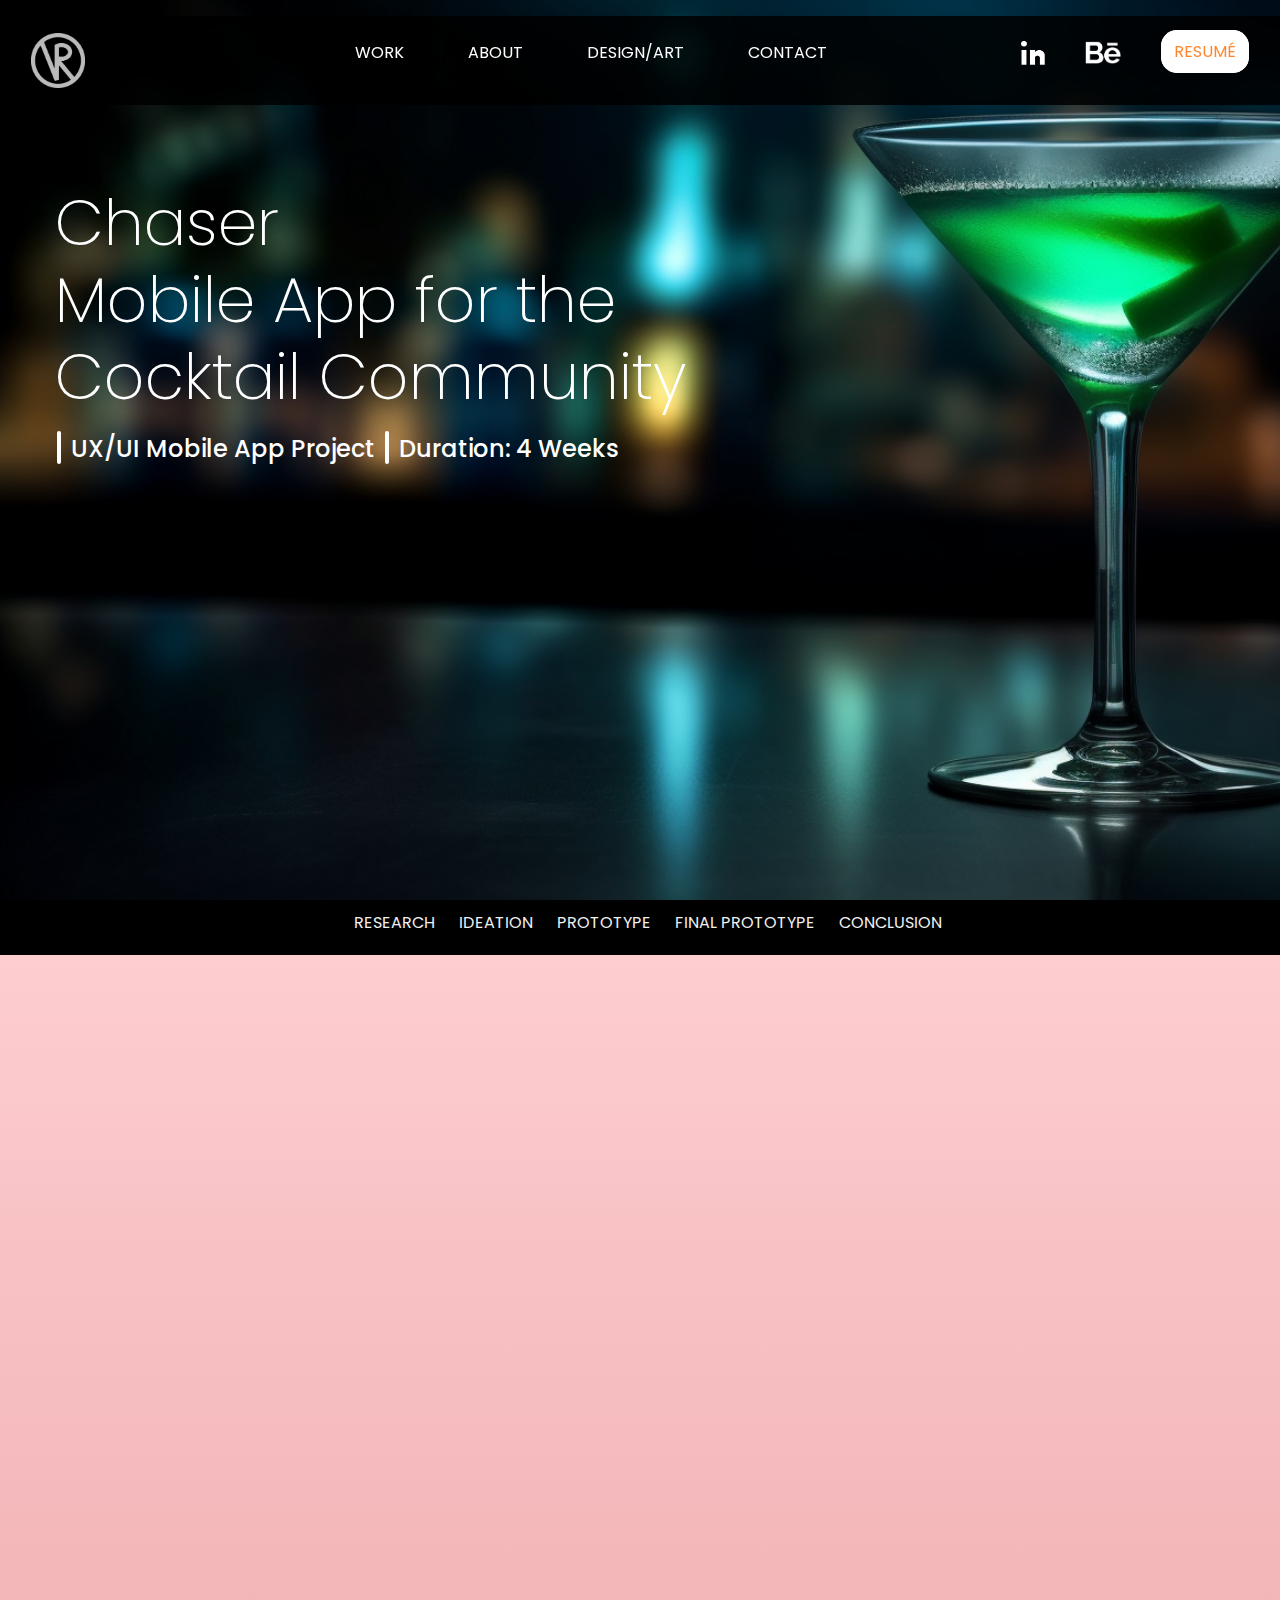
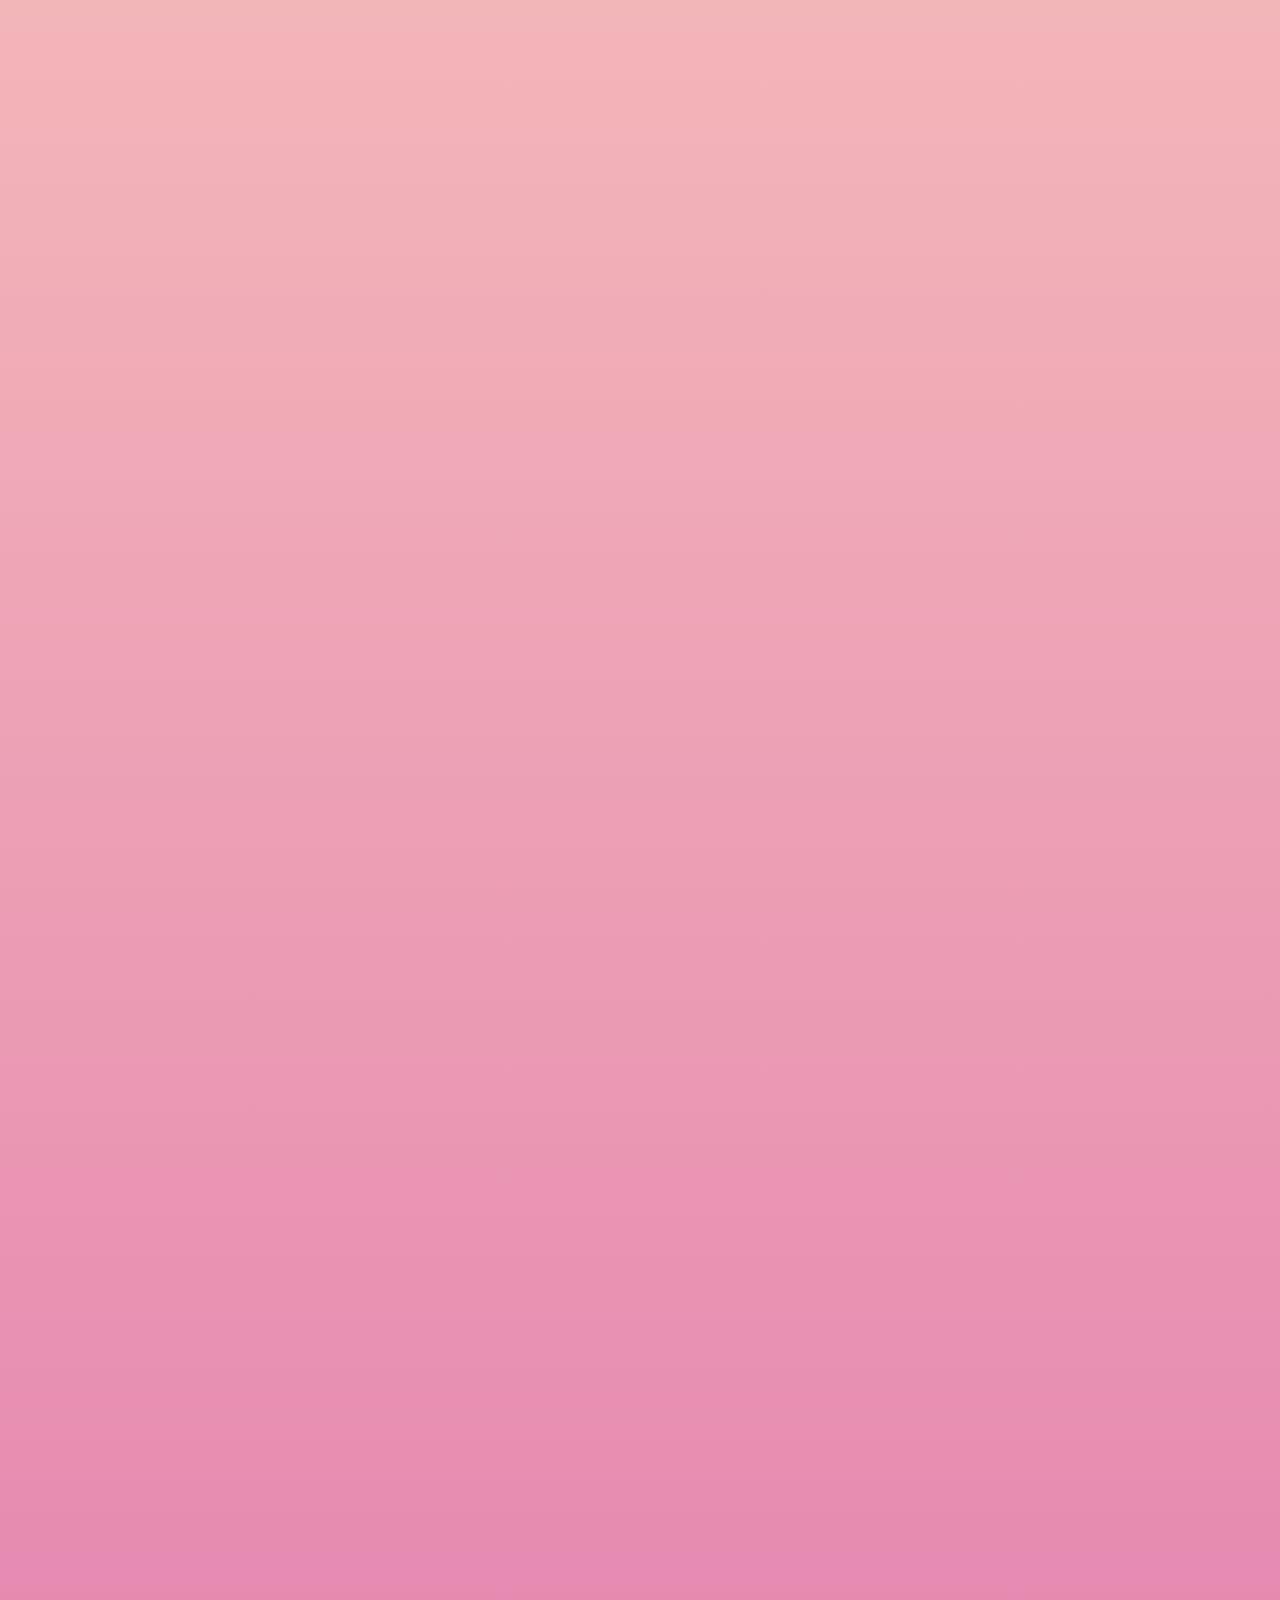
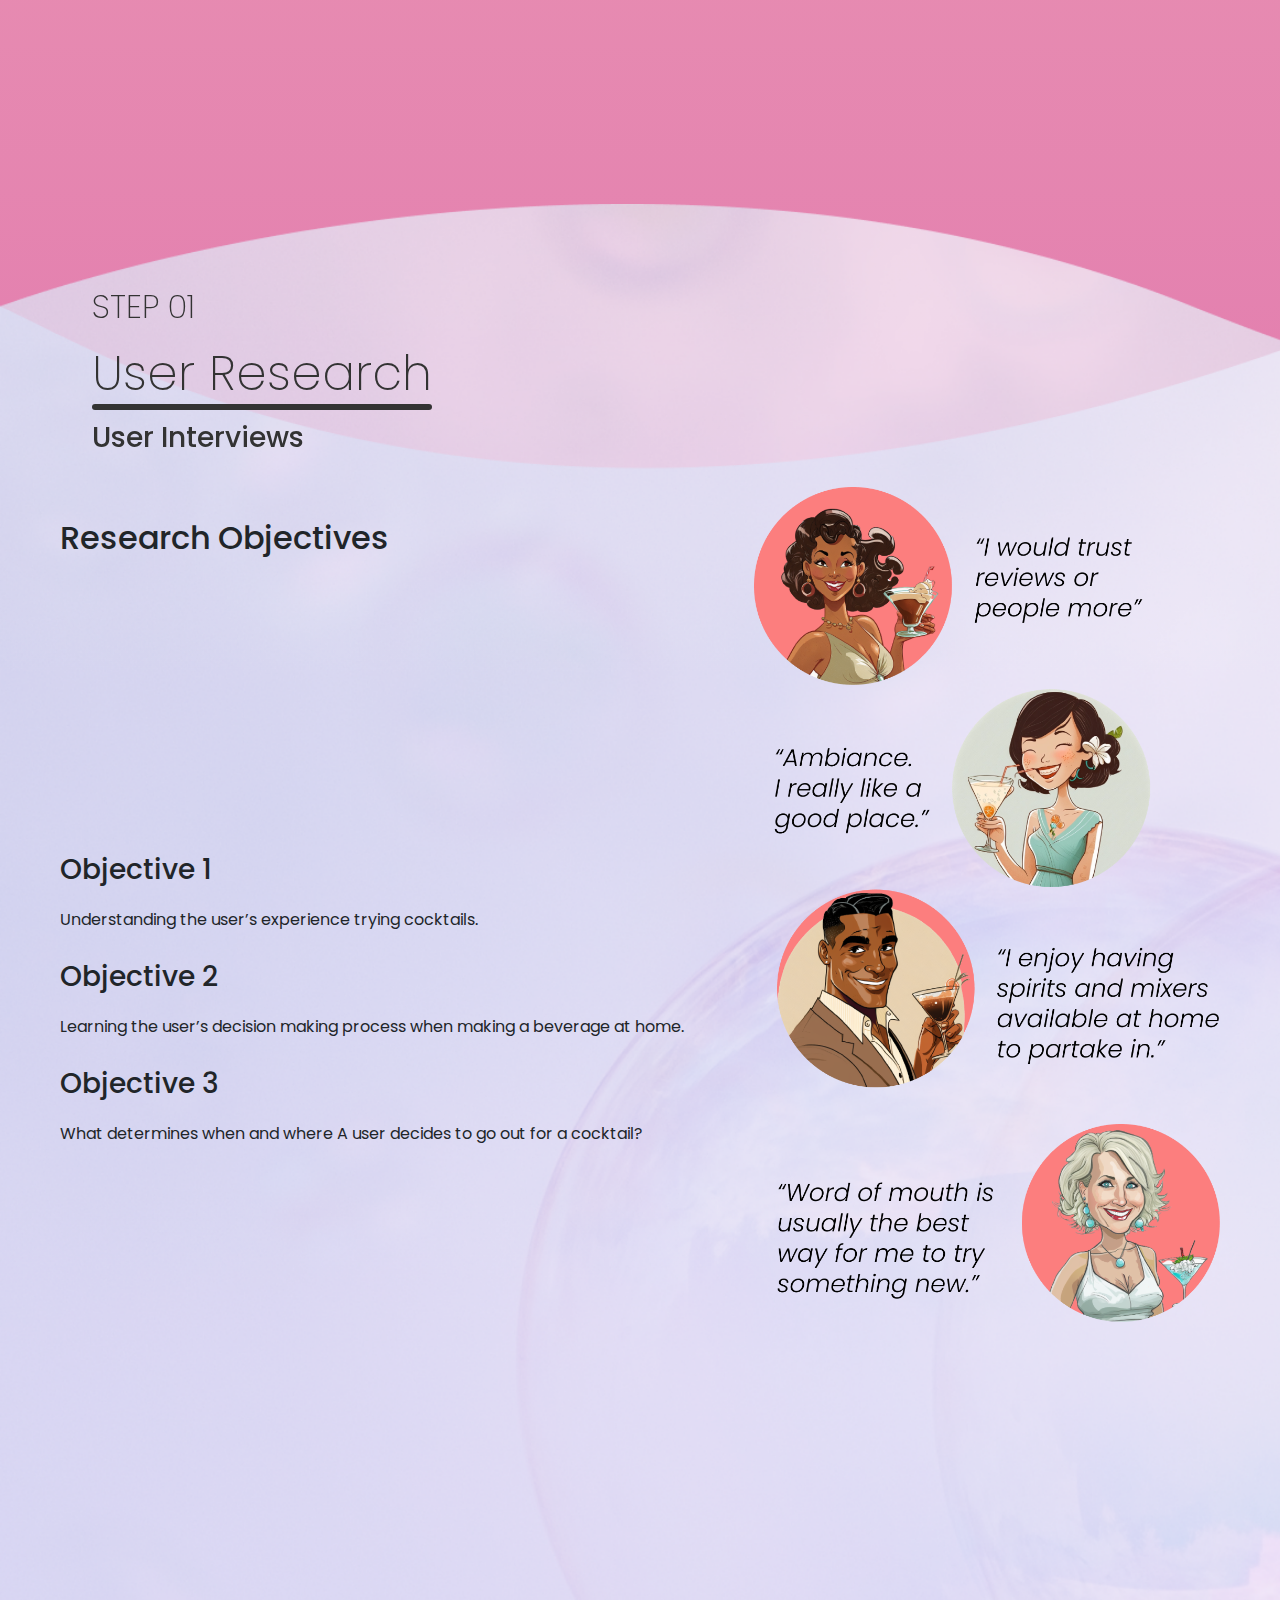
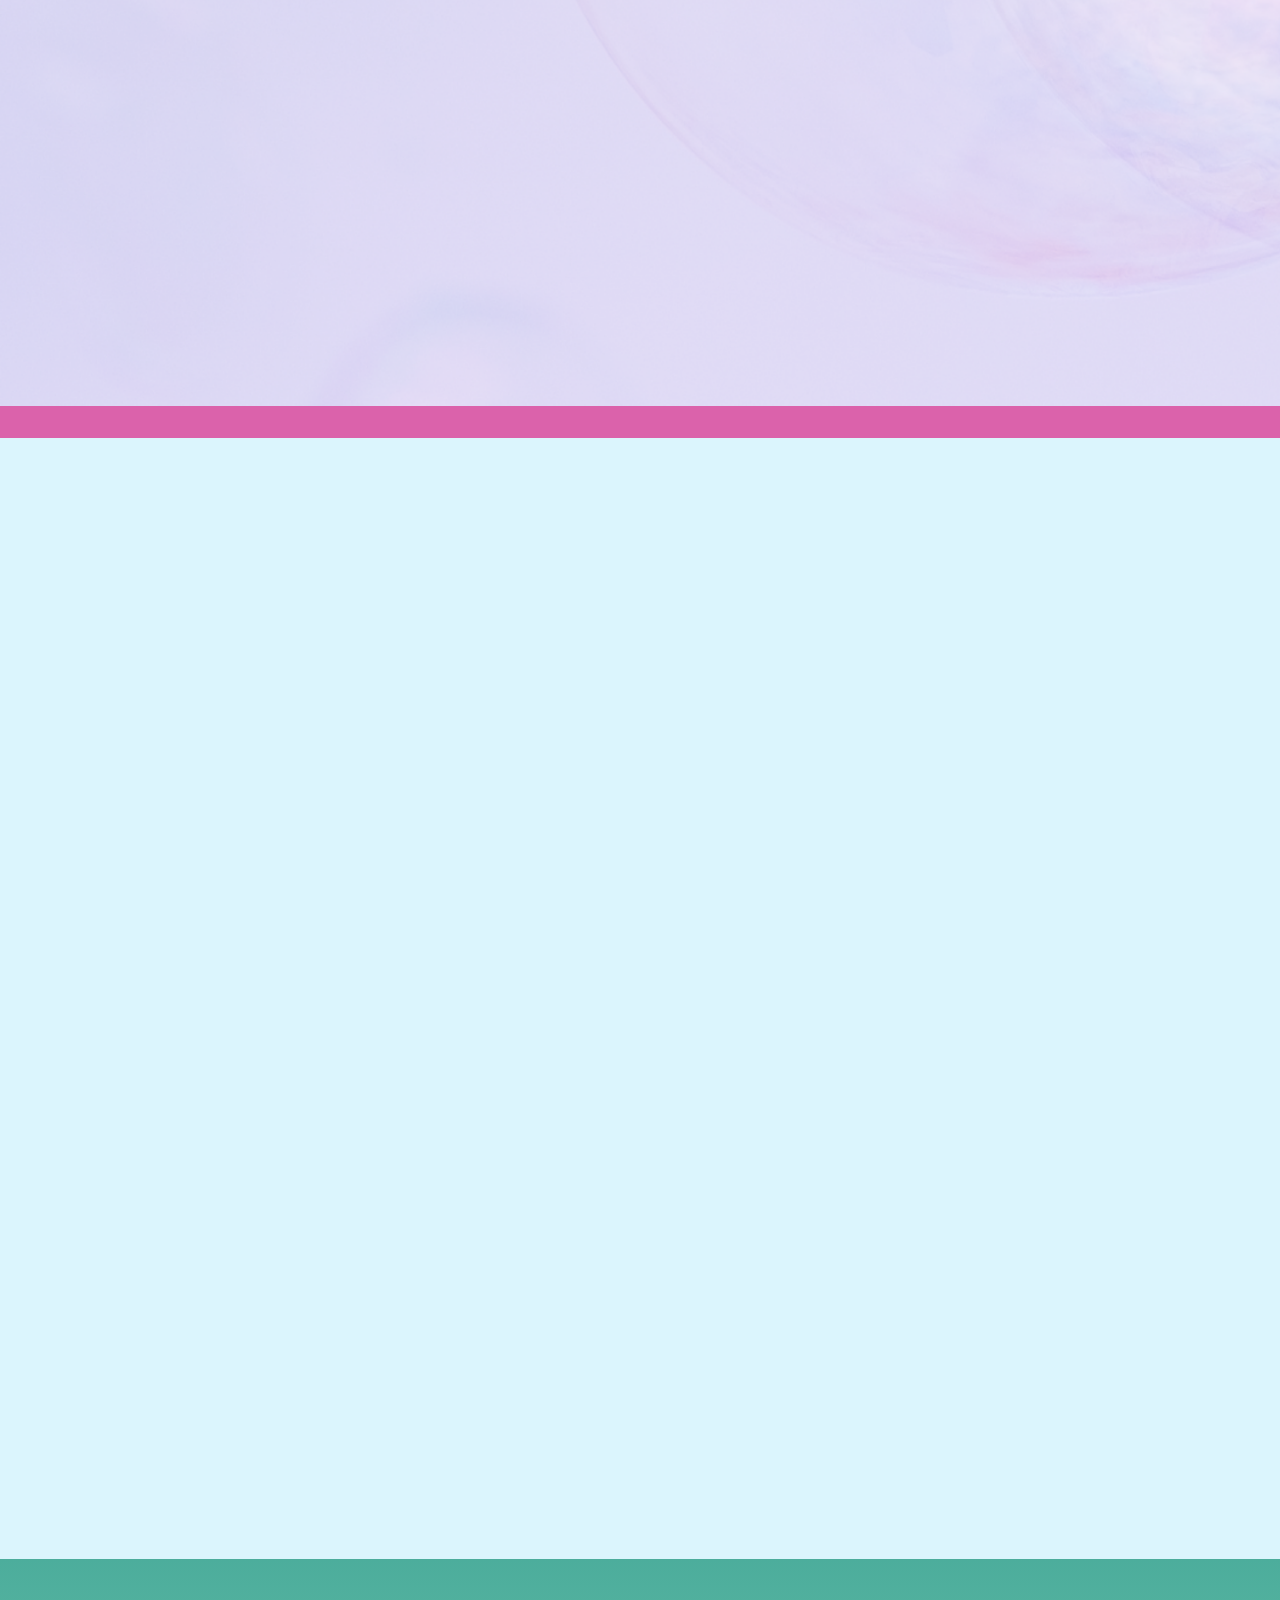
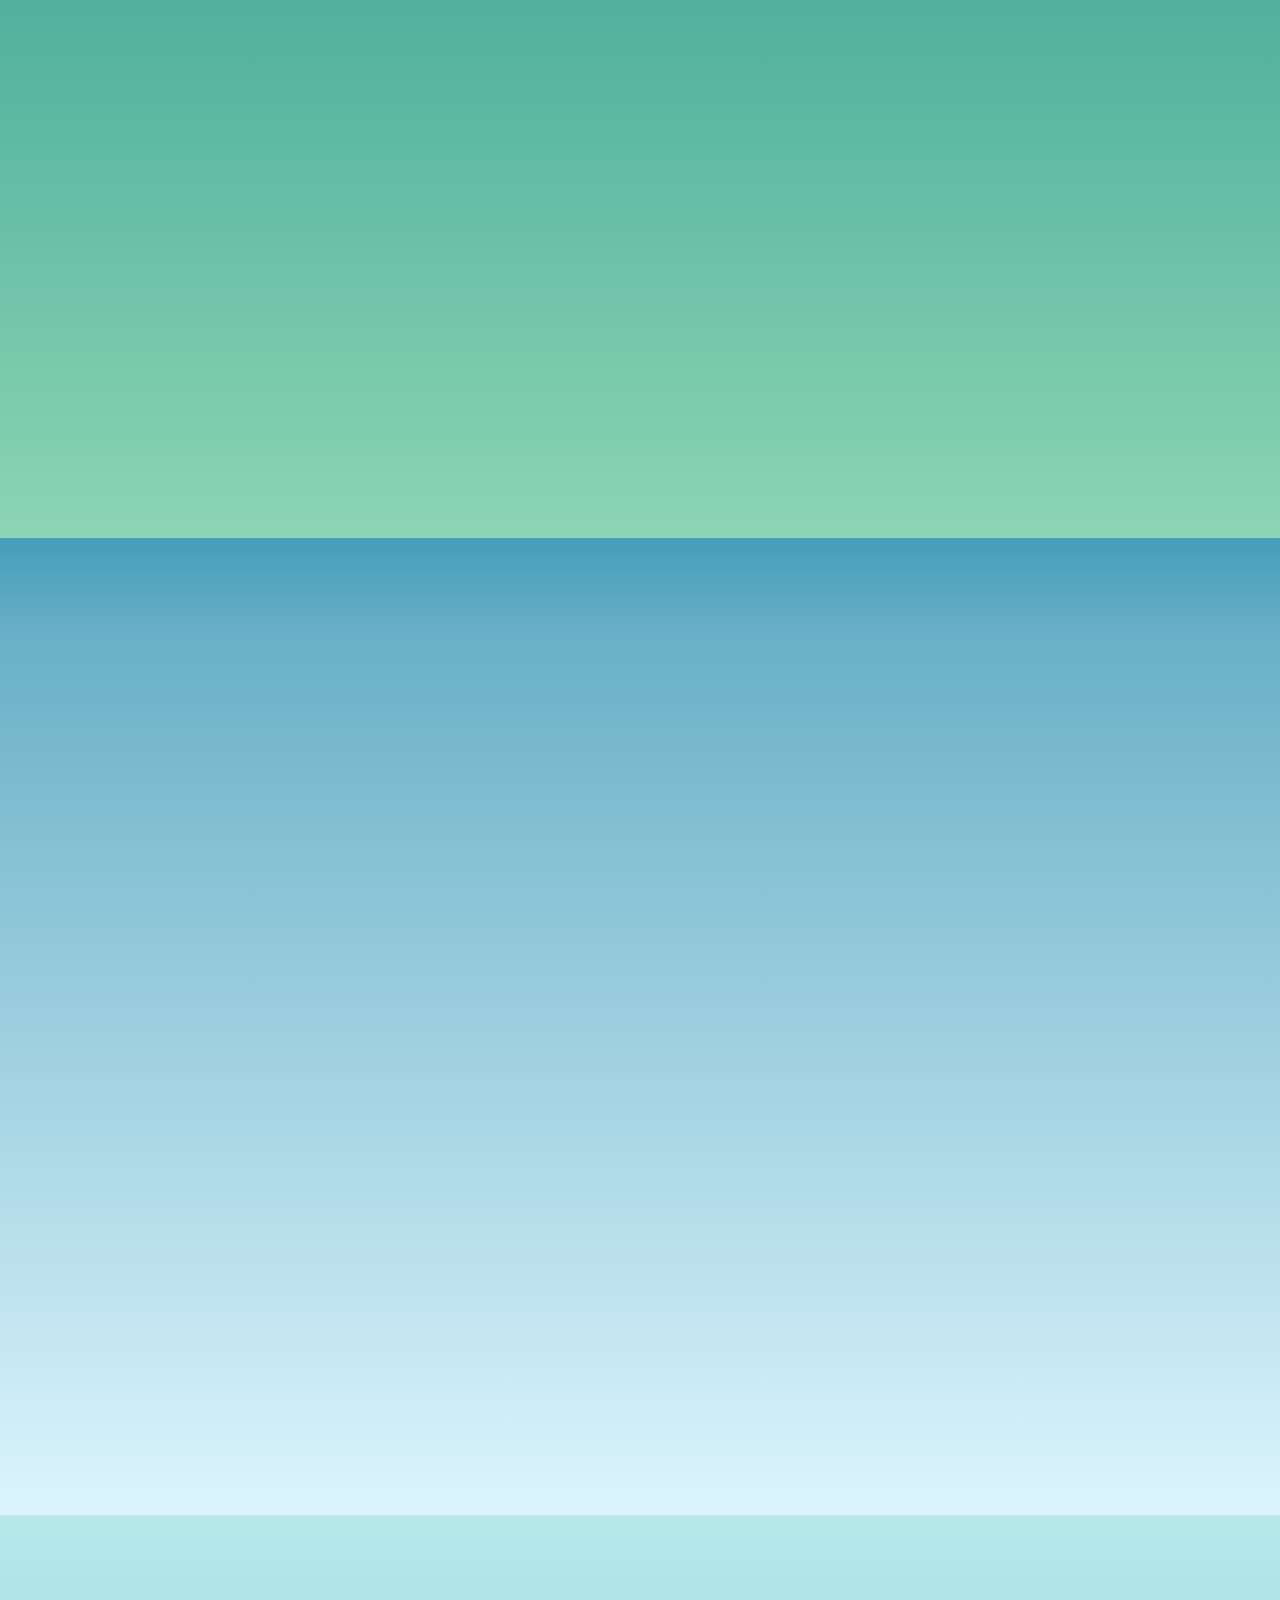
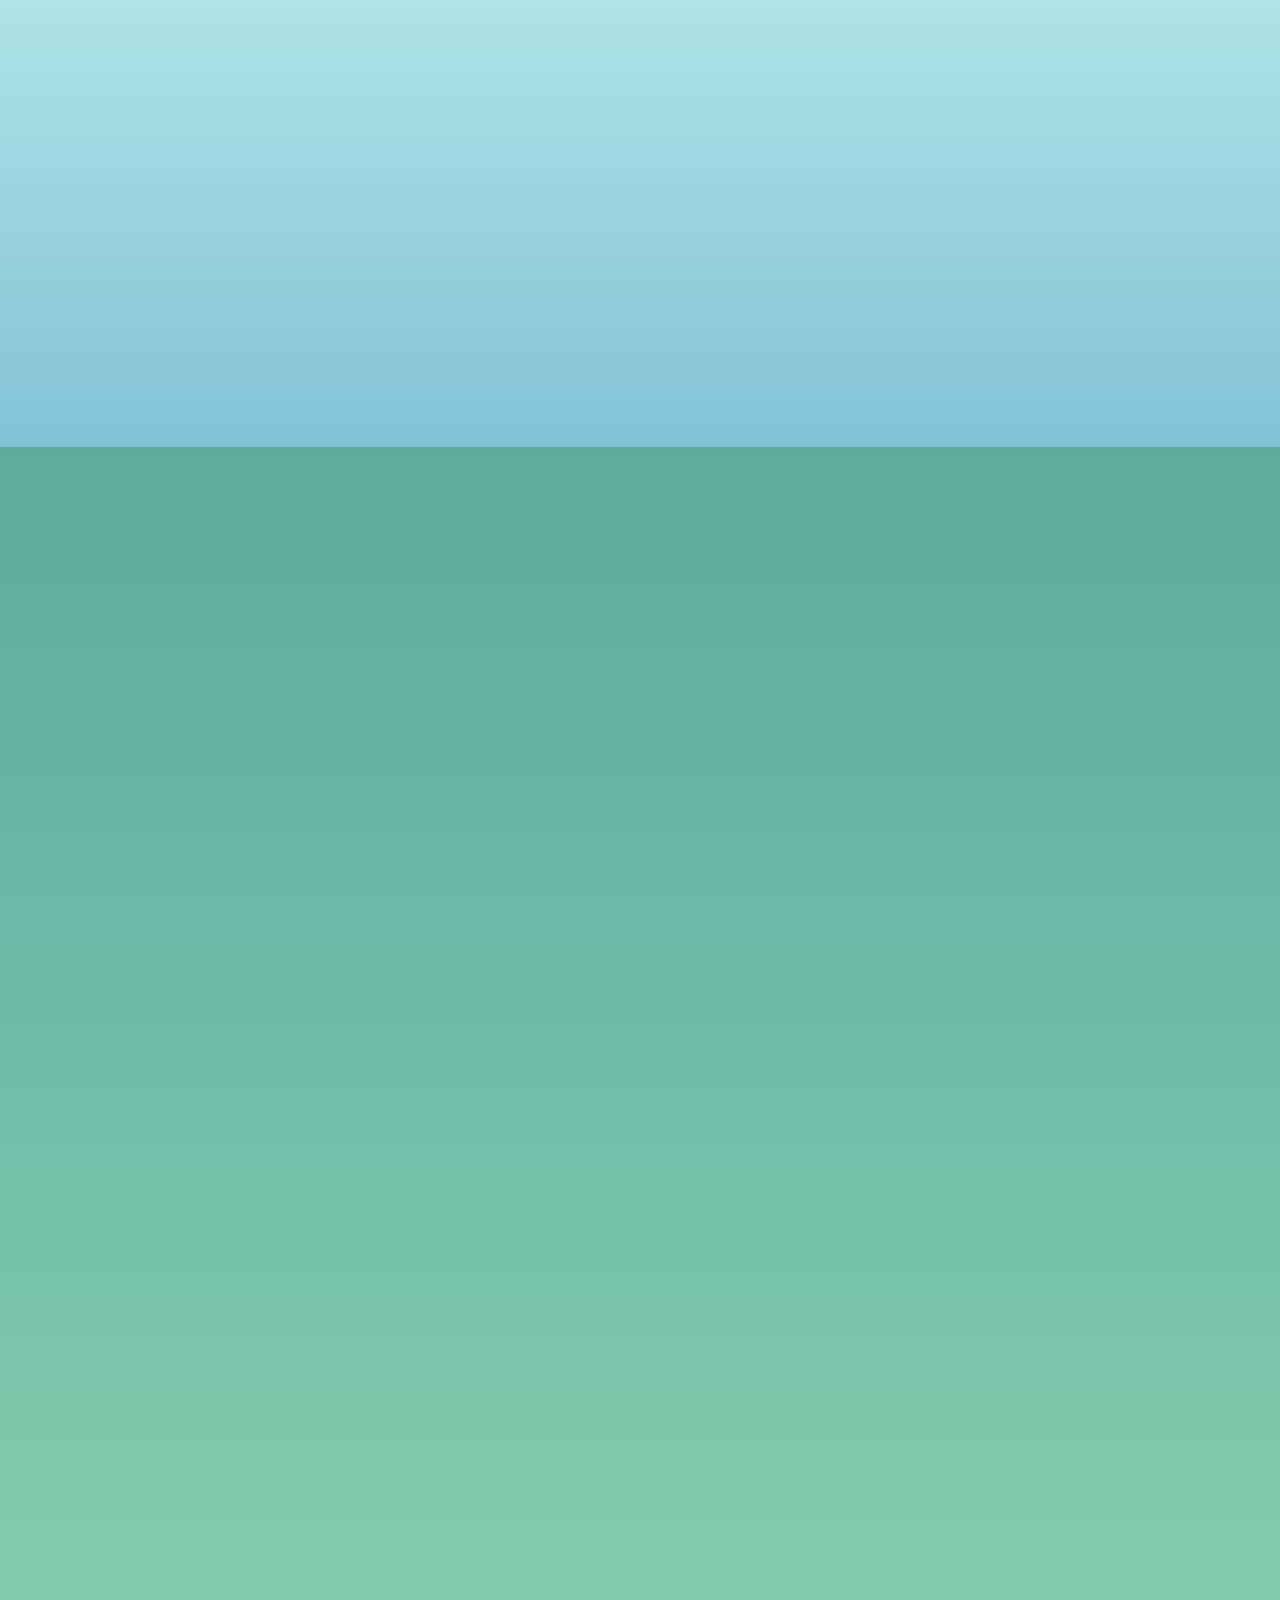
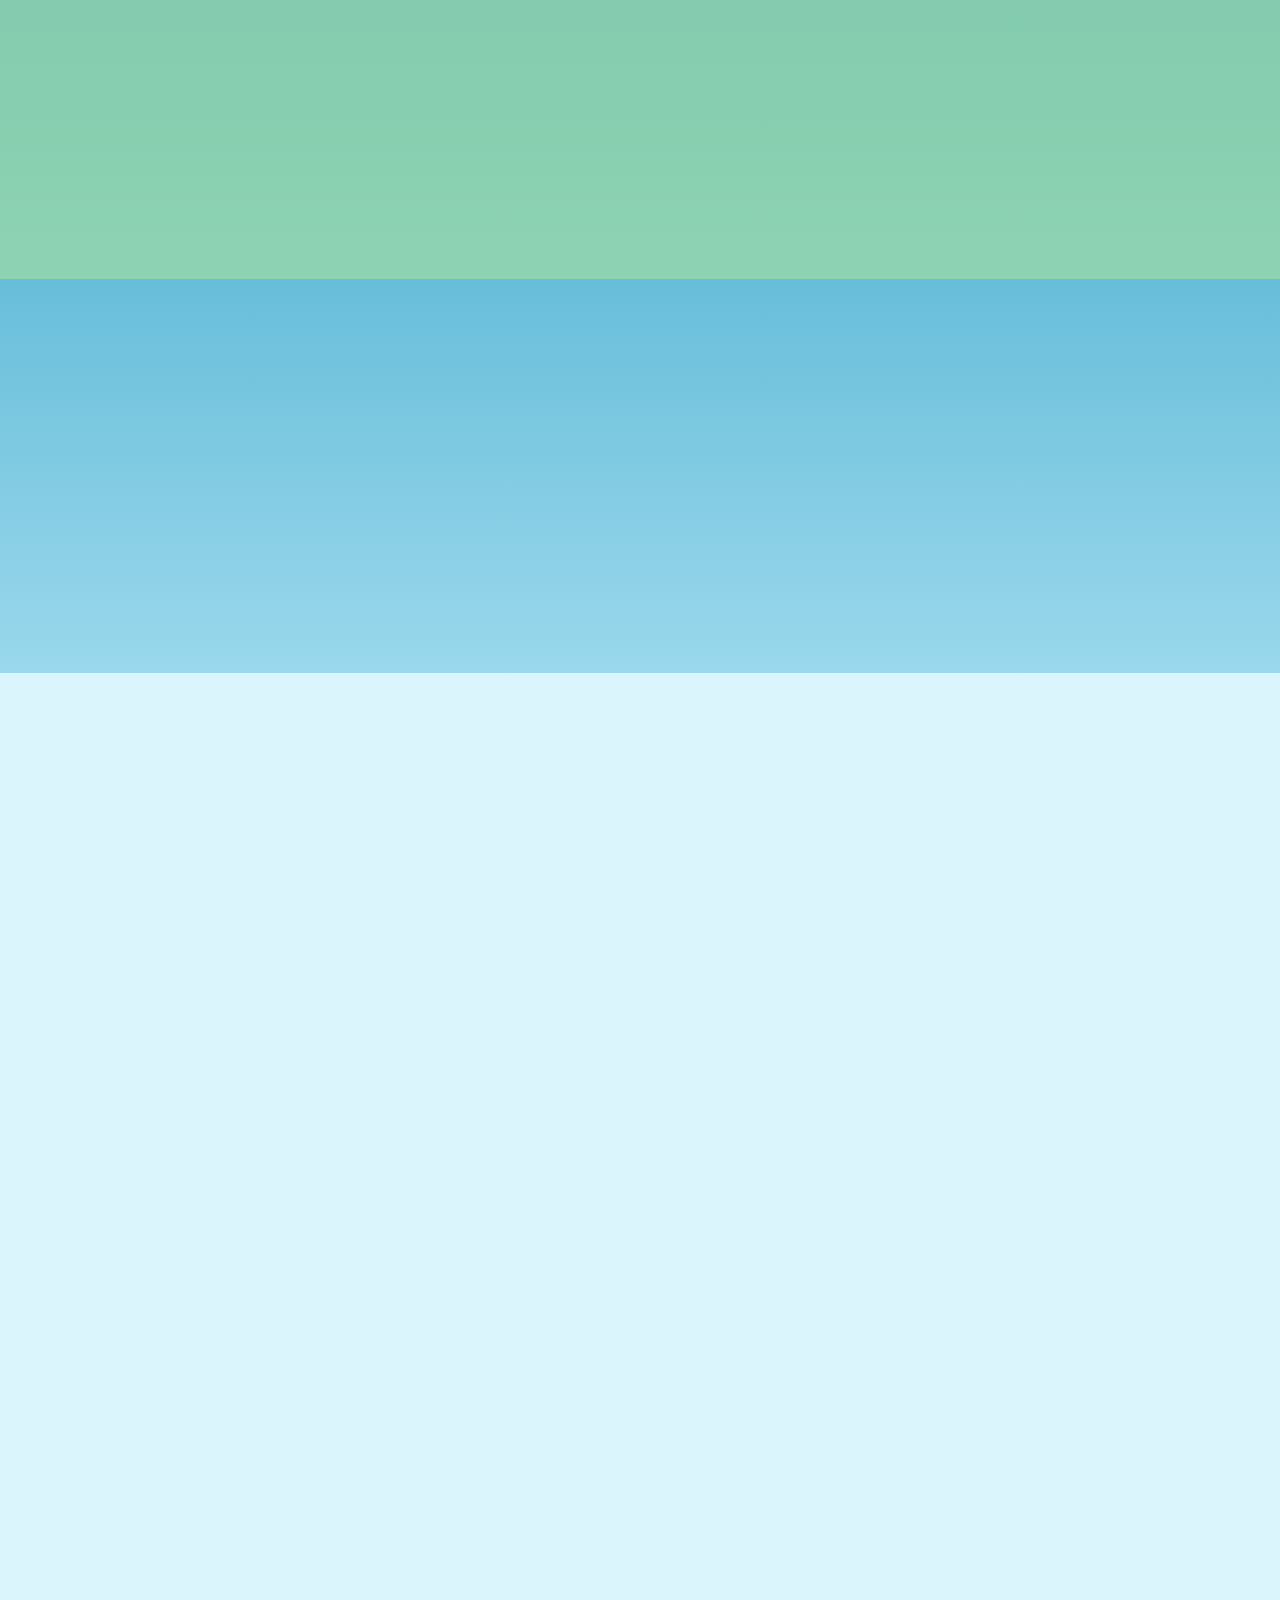
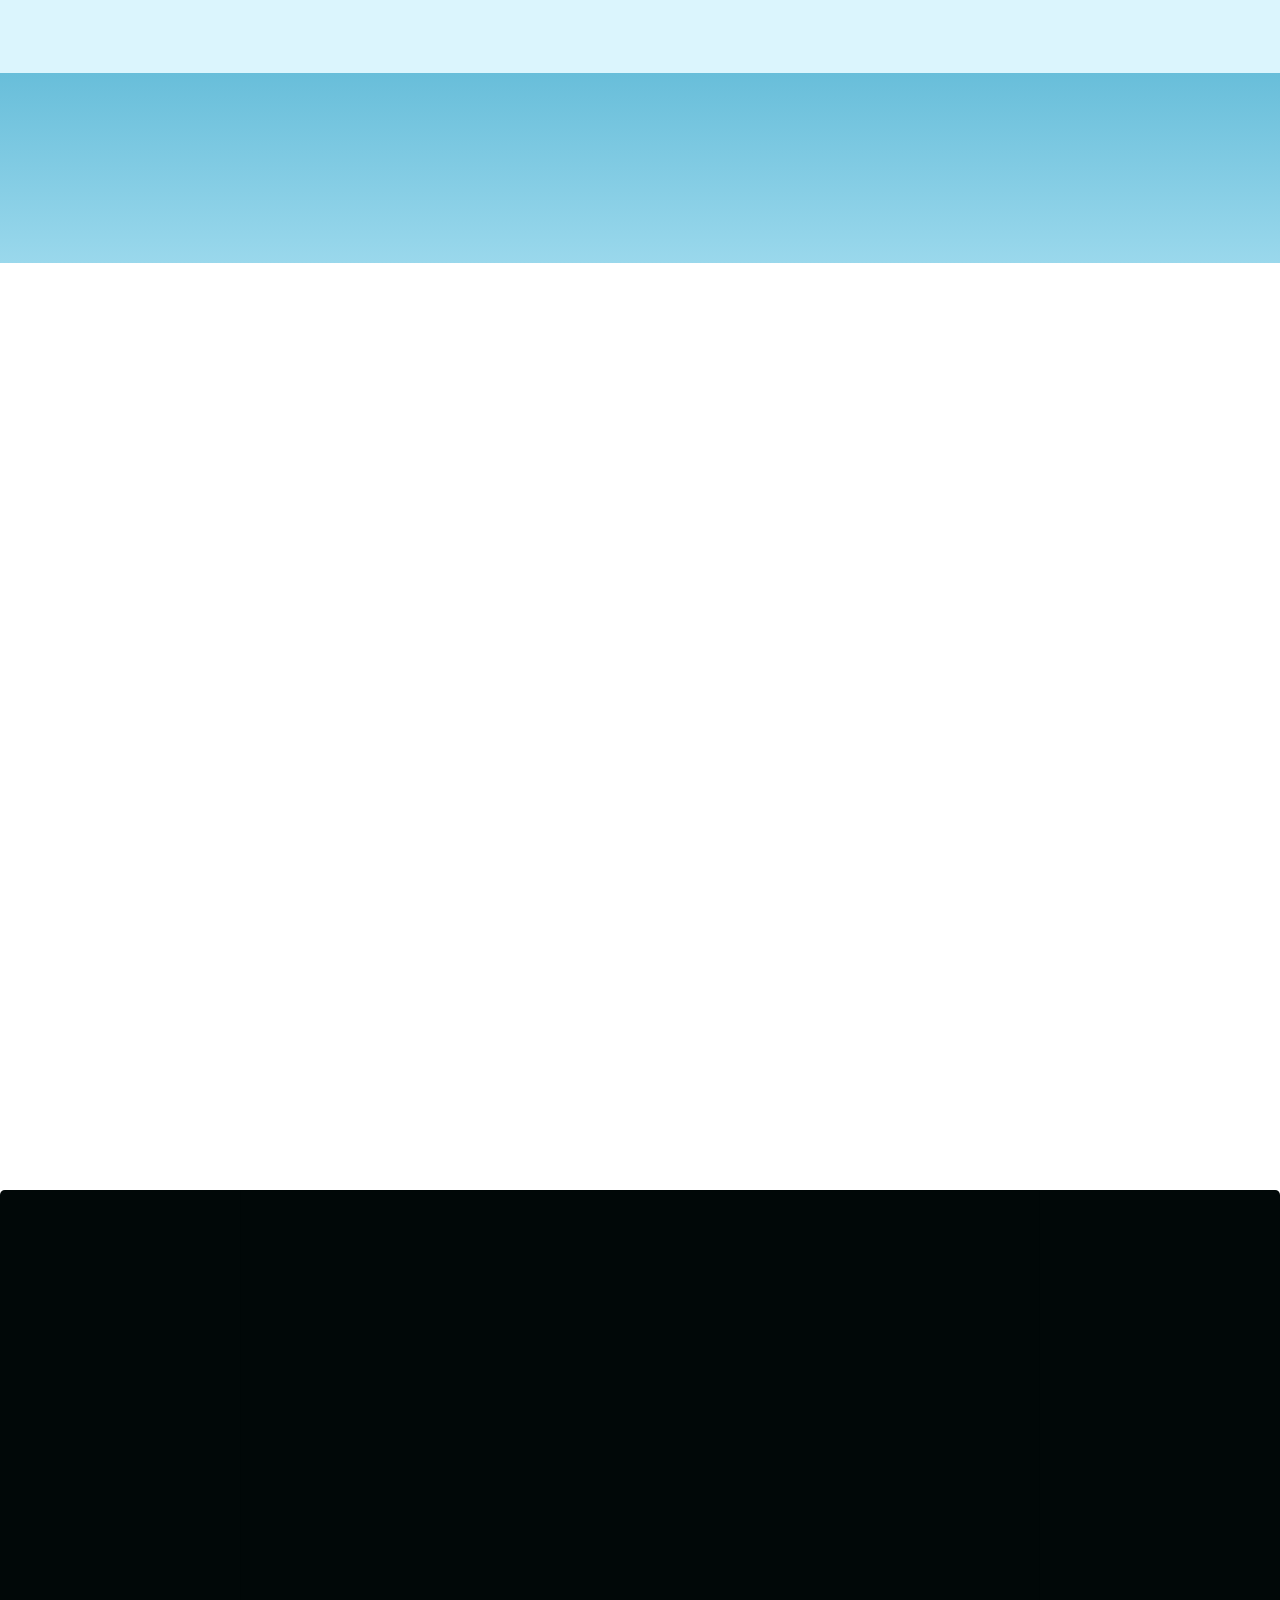
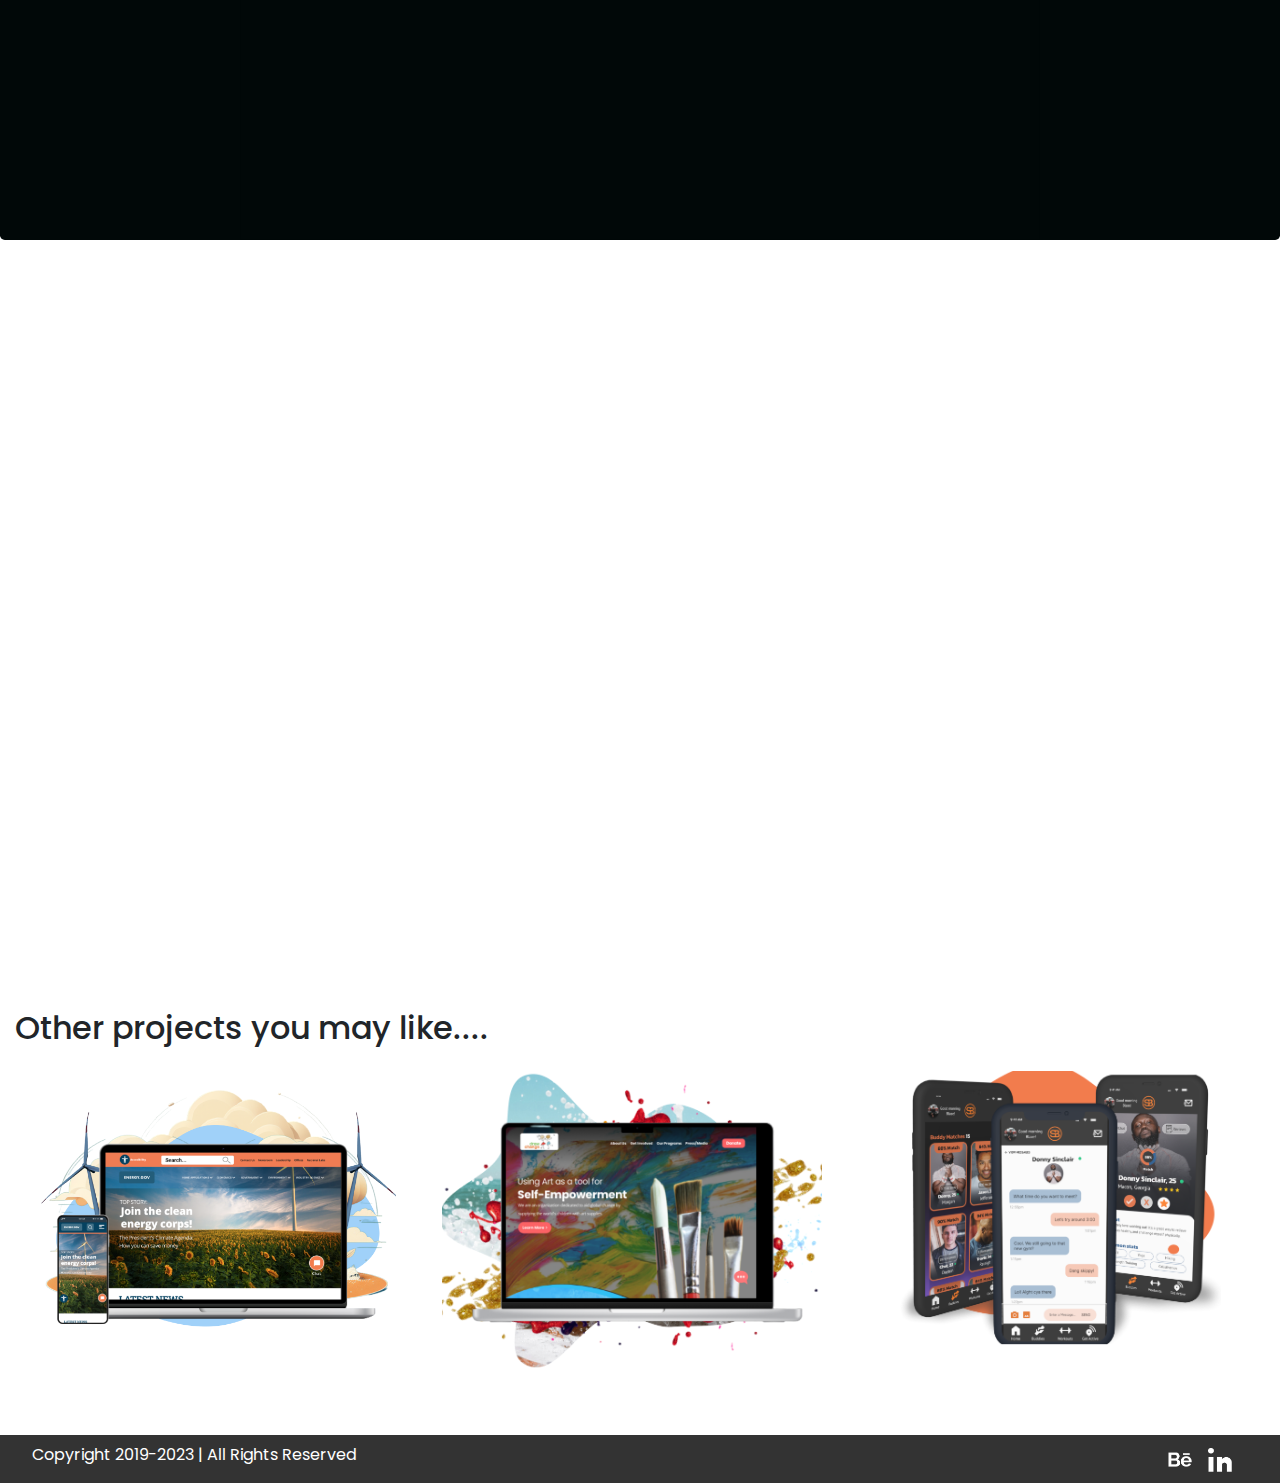
<file: chaser.html>
<!DOCTYPE html>
<html>
   <head>
      <!-- Google Tag Manager -->
      <script>(function(w,d,s,l,i){w[l]=w[l]||[];w[l].push({'gtm.start':
         new Date().getTime(),event:'gtm.js'});var f=d.getElementsByTagName(s)[0],
         j=d.createElement(s),dl=l!='dataLayer'?'&l='+l:'';j.async=true;j.src=
         'https://www.googletagmanager.com/gtm.js?id='+i+dl;f.parentNode.insertBefore(j,f);
         })(window,document,'script','dataLayer','GTM-WSRSCG4');
      </script>
      <!-- End Google Tag Manager -->
      <meta name="viewport" content="width=device-width, initial-scale=1" />
      <link rel="stylesheet" href="https://stackpath.bootstrapcdn.com/bootstrap/4.3.1/css/bootstrap.min.css" integrity="sha384-ggOyR0iXCbMQv3Xipma34MD+dH/1fQ784/j6cY/iJTQUOhcWr7x9JvoRxT2MZw1T" crossorigin="anonymous">
      <link href="https://fonts.googleapis.com/css?family=Poppins:100,200,300,400,500,600,700,800,900&display=swap" rel="stylesheet">
      <link href="assets/styles.css" rel="stylesheet" type="text/css">
      <link rel="stylesheet" href="https://unpkg.com/aos@next/dist/aos.css" />
      <script src="https://ajax.googleapis.com/ajax/libs/jquery/3.6.1/jquery.min.js"></script>
      <!-- Google tag (gtag.js) -->
      <script async src="https://www.googletagmanager.com/gtag/js?id=UA-257204025-1"></script>
      <script>
         window.dataLayer = window.dataLayer || [];
         function gtag(){dataLayer.push(arguments);}
         gtag('js', new Date());
         
         gtag('config', 'UA-257204025-1');
      </script>
      <title>Vincent Radford Portfolio-Chaser App CASE STUDY</title>
      <link rel="icon" href="favicon.ico" />
   </head>
   <body class="case-study">
      <header class="case-study-mainHeader-CHA">
         <!--<nav id="mainNav">
            <div class="navList">
                <ul class="navListItems">
                    <li><a href="#work">Work</a></li>
                    <li><a href="#about">About</a></li>
                    <li><a href="#art">Artwork</a></li> 
                    <li><a href="#contact">Contact</a></li>
                    
                </ul> 
            </div>
            <div class="logoBlock">
            <img class="logo" src="assets/images/LOGO.png">
            </div> 
                <ul class="socialMedia">
                </li> <img src="assets/images/instagram.png"></li>
                 </li> <img src="assets/images/linkedIn.png"></li>
                </ul>
            
            </nav>-->
         <nav style="position:relative!important; top:1rem;" class="navbar navbar-expand-lg navbar-fixed-top navbar-dark bg-dark">
            <!--<nav style="position:relative!important; top:16px;" class="navbar navbar-expand-lg navbar-fixed-top navbar-dark bg-dark">-->
            <div class="container">
               <a class="navbar-brand" href="/index"><img class="logo" src="assets/images/LOGO.png"></a>
               <button class="navbar-toggler" type="button" data-toggle="collapse" data-target="#navbarSupportedContent" aria-controls="navbarSupportedContent" aria-expanded="false" aria-label="Toggle navigation">
               <span class="navbar-toggler-icon"></span>
               </button>
               <div class="collapse navbar-collapse" id="navbarSupportedContent">
                  <ul class="navbar-nav mr-auto">
                     <li class="nav-item active">
                        <a class="nav-link" href="https://vincentradford.com/index.html#work">Work <span class="sr-only">(current)</span></a>
                     </li>
                     <li class="nav-item">
                        <a class="nav-link" href="https://vincentradford.com/index.html#about">About</a>
                     </li>
                     <li class="nav-item">
                        <a class="nav-link" href="https://vincentradford.com/index.html#art">Design/Art</a>
                     </li>
                     <li class="nav-item">
                        <a class="nav-link" href="https://vincentradford.com/index.html#contact">Contact</a>
                     </li>
                  </ul>
                  <ul class="socialMedia">
                     <!--<li class="nav-item"> 
                        <a style="padding-right:10px!important;" href="https://www.instagram.com/" class="nav-link"><img style="width:28px;" src="assets/images/instagram.png"></a>
                     </li> -->
                     <li>  
                        <a class="nav-link" href="https://www.linkedin.com/in/vincent-radford-29b92314/"><img src="assets/images/linkedIn.png"></a>
                     </li>
                     <a class="nav-link" href="https://www.behance.net/vincentcreative"><img style="width:36px;" src="assets/images/BEHANCE-LOGO.png"></a>
                     </li>
                     <li><a class="resumeLink" href="/Vincent-Radford-Res.pdf">Resumé </a></li>
                  </ul>
               </div>
            </div>
         </nav>

         <!-- <div class="center">
            <div class="wave"></div> 
            <div class="wave"></div>
            <div class="wave"></div>
            <div class="wave"></div>
            <div class="wave"></div>
            <div class="wave"></div>
            <div class="wave"></div>
            <div class="wave"></div>
            <div class="wave"></div>
            <div class="wave"></div>
         </div> -->
   
         <div class="masterWrapper">
            <div class="jumbotron jumbotron-CH1">
               <div class="container ">
                  <div class="row">
                     <section style="display:block;" class="case-study-innerHeader">
                        <div class="col-md-12">
                           <h1 class="case-study-headerBody">
                              Chaser <br>
                              Mobile App for the <br> Cocktail Community 
                           </h1>
                        </div>
                        <div class="col-md-12">
                           <ul class="case-study-projectDetails">
                              <li>UX/UI Mobile App Project</li>
                              <li>Duration: 4 Weeks</li>
                           </ul>
                        </div>
                  </div>
                  </section>
               </div>
            </div>
         </div>
      </header>
      <nav id="subMenu" class="navbar navbar-expand-lg navbar-dark sticky-top ">
         <div class="max-width">
            <!--<a class="navbar-brand" href="#">Case Study Menu</a>-->
            <button class="navbar-toggler collapsed" type="button" data-toggle="collapse" data-target="#sub-navbarNav" aria-controls="sub-navbarNav" aria-expanded="false" aria-label="Toggle navigation">
            <span class="navbar-toggler-icon"></span>
            </button>
            <div class="collapse navbar-collapse" id="sub-navbarNav">
               <ul class="sub-navbar-nav nav-right">
                  <li class="nav-item active">
                     <a class="nav-link" href="#research">research<span class="sr-only">(current)</span></a>
                  </li>
                  <li class="nav-item">
                     <a class="nav-link" href="#ideation">Ideation</a>
                  </li>
                  <li class="nav-item">
                     <a class="nav-link" href="#prototype">Prototype</a>
                  </li>
                  <li class="nav-item">
                     <a class="nav-link" href="#hiFiprototype">Final Prototype</a>
                  </li>
                  <li class="nav-item">
                     <a class="nav-link" href="#conclusion">Conclusion</a>
                  </li>
               </ul>
            </div>
         </div>
      </nav>


    

      <div style="background: linear-gradient(180deg, #FDCDD0 0%, #F3B6B9 14.55%, #DD6AAB 80.26%, #DB62AB 97.93%);"class="jumbotron" style="margin: 3em 0 0 0;">
         <section class="myWork-dc" data-aos="fade-up">
            <div class="case-study-myWorkPic1">
               <img class="dc-problem" src="assets/images/CH-TN.png">
               <img class="CS-logo-dc" src="assets/images/CHA-CHASER LOGO2.png">
               <h2 style="margin: 0 0 1em 0;"class="case-study-header2">Project Description</h2>
               <p> Discover most reviewed cocktails near you and cocktail recipes in 
                  a way you’ve never experienced before. Our app provides
                  you with an encyclopedia of the hottest cocktails
                  of the season from bars and restaurants in your
                  neighborhood. Don’t want to go out? 
                  No problem, Chaser app also offers a
                  cocktail recipes with step by step
                  instructions on how to make it at home!
               </p>
            </div>
            <!--<div class="case-study-intro">
               <div class="problem" data-aos="fade-up">
                  <img class="dc-problem" src="assets/images/CHA-PROB-SOLUTION.png">
               </div>
               </div>-->
            <div class="container container-prob-sol">
               <div class="row">
                  <div class="col-md-6">
                     <img src="/assets/images/CH-PROB-TN.png">
                  </div>
                  <div class="col-md-6">
                     <img src="/assets/images/CH-SOLUTION-TN.png">
                  </div>
               </div>
            </div>
            <div class="container case-study-dc">
               <div class="row">
                  <div class="col-md-4">
                     <h3>My Role</h3>
                     <p style="width:80%;">User Research, wireframing,
                        Interaction Design,
                        Prototyping
                     </p>
                  </div>
                  <div class="col-md-4">
                     <h3>Team</h3>
                     <ul>
                        <li>Maxim Hull</li>
                        <li>Taylor Lamb</li>
                        <li>Nora Mehdikhani</li>
                        <li>Vincent Radford</li>
                        <li>Kenneth To</li>
                     </ul>
                  </div>
                  <div class="col-md-4">
                     <h3>Tools Used</h3>
                     <ul>
                        <li>Figma</li>
                        <li>Miro</li>
                        <li>Adobe CC</li>
                     </ul>
                  </div>
               </div>
            </div>
            <div class="container"></div>
            <div class="researchBlock">
               <h2 class="case-study-header2">Research Methods</h2>
               <img class="interviewPic-CH" src="assets/images/CHA-DESIGN-METHODS.png" data-aos="fade-up"> 
            </div>
         </section>
         <a name="research"></a>
         <div class="jumbotron jumbotron-research">
            <div class="container case-study-dc container case-study-CH" data-aos="fade-up"></div>
            <div class="row">
               <div class="col-md-12">
                  <div class="case-study-upperBlock">
                     <div class="stepsBlock-CHA">
                        <h4>Step 01</h4>
                        <h2>User Research</h2>
                        <h3>User Interviews</h3>
                     </div>
                  </div>
               </div>
               <div class="col-md-7">
                  <h2>Research Objectives</h2>
                  <img class="interviewPic-CH" src="/assets/images/CHA-INTERVIEWS-SURVEYS.png" data-aos="fade-up">
                  <h3>Objective 1</h3>
                  <p>Understanding the user’s experience trying cocktails.</p>
                  <h3>Objective 2</h3>
                  <p>Learning the user’s
                     decision making process when making a beverage at home.
                  </p>
                  <h3>Objective 3</h3>
                  <p>What determines when and
                     where A user decides to go out for a cocktail?
                  </p>
               </div>
               <div class="col-md-5">
                  <img class="interviewPic-CH" src="/assets/images/CHA-INTERVIEWEES.png">
               </div>
               <div style="margin-bottom:3em;" class="container case-study-dc container case-study-CH">
                  <div class="row">
                     <div style="margin:0;" class="col-md-12">
                        <img style="width:100%;" class="interviewPic-CH" src="/assets/images/CHA-SURVEY-RESULTS.png" data-aos="fade-up">
                     </div>
                  </div>
               </div>
            </div>
         </div>
      </div>
      <div class="jumbotron jumbotron-compete">
         <div class="case-study-upperBlock">
            <div class="stepsBlock stepsBlock-CHA" data-aos="fade-up">
               <h2>Competitor Analysis</h2>
               <p>We researched two direct competitors and two indirect
                  competitors and evaluated their features,
                  user interface, marketing strategies,
                  and user reviews to determine strengths,
                  weaknesses, and opportunities for improvement.
               </p>
            </div>
         </div>
         <div style="margin:0;" class="col-md-12" data-aos="fade-bottom">
            <img style="width:80%" class="interviewPic-CH" src="/assets/images/CH-COMP-ANALYSIS.png ">
         </div>
      </div>
      <div class="jumbotron jumbotron-persona-CH">
         <div class="XXcontainer" data-aos="fade-up">
            <div class="row">
               <div class="col-md-4 col-md-4-CH-PERSONA">
                  <h2 style="display: inline;/*
                     display: block; */word-wrap: break-word;/*
                     white-space: normal; */">User Persona</h2>
                  <p> We used collected
                     data from our user surveys and interviews
                     and created this user persona that represents
                     the target user group.
                  </p>
               </div>
               <div class="col-md-8" data-aos="fade-top">
                  <img class="interviewPic-CH" src="/assets/images/CH-USERPERSONA.png">
               </div>
            </div>
         </div>
      </div>
      <div style="background: linear-gradient(180deg, #459EBB 0%, #6AB0C7 10.42%, #DCF5FD 100%);" class="jumbotron jumbotron-priority">
         <div class= "case-study-upperBlock">
            <div class="stepsBlock stepsBlock-CHA" data-aos="fade-up">
               <h2>Storyboard</h2>
            </div>
         </div>
         <div style="margin:0;" class="col-md-12" data-aos="fade-bottom">
            <img style="width:70%" class="interviewPic-CH" src="/assets/images/CHASERSTORYBOARD2B.png">
         </div>
      </div>
      <a name="ideation"></a>
      <div style="background: linear-gradient(180deg, #B6E9EA 0%, #83C2D7 100%);
         " class="jumbotron jumbotron-affinity">
         <div class="case-study-upperBlock">
            <div class="stepsBlock stepsBlock-CHA" data-aos="fade-up">
               <h4>Step 02</h4>
               <h2>Ideation</h2>
               <h3>Affinity Map</h3>
               <p>Grouping
                  insights and observations from user interviews
                  and surveys, we created an Affinity Map
                  that visually represents common themes of the data.
               </p>
               <button id="insights4"> VIEW AFFINITY MAP</button>
            </div> 
         </div>
         <div style="margin:0;" class="col-md-12">
            <div id="keyInfo4">
               <img class="interviewPic-CH" src="/assets/images/CHA-AFFINITY-MAP3.png" data-aos="fade-up">
            </div>
         </div>
      </div>
      <!--<div class="jumbotron jumbotron-priority">
         <div class= "case-study-upperBlock">
            <div class="stepsBlock stepsBlock-CHA" data-aos="fade-up">
               <h2>Brainstorming & Prioritization</h2>
               <p> Brainstorming 
                  is a very important key to generating new ideas and
                  considering multiple perspectives using the data aquired
                  from user research.
                  The priority matrix is used to evaluate potential
                  solutions by ranking each idea based on
                  its impact and feasibility.
               </p>
            </div>
         </div>
         <div style="margin:0;" class="col-md-12">
            <img style="width:100%" class="interviewPic-CH" src="/assets/images/CH-PRIORITY.png">
         </div>
      </div> -->
      <!--<div style="background: linear-gradient(180deg, #B6E9EA 0%, #83C2D7 100%);
         " class="jumbotron jumbotron-priority">
         <div class= "case-study-upperBlock">
            <div class="stepsBlock stepsBlock-CHA" data-aos="fade-up">
               <h2>User Flow</h2>
               <p>The user flow for Chaser starts with onboarding where users provide their information. They are then directed to select a location and subsequently, to the drink selection screen. Finally, users can rate the venue and share their experience with friends.</p>
            </div>
         </div>
         <div style="margin:0;" class="col-md-12">
            <img style="width:100%" src="/assets/images/CH-FIRSTFLOW2.png"> 
         </div>
      </div> -->
      <a name="prototype"></a>
      <div style="background: linear-gradient(180deg, #5DAB9D 0%, #8DD3B3 100%);"class="jumbotron jumbotron-persona">
         <div class="XXcontainer" data-aos="fade-up">
            <div style="width:100%" class="inner-container">
               <div class="stepsBlock stepsBlock-CHA" style="
                  padding: 0;
                  margin: 0px;
                  ">
                  <h4>Step 03</h4>
                  <h2>Prototype</h2>
                  <h3>Wireframing</h3>
               </div>
               <p> 
                  By creating a wireframe, we can visually test and
                  iterate on the layout and functionality of each screen,
                  ensuring that users can easily navigate from the
                  onboarding process to the location
                  and drink selection, resulting in
                  higher user engagement and satisfaction.
               </p>
            </div>
            <div class="inner-container" data-aos="fade-top">
               <img style="width :80%" class="wireframePic-CH" src="/assets/images/CH-LOWMIDFRAME.png">
            </div>
         </div>
      </div>
      <div class="jumbotron jumbotron-priority" style="
         background: linear-gradient(180deg, #68BEDA 0%, #9AD8EC 100%);
         ">
         <div class="XXcontainer" data-aos="fade-up">
            <div style="width:100%" class="inner-container">
               <h2 style="display: inline;/*
                  display: block; */word-wrap: break-word;/*
                  white-space: normal; */">Guerilla Testing</h2>
               <p> 
                  Guerilla user testing was conducted on the cocktail app's assigned user flow, but the average completion rate was only 60%. To address this, we will analyze the user feedback to identify the pain points and improve the flow's usability. We will then create a revised wireframe and conduct further user testing to ensure a smooth and efficient experience for users.
               </p>
            </div>
         </div>
      </div>
   

      <div class="jumbotron jumbotron-priority">
         <div class="inner-container">
            <div style="max-width:100%;" class="container case-study-dc container case-study-CH" data-aos="fade-up">
               <h2 class="painPoint">Most common pain points</h2>
               <div class="row testing-row">
                  <div class="col-md-3">
                     <h4>Problem</h4>
                     <p>Users had trouble understanding the concept of "Make It or Chase it". They simply did not know what that was.  </p>
                     <h4>Solution</h4>
                     <p>A mini-tutorial was added during onboarding, explaining what the “Make It or Chase It” concept was and how to use it.</p>
                  </div>
                  <div class="col-md-3">
                     <img style="width:200px" src= "/assets/images/CH-chasDrill.gif">  
                  </div>
             
               
                  <div class="col-md-3">
                     <h4>Problem</h4>
                     <p>Users did not know what to do at the “Make It or Chase It” option page. They didn’t understand why there was an extra step after selecting a drink</p>
                     <h4>Solution</h4>
                     <p>The “Make It or Chase It” option is integrated into the drink menu, making it much more intuitive.</p>
                  </div>
                  <div class="col-md-3">
                     <img style="width:180px" src= "/assets/images/CH-FLIPMENU.gif">  
                  </div>

               </div>
              
            </div>
         </div>
      </div>












      </div>
      </div> 
      </div>
      </div> 
      <a name="hiFiprototype"></a>
      <div class="jumbotron jumbotron-priority" style="
         background: linear-gradient(180deg, #68BEDA 0%, #9AD8EC 100%);
         ">
         <div style="text-align: center;" class="XXcontainer" data-aos="fade-up">
            <div style="width:100%" class="inner-container">
               <h2 style="display: inline;/*
                  display: block; */word-wrap: break-word;/*
                  white-space: normal; */">Final Prototype</h2>
            </div>
         </div>
      </div>
      <!--<img style="width: 100%;" src="/assets/images/CHA-MONEYSHOT.png">-->
      <div class="moneyShot" style="
         background: url(/assets/images/CHA-MONEYSHOT.png);
         background-size: cover;
         background-repeat: no-repeat;
         /* padding: 15em 0 0 0; */
         background-attachment: fixed;
         box-sizing: border-box;
         width: 100%;
         height: 600px;
         "></div>
      <div style="background:#f4f9f9;" class="case-study-pageWrapper3" data-aos="fade-in">
         <div class="case-study-upperBlock-block">
            <div class="case-study-upperBlock-block-stepsBlock" data-aos="fade-up">
               <h2>Explore the Prototype</h2>
            </div>
            <h4>About the Prototype</h4>
            <ul style="list-style-type: disc;">
               <li>Not everything in the prototype is clickable</li>
               <li>The clickable elements will flash blue if you click on a non-clickable item.</li>
               <li>Pressing the letter 'R' on your keyboard will take you back to the beginning.</li>
               <li>Forms and fields do not work with keyboard input. </li>
               <li>Click the link <a href="https://www.figma.com/proto/CqLwfZs19yzRQTPaOQPpAO/RADFORD-WORK?page-id=3577%3A34352&node-id=3842-51344&viewport=662%2C-390%2C0.11&scaling=scale-down&starting-point-node-id=6908%3A88035">HERE</a> if the prototype doesn't appear</li>
            </ul>
         </div>
      </div>
      <div style="padding:0!important;" class="jumbotron jumbotron-CHembed">
         <div class="figmaEmbed"> 
            <iframe style="border: 1px solid rgba(0, 0, 0, 0.1);" width="800" height="650" src="https://www.figma.com/embed?embed_host=share&url=https%3A%2F%2Fwww.figma.com%2Fproto%2FCqLwfZs19yzRQTPaOQPpAO%2FRADFORD-WORK%3Fpage-id%3D3577%253A34352%26node-id%3D3842-51344%26viewport%3D508%252C-143%252C0.08%26scaling%3Dscale-down%26starting-point-node-id%3D6908%253A88035" allowfullscreen></iframe>
         </div>
      </div>
      <a name="conclusion"></a>
      <div class="case-study-pageWrapper2zz" style="color:#333; background:rgb(167, 234, 208);" data-aos="fade-in">
         <div class="case-study-upperBlock">
            <div class="stepsBlock-long2" style="color:#333;" data-aos="fade-up">
               <h4>Step 05</h4>
               <h2>Conclusion</h2>
               <h3>Key Takaways</h3>
            </div>
            <p data-aos="fade-in"> The Chaser App was very enjoyable to work on and despite it being an assignment, our team saw the potential of this unique concept of combining functionality of a review and cocktail app and applying it in the business world.</p>
            <p> We regret not being able to fully adapt all the features we had in mind, but we were pleased that users were able to navigate the app successfully. This case study emphasizes the importance of putting users' needs first when designing apps, and the benefits of conducting thorough user testing to ensure optimal functionality and usability.</p>
            </p>
         </div>
      </div>
      <!--THE NEXT PROJECTS CONTAINER-->   
      <div class="jumbotron">
         <div class="container container-projects">
            <h2>
               Other projects you may like....
            </h2>
            <div class="row">
               <div class="col-xs-12 col-sm-12 col-md-4 col-lg-4">
                  <a href="/DOE">
                     <div class="col1">
                        <div class="hoverText">
                           <h3> 
                              Department of Energy Redesign
                           </h3>
                        </div>
                     </div>
                  </a>
               </div>
               <div class="col-xs-12 col-sm-12 col-md-4 col-lg-4">
                  <a href="/drawChange">
                     <div class="col2">
                        <div class="hoverText">
                           <h3>
                              Drawchange site Redesign  
                           </h3>
                        </div>
                     </div>
                  </a>
               </div>
               <div class="col-xs-12 col-sm-12 col-md-4 col-lg-4">
                  <a href="/s-buddy">
                     <div class="col3">
                        <div class="hoverText">
                           <h3>
                              Sweat Buddy  
                           </h3>
                        </div>
                     </div>
                  </a>
               </div>
            </div>
         </div>
      </div>
      </div>
      <footer class="footerContainer">
         <div class="footerInner">
            <div class="copyright">
               <p>Copyright 2019-2023   |   All Rights Reserved</p>
            </div>
            <ul class="socialMedia">
               <!--</li> <a href="https://www.instagram.com/"> <img src="assets/images/instagram.png"></a></li>-->
               </li> <a href="https://www.behance.net/vincentcreative"> <img src="assets/images/BEHANCE-LOGO.png"></a></li>
               </li>
               </li> <a href="https://www.linkedin.com/in/vincent-radford-29b92314/"> <img src="assets/images/linkedIn.png"></a></li>
            </ul>
         </div>
      </footer>
      <button onclick="topFunction()" id="myBtn" title="Go to top">Go to Top</button> 
      <!-- <script>
         $(window).on("load",function(){
            $(".center").fadeOut("slow");

         });
      </script>-->
      <!-- jQuery first, then Popper.js, then Bootstrap JS -->
      <script src="https://cdnjs.cloudflare.com/ajax/libs/jquery/3.5.1/jquery.min.js" integrity="sha512-bLT0Qm9VnAYZDflyKcBaQ2gg0hSYNQrJ8RilYldYQ1FxQYoCLtUjuuRuZo+fjqhx/qtq/1itJ0C2ejDxltZVFg==" crossorigin="anonymous"></script>
      <script src="https://cdnjs.cloudflare.com/ajax/libs/popper.js/1.14.7/umd/popper.min.js" integrity="sha384-UO2eT0CpHqdSJQ6hJty5KVphtPhzWj9WO1clHTMGa3JDZwrnQq4sF86dIHNDz0W1" crossorigin="anonymous"></script>
      <script src="https://stackpath.bootstrapcdn.com/bootstrap/4.3.1/js/bootstrap.min.js" integrity="sha384-JjSmVgyd0p3pXB1rRibZUAYoIIy6OrQ6VrjIEaFf/nJGzIxFDsf4x0xIM+B07jRM" crossorigin="anonymous"></script>
      <script src="assets/js/index.js"></script>  
      <script src="https://unpkg.com/aos@next/dist/aos.js"></script>
      <script>
         AOS.init();
      </script>
   </body>
   <!-- Google Tag Manager (noscript) -->
   <noscript><iframe src="https://www.googletagmanager.com/ns.html?id=GTM-WSRSCG4"
      height="0" width="0" style="display:none;visibility:hidden"></iframe></noscript>
   <!-- End Google Tag Manager (noscript) -->
</html>
</file>
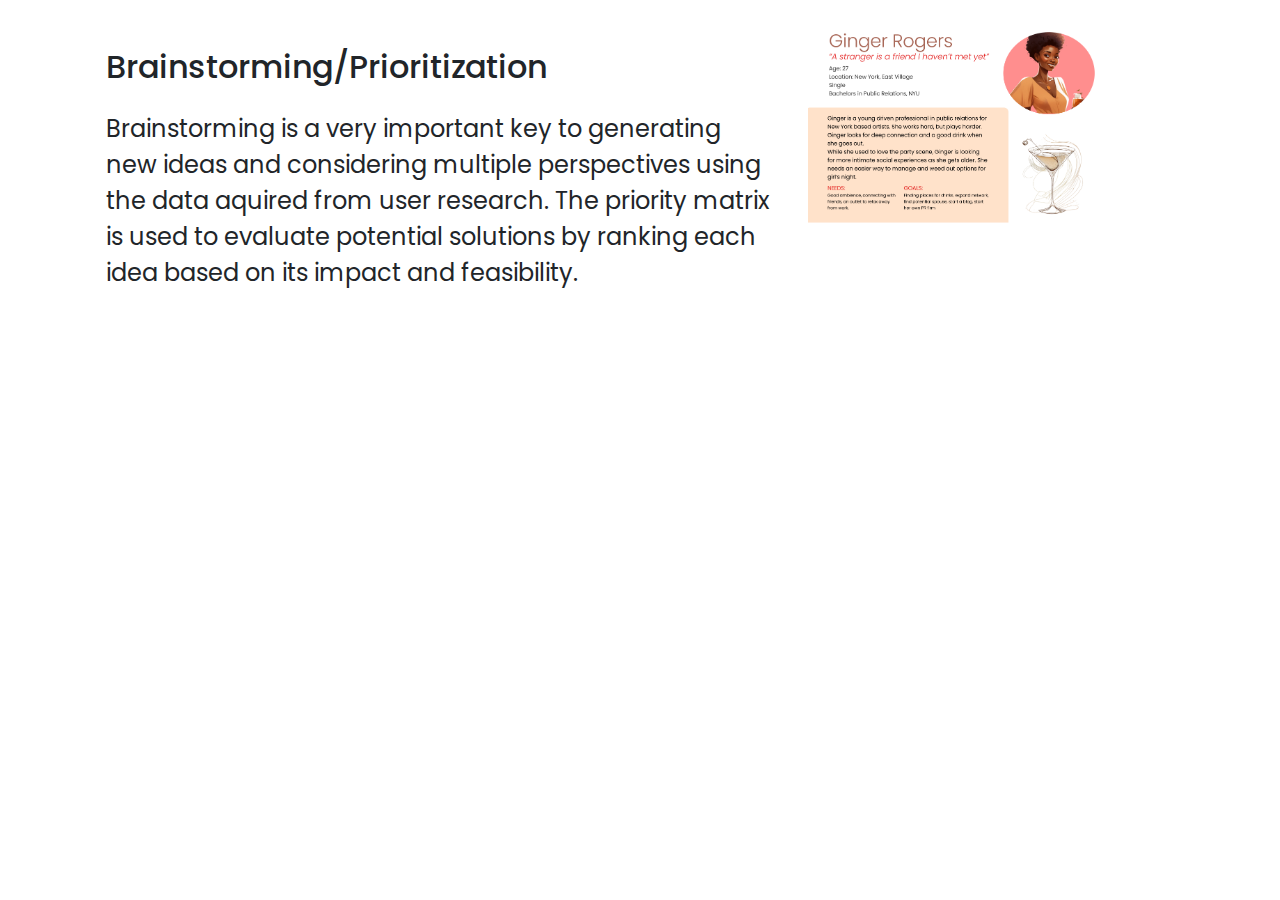
<file: HTMLTESTER.html>
<!DOCTYPE html>
      <html> 
         <head>
            <!-- Google Tag Manager -->
            <script>(function(w,d,s,l,i){w[l]=w[l]||[];w[l].push({'gtm.start':
               new Date().getTime(),event:'gtm.js'});var f=d.getElementsByTagName(s)[0],
               j=d.createElement(s),dl=l!='dataLayer'?'&l='+l:'';j.async=true;j.src=
               'https://www.googletagmanager.com/gtm.js?id='+i+dl;f.parentNode.insertBefore(j,f);
               })(window,document,'script','dataLayer','GTM-WSRSCG4');
            </script>
            <!-- End Google Tag Manager -->
            <meta name="viewport" content="width=device-width, initial-scale=1" />
            <link rel="stylesheet" href="https://stackpath.bootstrapcdn.com/bootstrap/4.3.1/css/bootstrap.min.css" integrity="sha384-ggOyR0iXCbMQv3Xipma34MD+dH/1fQ784/j6cY/iJTQUOhcWr7x9JvoRxT2MZw1T" crossorigin="anonymous">
            <link href="https://fonts.googleapis.com/css?family=Poppins:100,200,300,400,500,600,700,800,900&display=swap" rel="stylesheet">
            <link href="assets/styles.css" rel="stylesheet" type="text/css">
            <link rel="stylesheet" href="https://unpkg.com/aos@next/dist/aos.css" />
            <script src="https://ajax.googleapis.com/ajax/libs/jquery/3.6.1/jquery.min.js"></script>
            <!-- Google tag (gtag.js) -->
            <script async src="https://www.googletagmanager.com/gtag/js?id=UA-257204025-1"></script>
            <script>
               window.dataLayer = window.dataLayer || [];
               function gtag(){dataLayer.push(arguments);}
               gtag('js', new Date());
               
               gtag('config', 'UA-257204025-1');
            </script>
            <title>Vincent Radford Portfolio-Chaser App CASE STUDY</title>
            <link rel="icon" href="favicon.ico" />
         </head>
      
      <div class="XXcontainer">
        <div class="inner-container">
          <h2>Brainstorming/Prioritization</h2>
          <p> Brainstorming 
              is a very important key to generating new ideas and
               considering multiple perspectives using the data aquired
               from user research.
               The priority matrix is used to evaluate potential
             solutions by ranking each idea based on
             its impact and feasibility.
          </p>  
          </div>
          
      
   
    <div class="inner-container">
       
          <img style="width:80%" class="interviewPic-CH" src="/assets/images/CH-USERPERSONA.png">
       
    </div>
    </div>
</file>
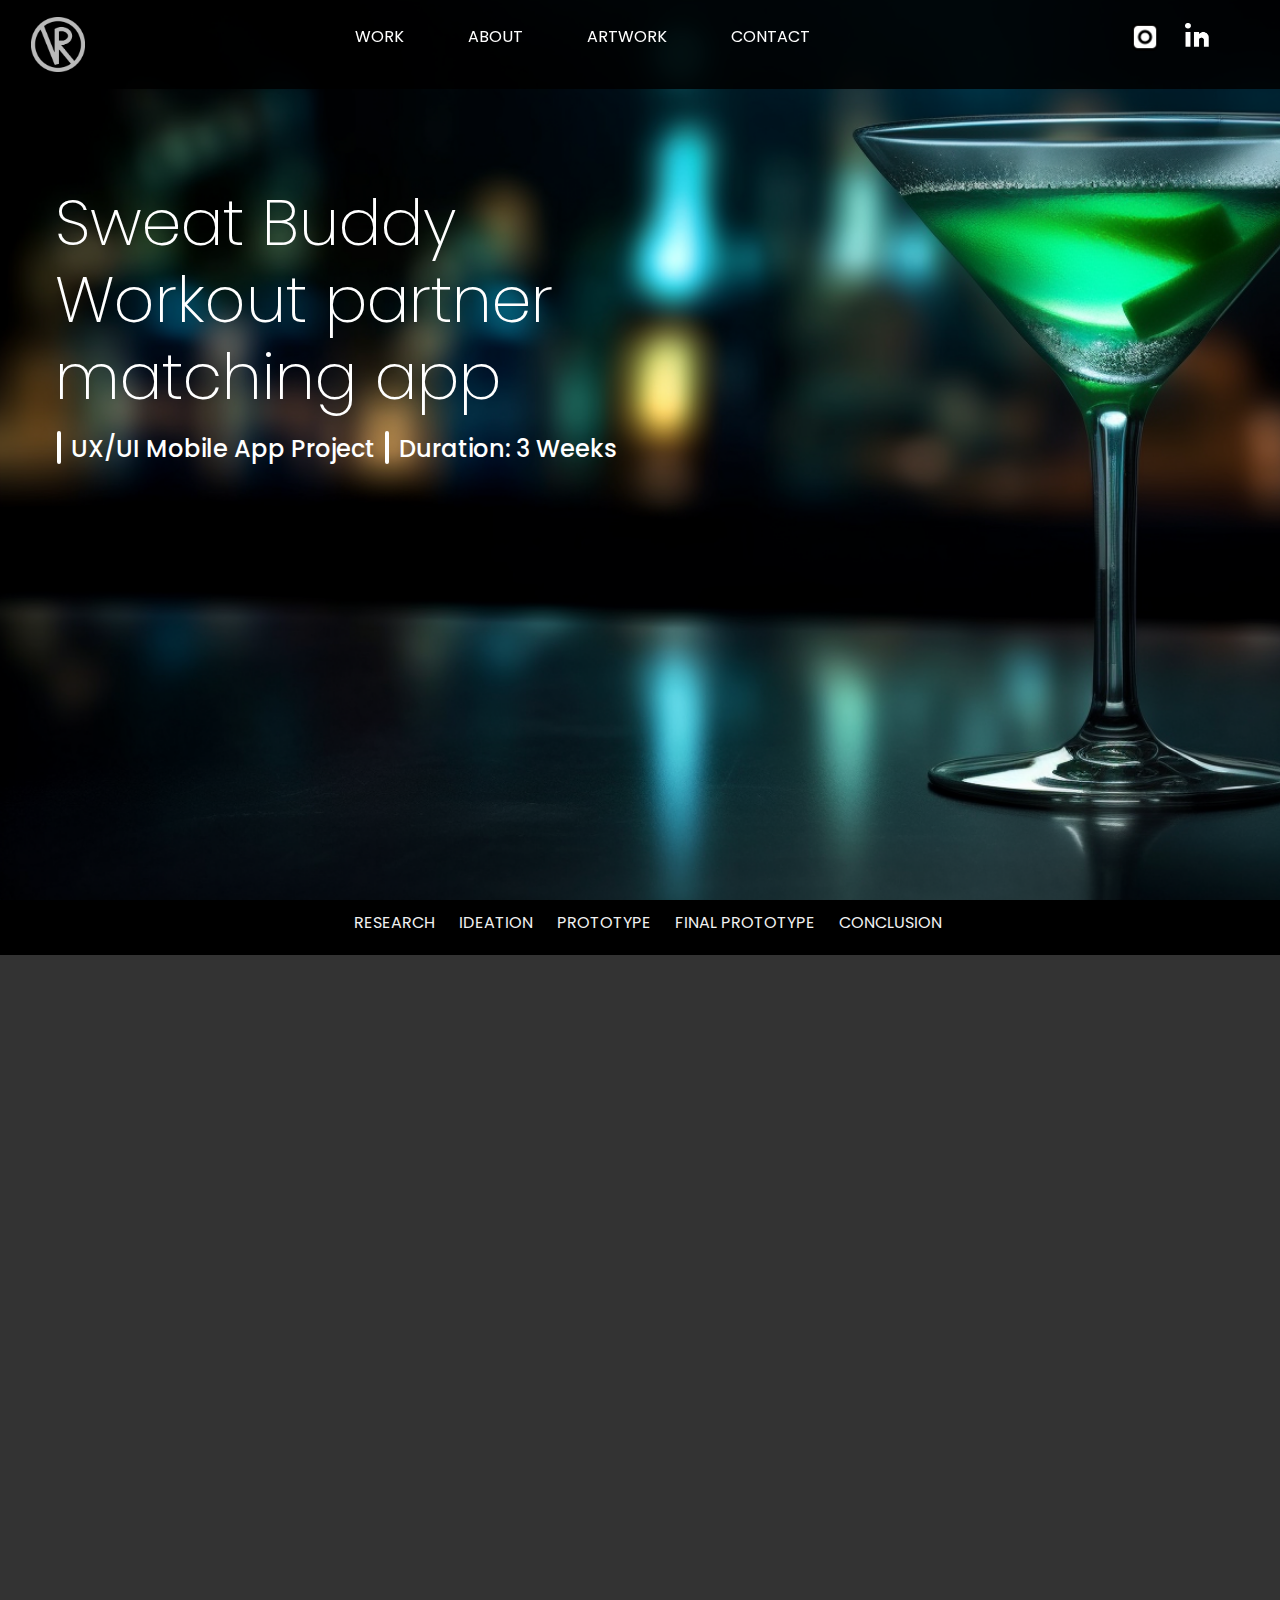
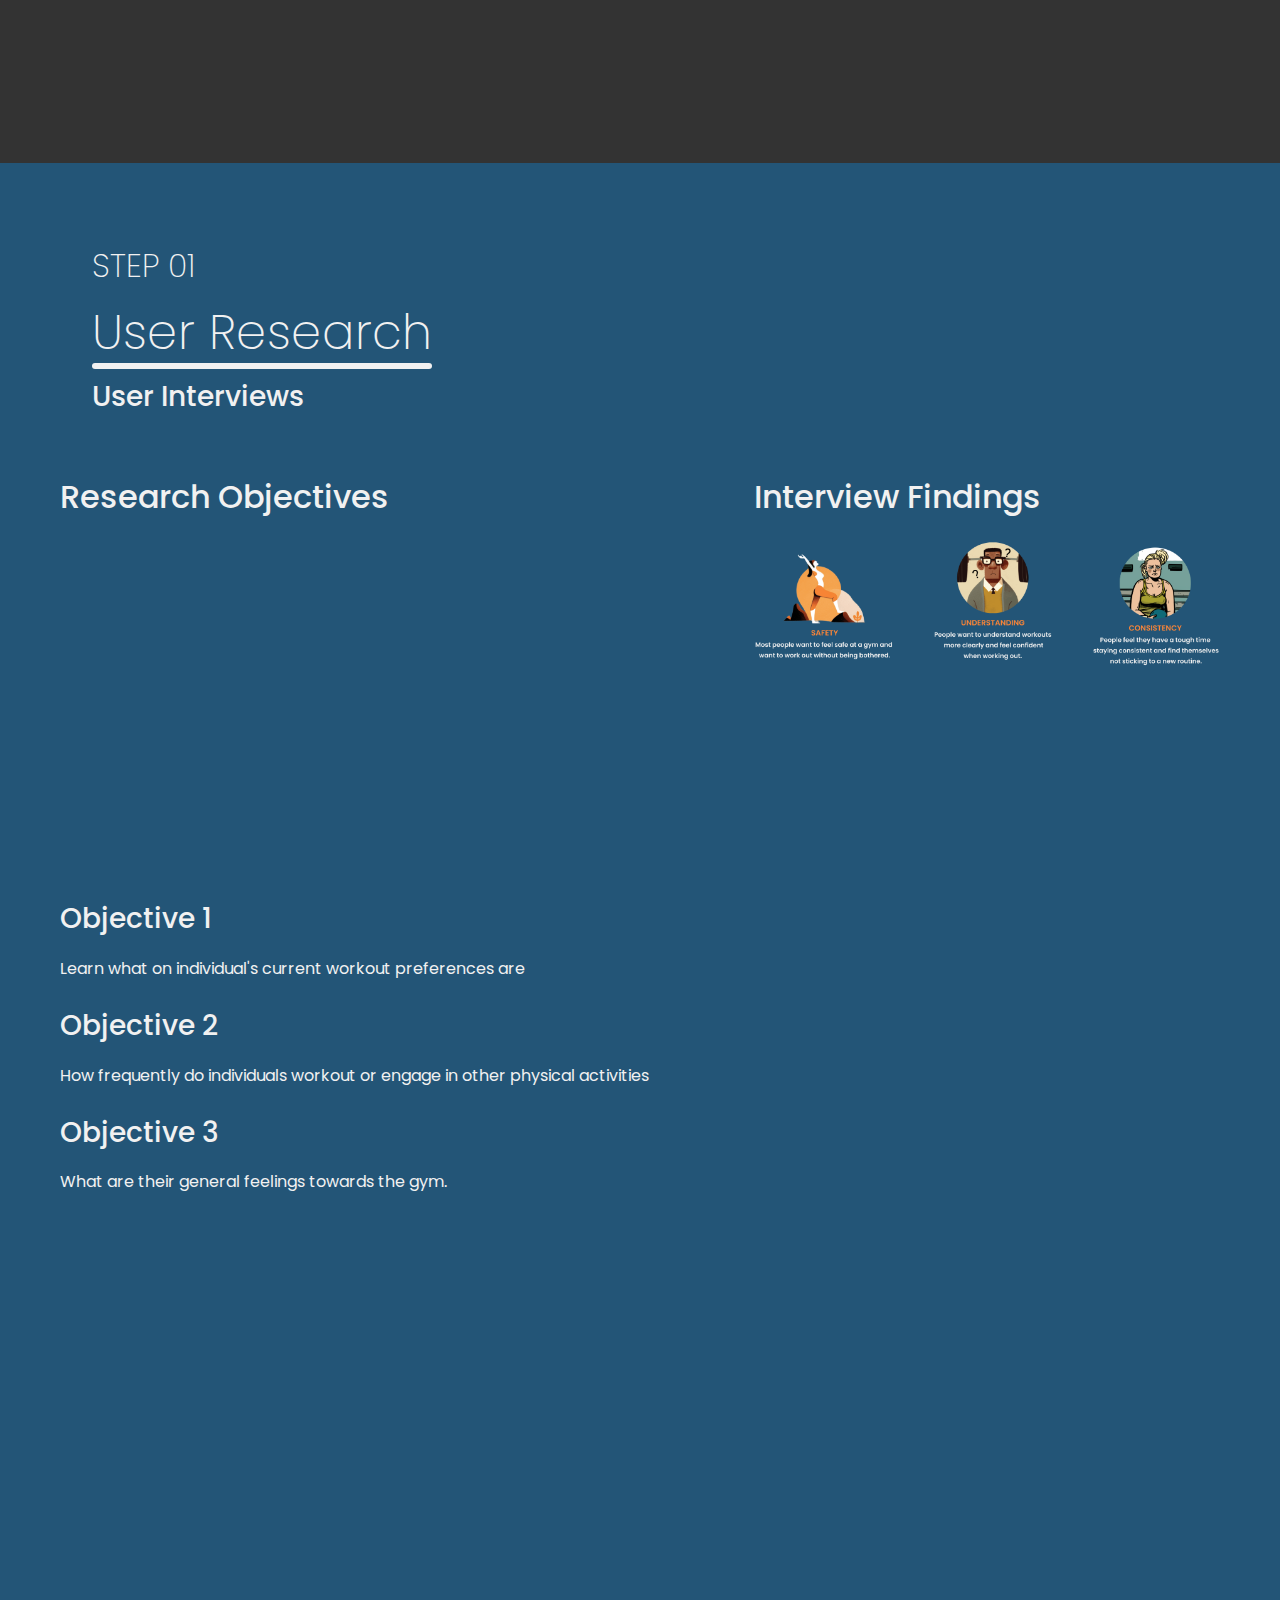
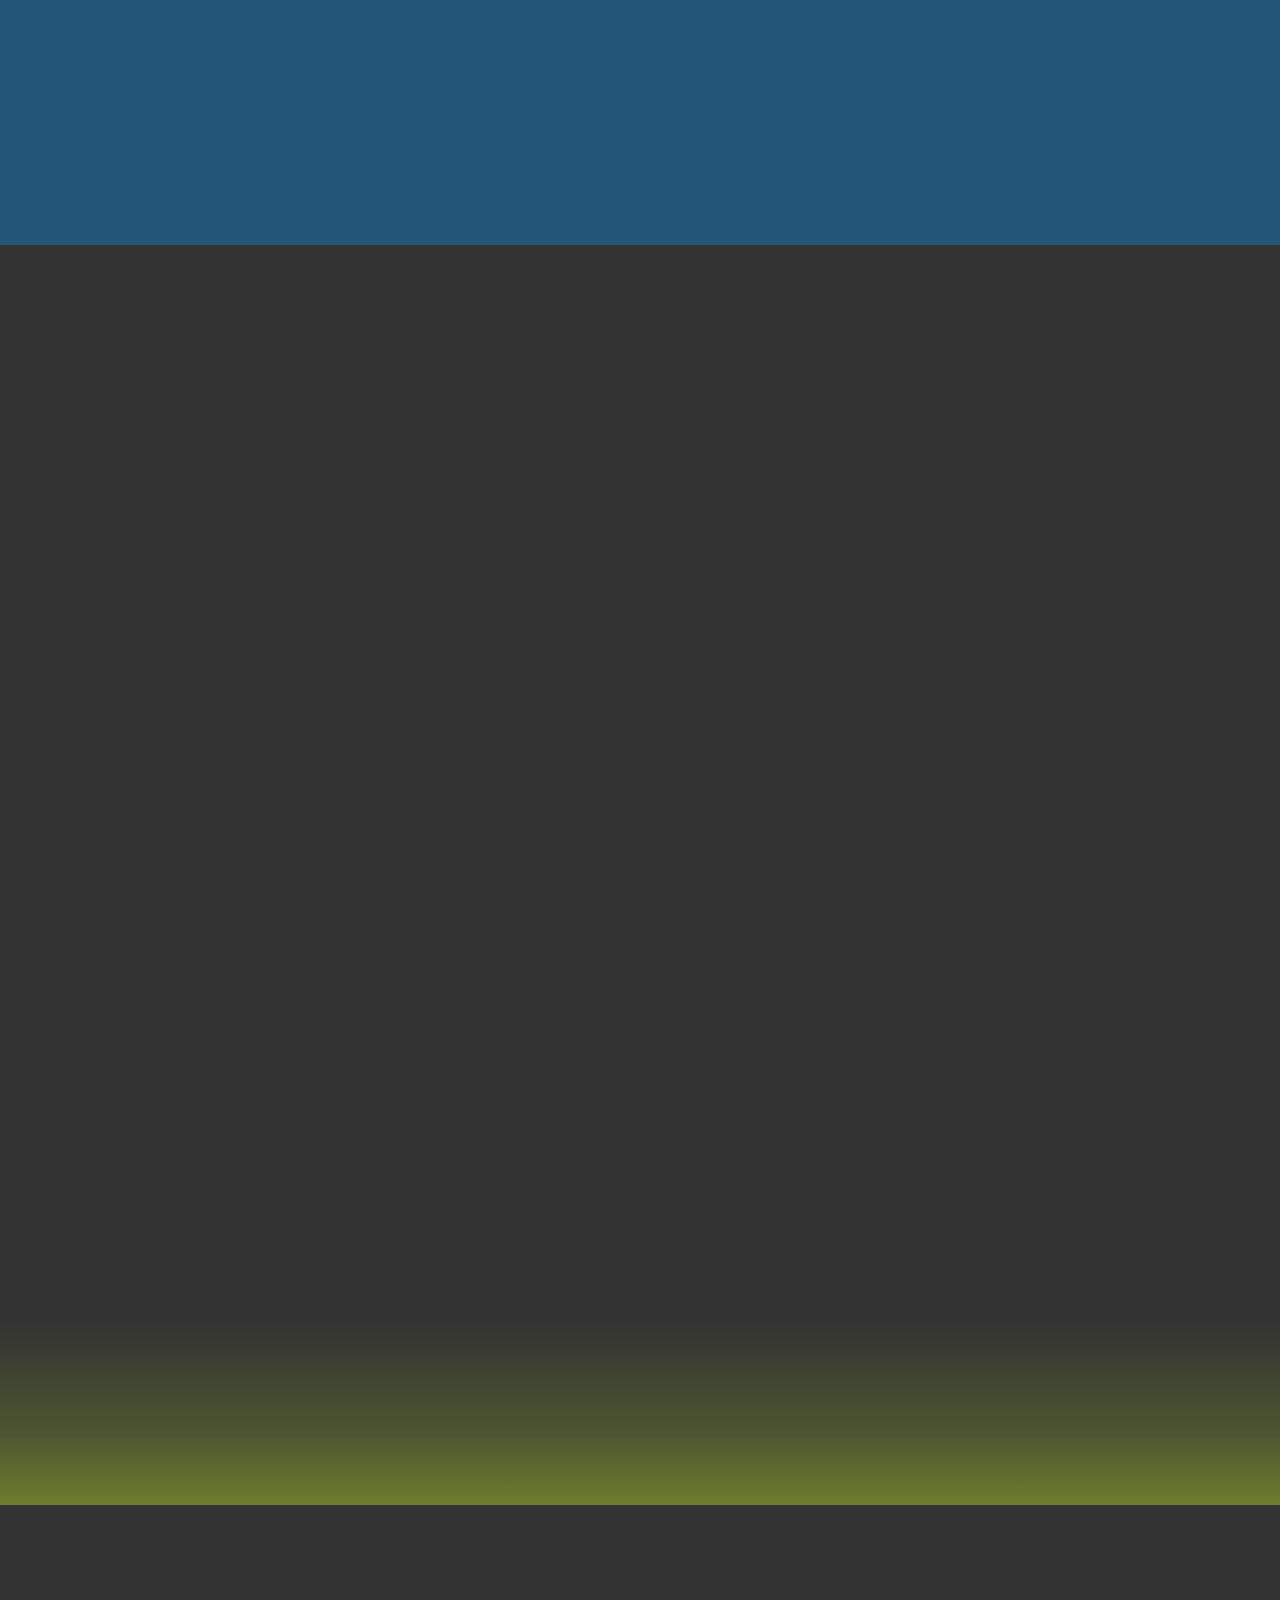
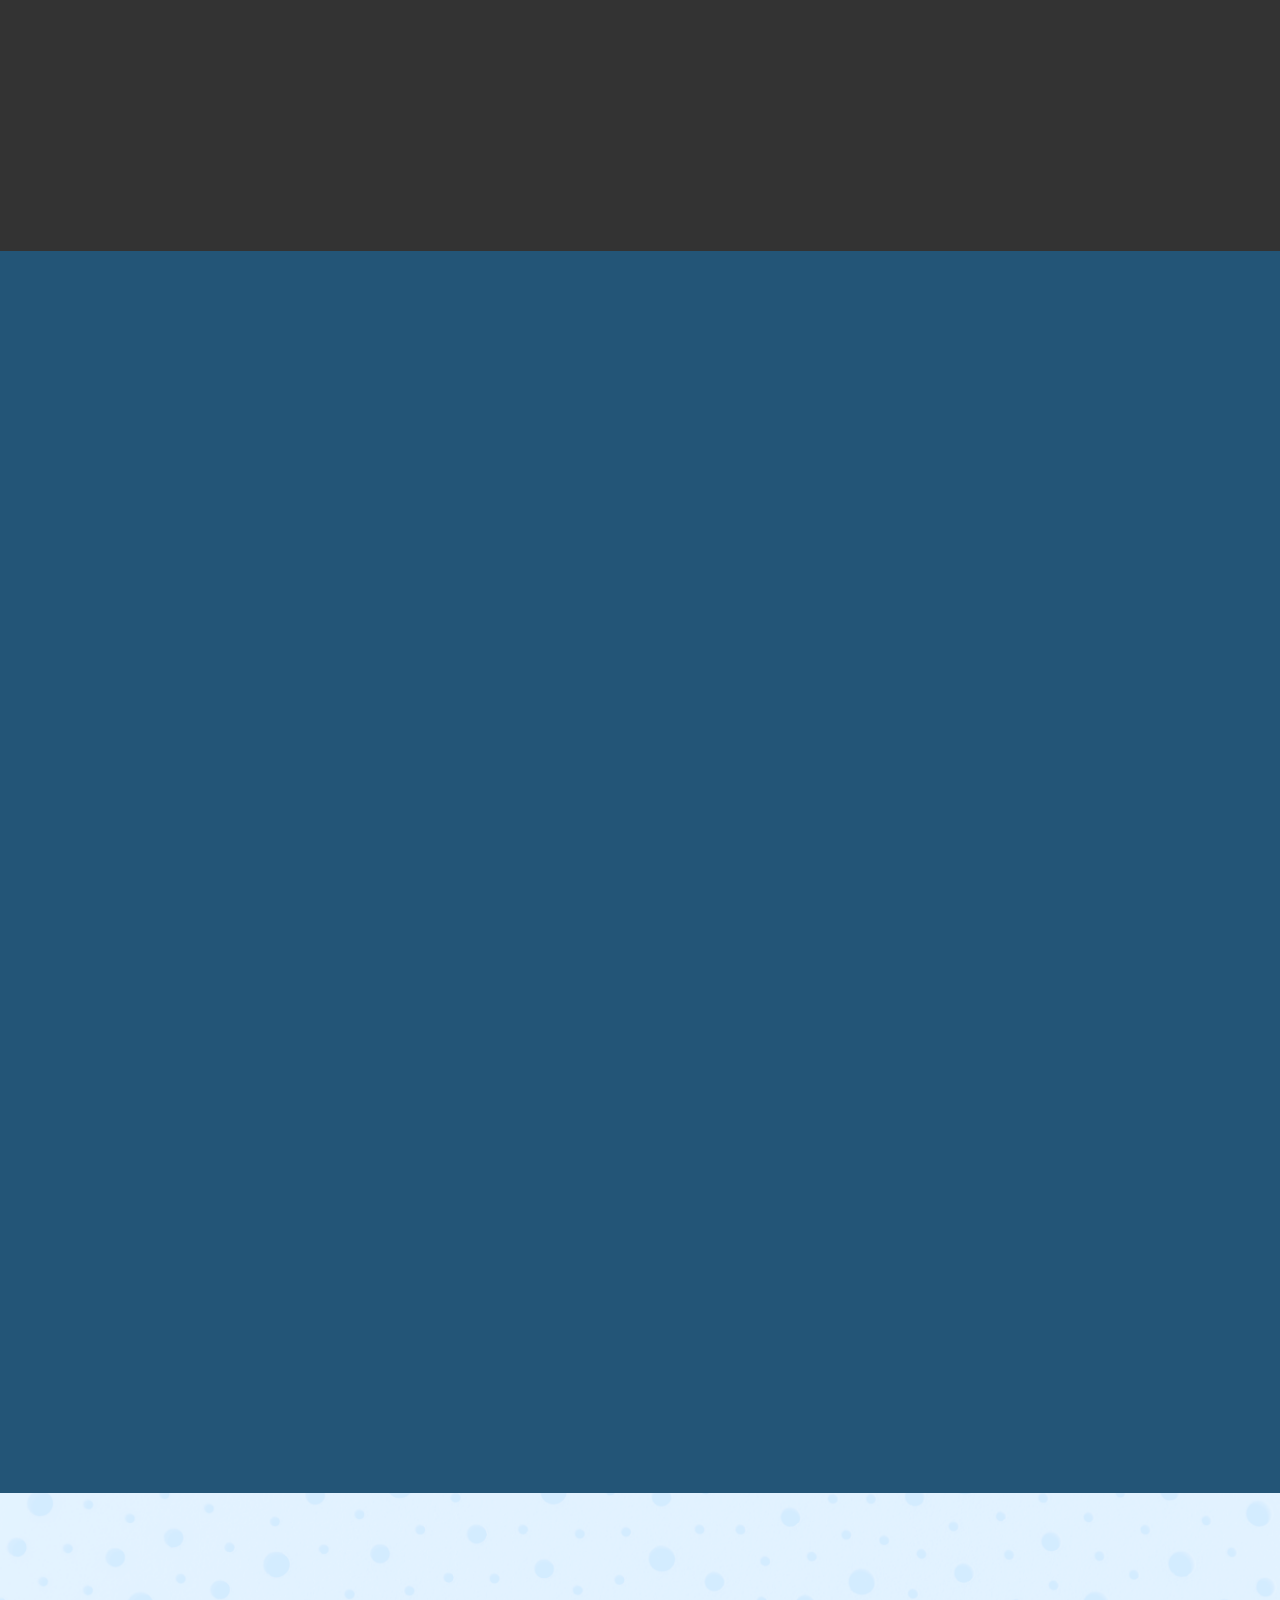
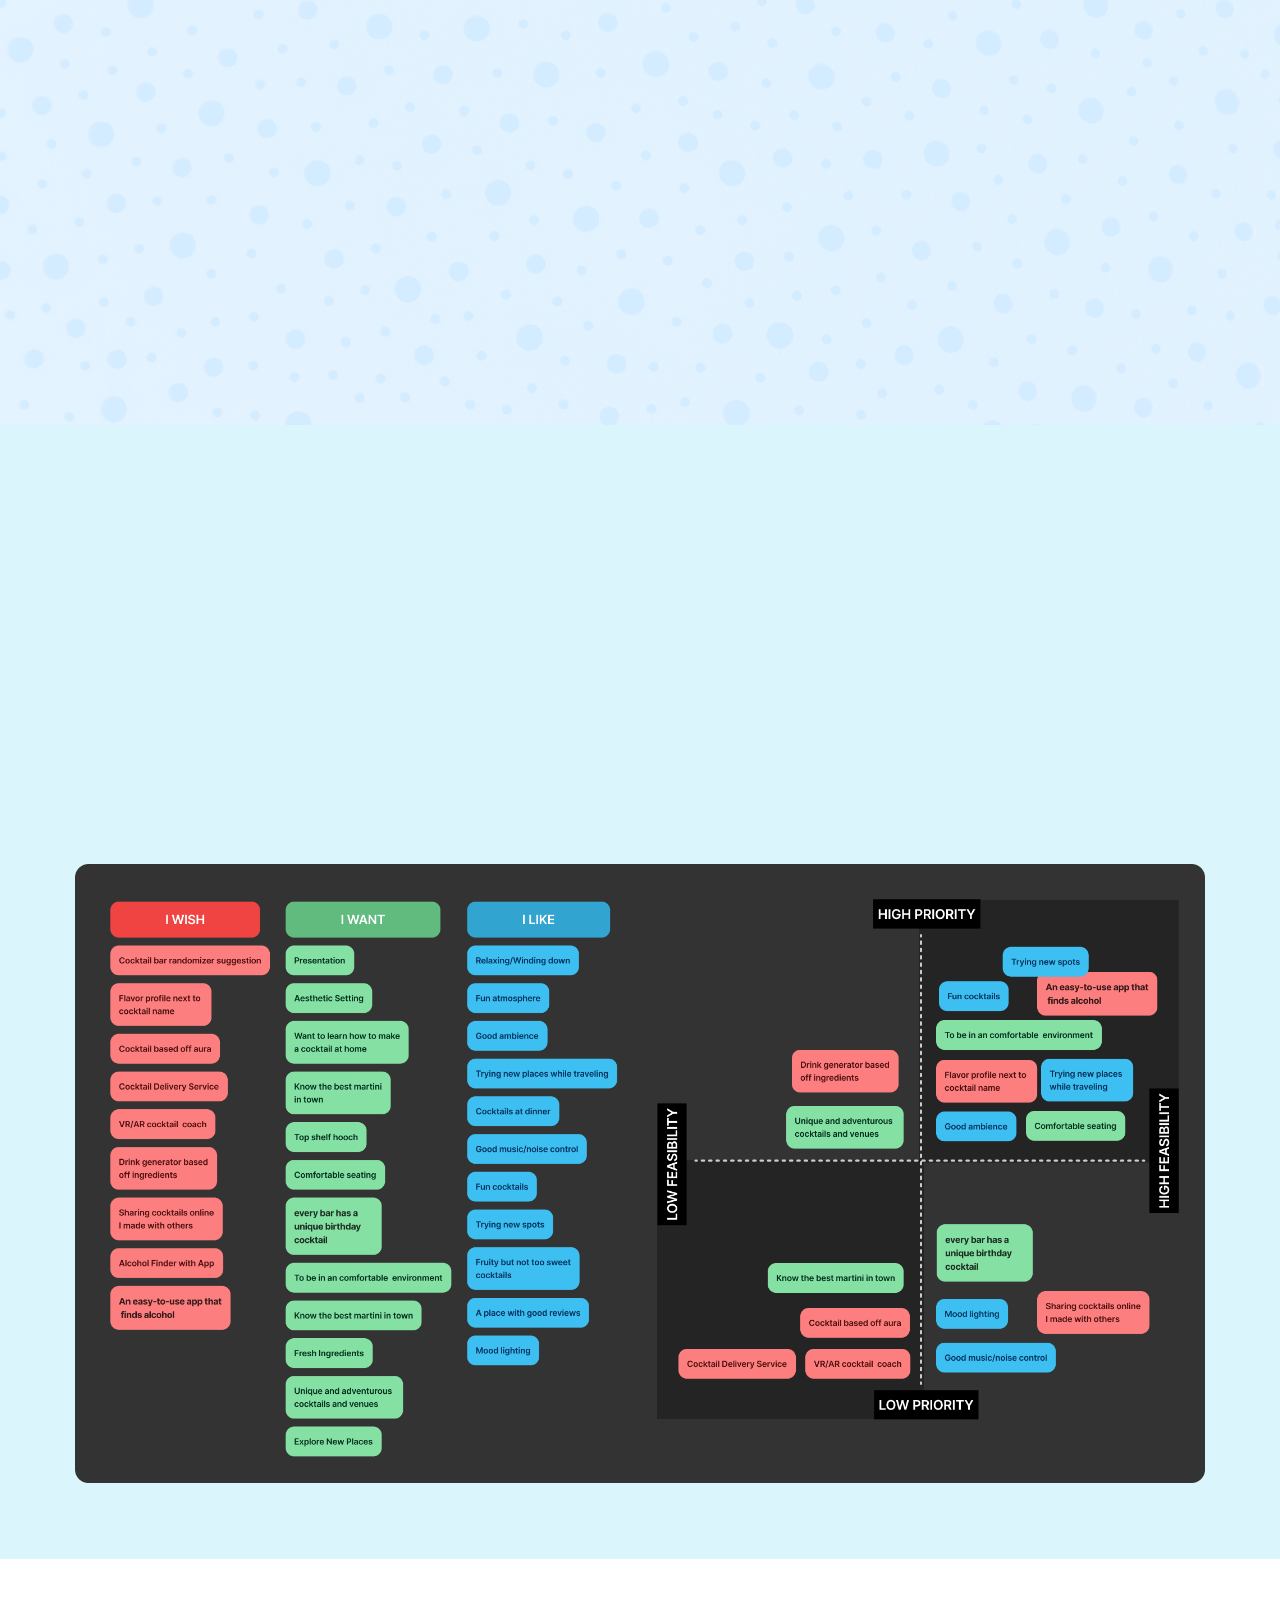
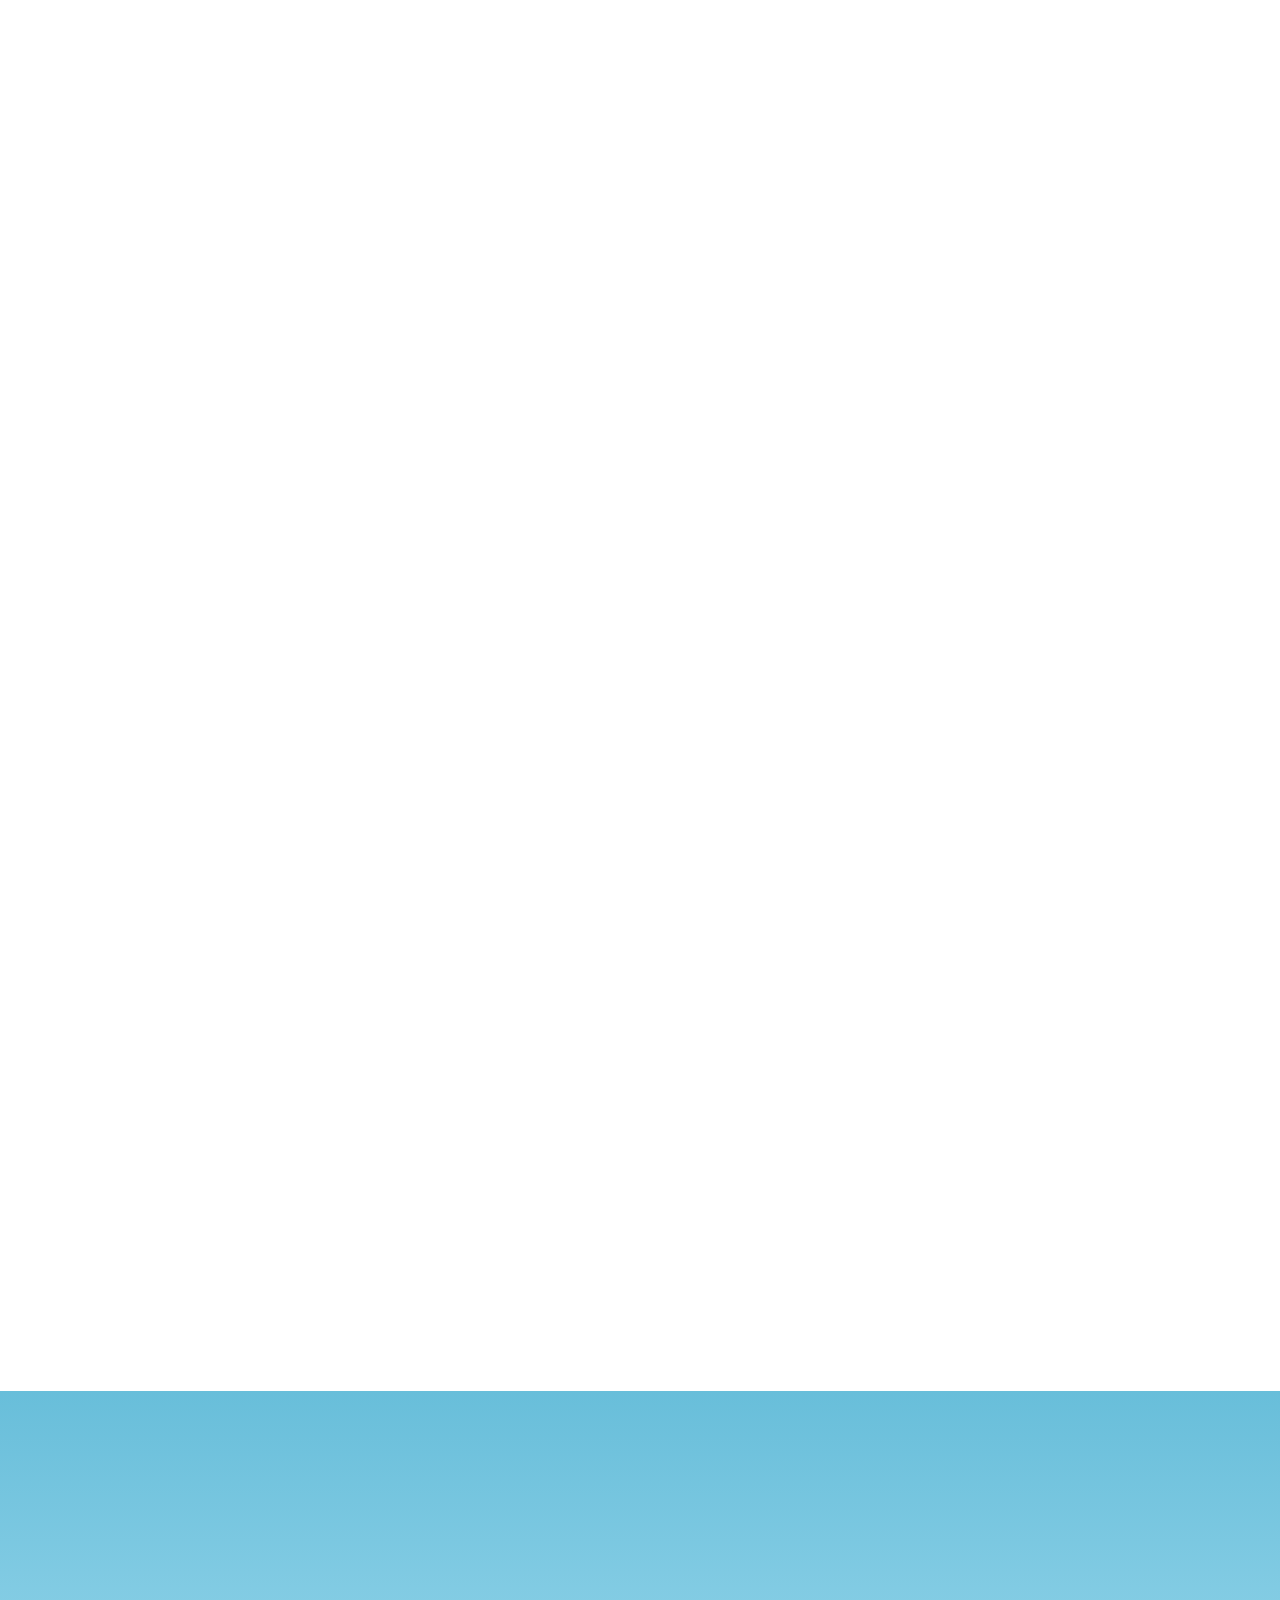
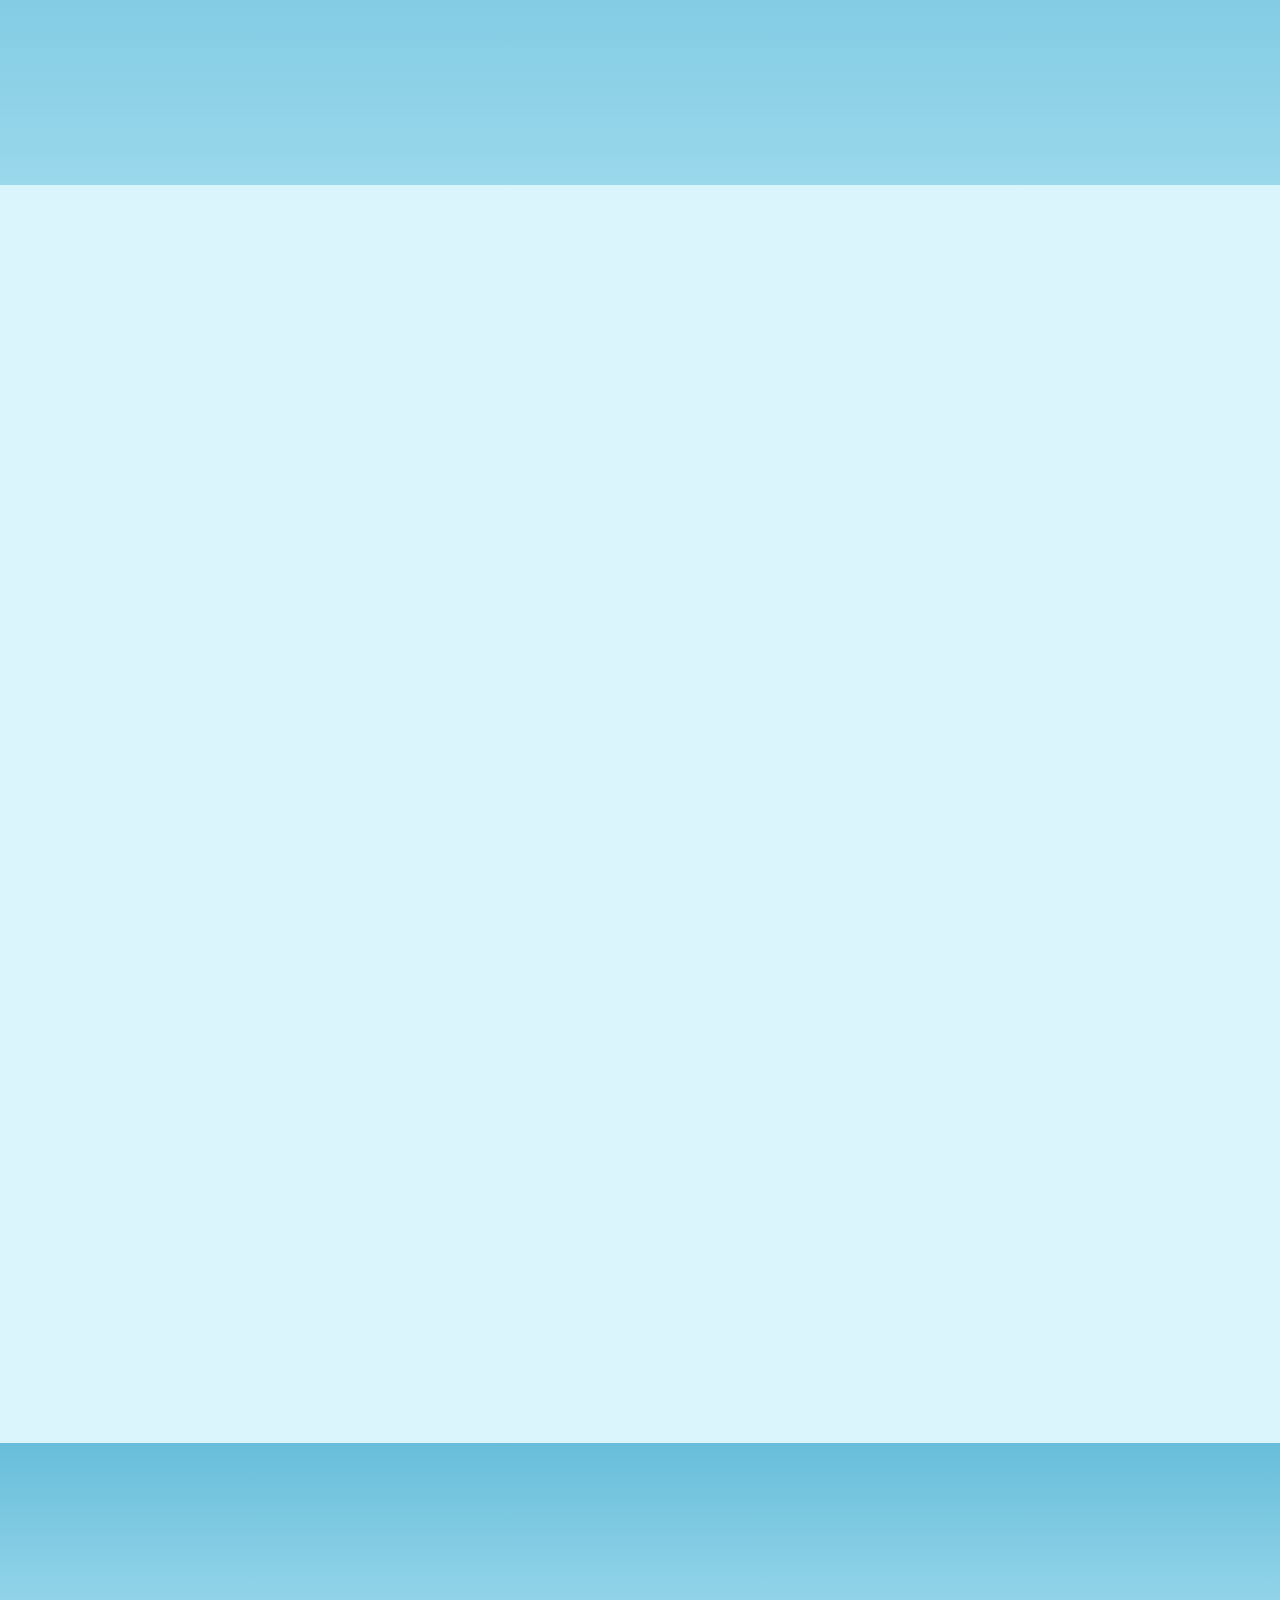
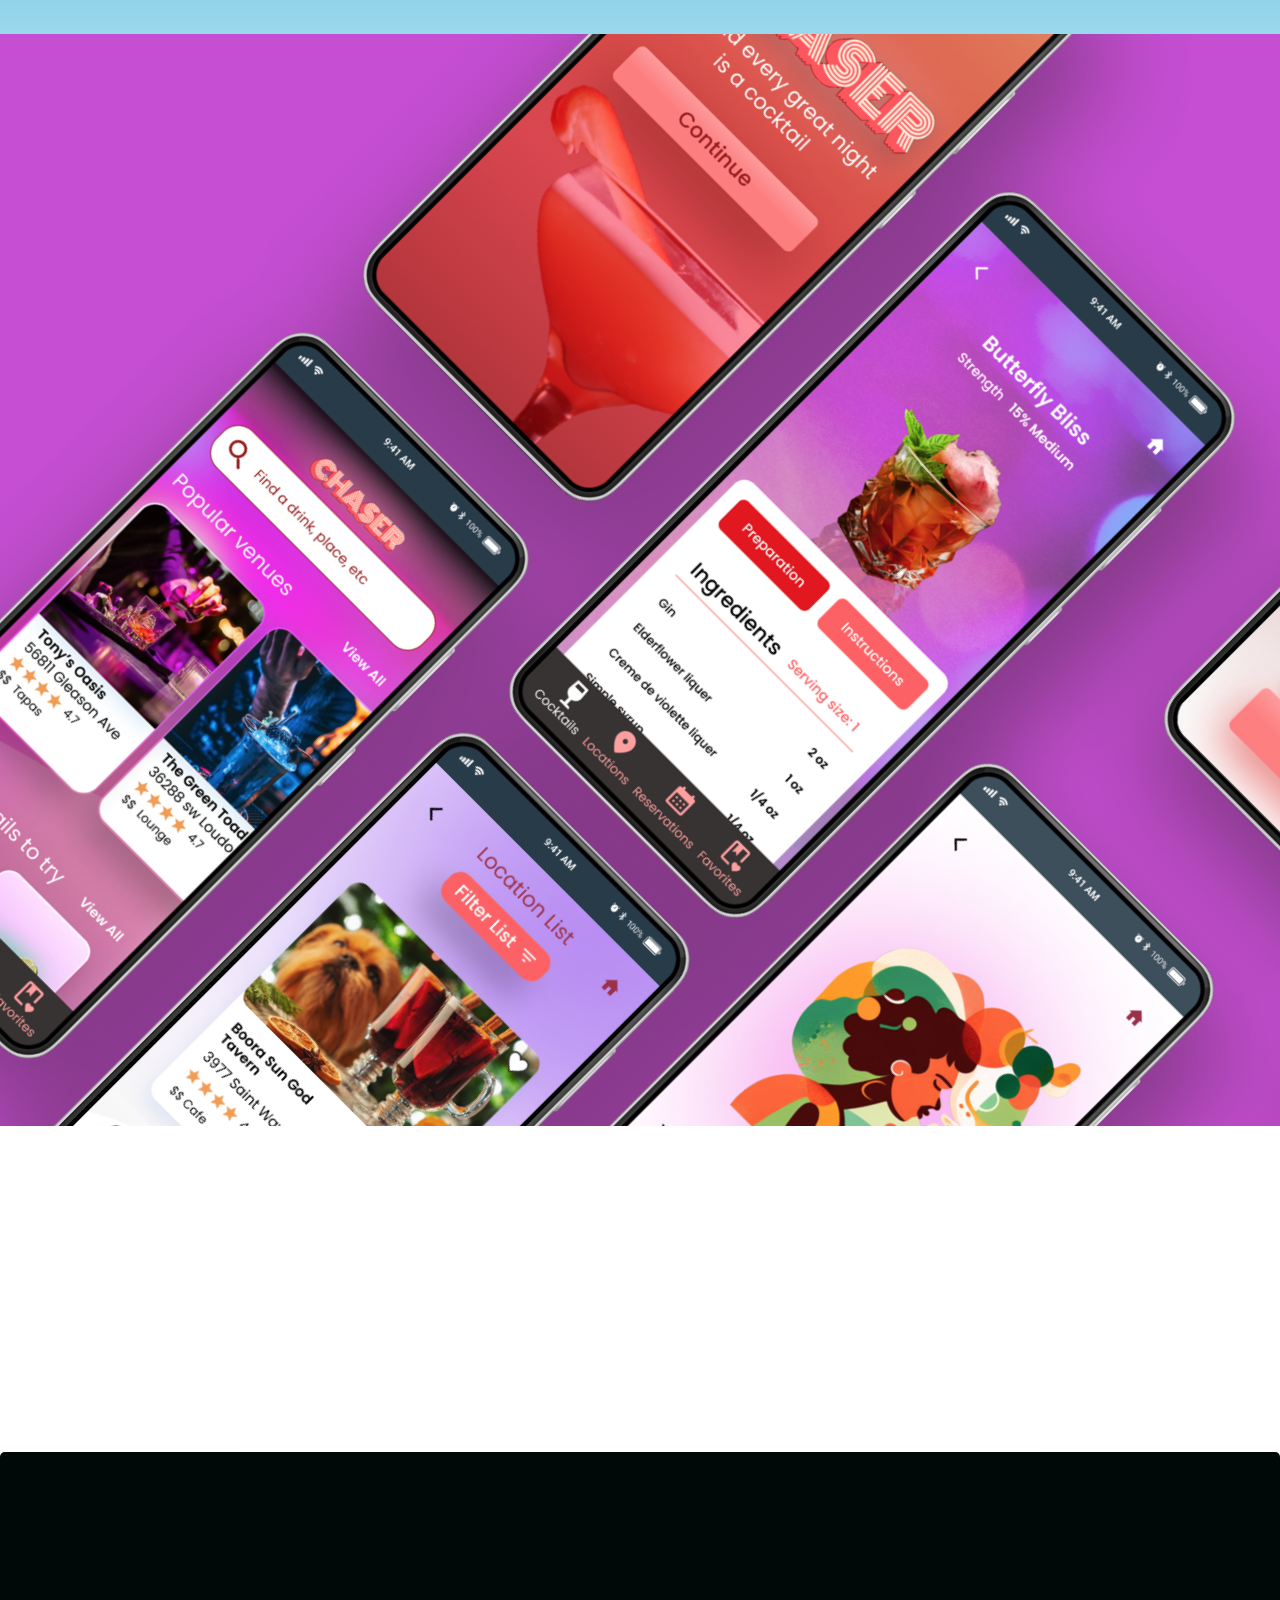
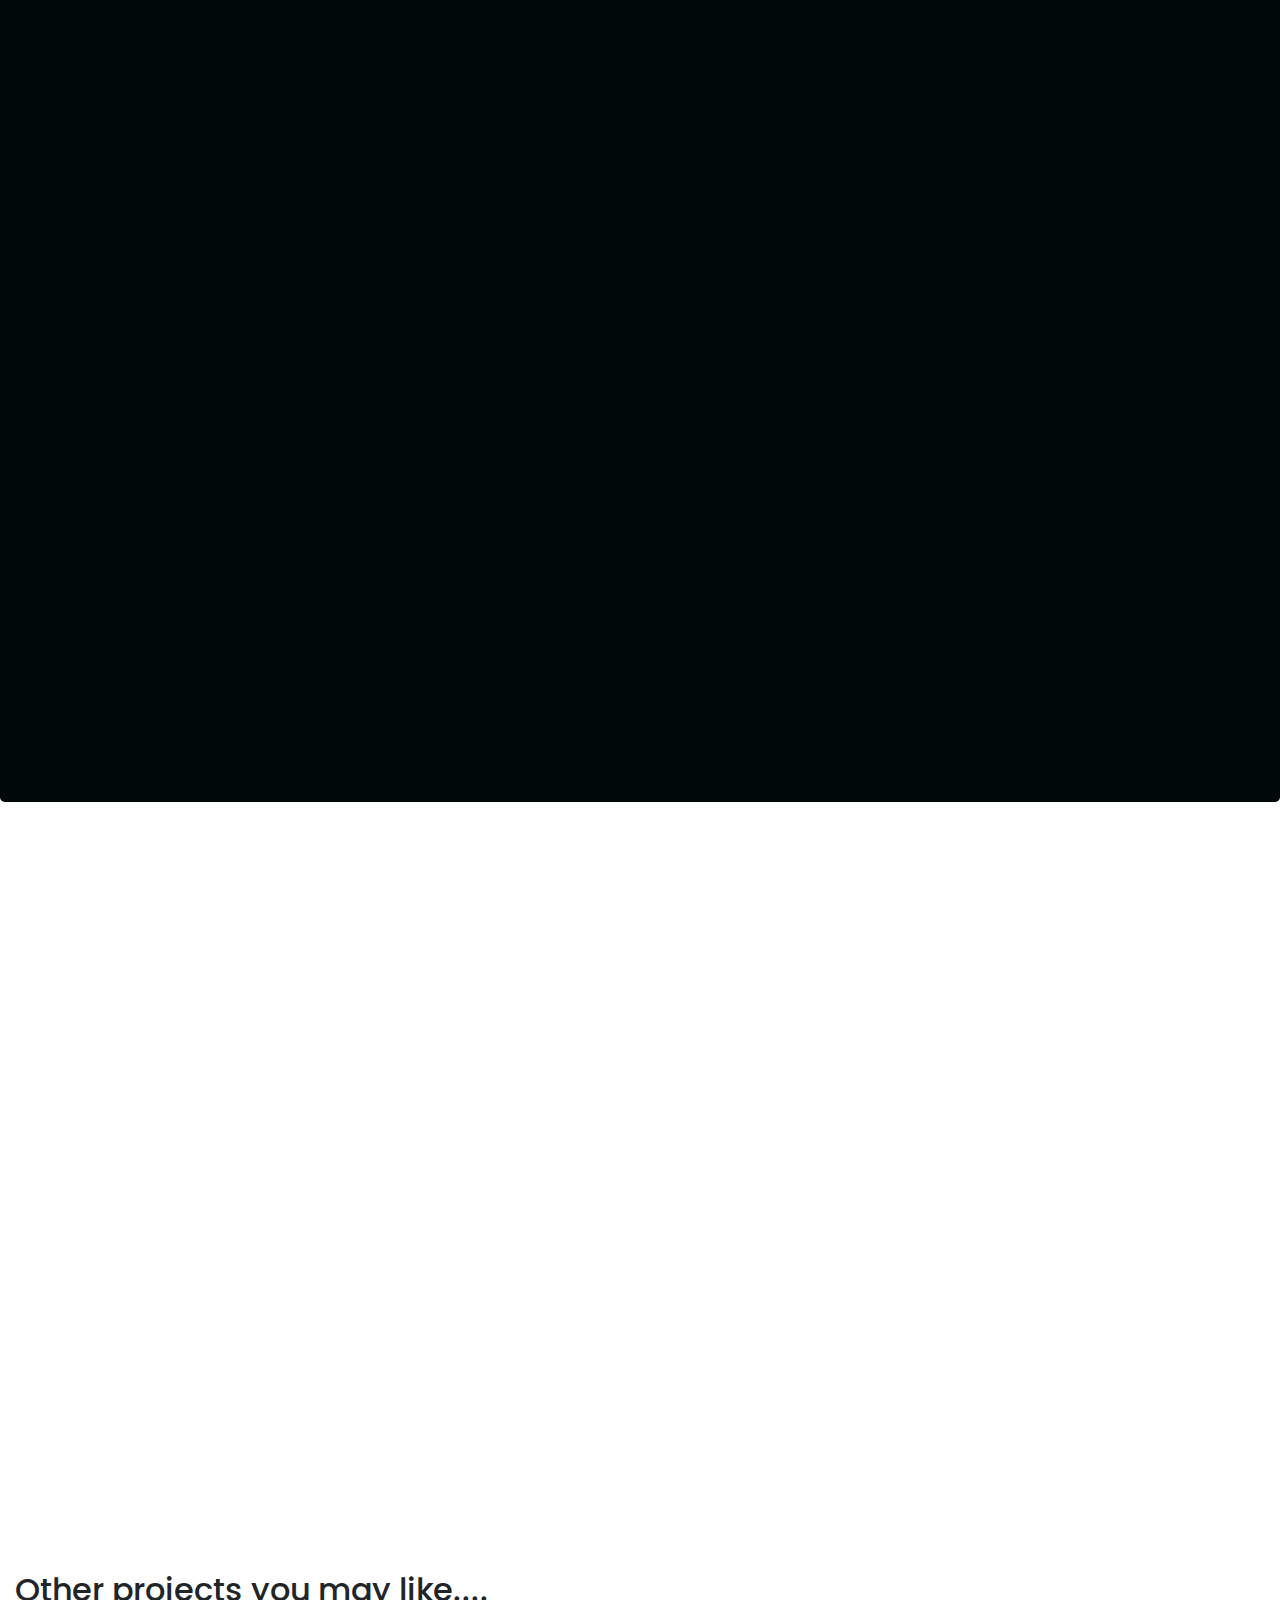
<file: s-buddyTest.html>
<!DOCTYPE html>
<html>
   <head>
      <!-- Google Tag Manager -->
      <script>(function(w,d,s,l,i){w[l]=w[l]||[];w[l].push({'gtm.start':
         new Date().getTime(),event:'gtm.js'});var f=d.getElementsByTagName(s)[0],
         j=d.createElement(s),dl=l!='dataLayer'?'&l='+l:'';j.async=true;j.src=
         'https://www.googletagmanager.com/gtm.js?id='+i+dl;f.parentNode.insertBefore(j,f);
         })(window,document,'script','dataLayer','GTM-WSRSCG4');
      </script>
      <!-- End Google Tag Manager -->
      <meta name="viewport" content="width=device-width, initial-scale=1" />
      <link rel="stylesheet" href="https://stackpath.bootstrapcdn.com/bootstrap/4.3.1/css/bootstrap.min.css" integrity="sha384-ggOyR0iXCbMQv3Xipma34MD+dH/1fQ784/j6cY/iJTQUOhcWr7x9JvoRxT2MZw1T" crossorigin="anonymous">
      <link href="https://fonts.googleapis.com/css?family=Poppins:100,200,300,400,500,600,700,800,900&display=swap" rel="stylesheet">
      <link href="assets/styles.css" rel="stylesheet" type="text/css">
      <link rel="stylesheet" href="https://unpkg.com/aos@next/dist/aos.css" />
      <script src="https://ajax.googleapis.com/ajax/libs/jquery/3.6.1/jquery.min.js"></script>
      <!-- Google tag (gtag.js) -->
      <script async src="https://www.googletagmanager.com/gtag/js?id=UA-257204025-1"></script>
      <script>
         window.dataLayer = window.dataLayer || [];
         function gtag(){dataLayer.push(arguments);}
         gtag('js', new Date());
         
         gtag('config', 'UA-257204025-1');
      </script>
      <title>Vincent Radford Sweat Buddy App CASE STUDY</title>
      <link rel="icon" href="favicon.ico" />
   </head>
   <body class="case-study">
      <header class="case-study-mainHeader-CHA">
         <!--<nav id="mainNav">
            <div class="navList">
                <ul class="navListItems">
                    <li><a href="#work">Work</a></li>
                    <li><a href="#about">About</a></li>
                    <li><a href="#art">Artwork</a></li> 
                    <li><a href="#contact">Contact</a></li>
                    
                </ul> 
            </div>
            <div class="logoBlock">
            <img class="logo" src="assets/images/LOGO.png">
            </div> 
                <ul class="socialMedia">
                </li> <img src="assets/images/instagram.png"></li>
                 </li> <img src="assets/images/linkedIn.png"></li>
                </ul>
            
            </nav>-->
         <nav style="position:relative!important;" class="navbar navbar-expand-lg navbar-fixed-top navbar-dark bg-dark">
            <div class="container">
               <a class="navbar-brand" href="/index.html"><img class="logo" src="assets/images/LOGO.png"></a>
               <button class="navbar-toggler" type="button" data-toggle="collapse" data-target="#navbarSupportedContent" aria-controls="navbarSupportedContent" aria-expanded="false" aria-label="Toggle navigation">
               <span class="navbar-toggler-icon"></span>
               </button>
               <div class="collapse navbar-collapse" id="navbarSupportedContent">
                  <ul class="navbar-nav mr-auto">
                     <li class="nav-item active">
                        <a class="nav-link" href="https://vincentradford.com/index.html#work">Work <span class="sr-only">(current)</span></a>
                     </li>
                     <li class="nav-item">
                        <a class="nav-link" href="https://vincentradford.com/index.html#about">About</a>
                     </li>
                     <li class="nav-item">
                        <a class="nav-link" href="https://vincentradford.com/index.html#art">Artwork</a>
                     </li>
                     <li class="nav-item">
                        <a class="nav-link" href="https://vincentradford.com/index.html#contact">Contact</a>
                     </li>
                  </ul>
                  <ul class="socialMedia">
                     <li class="nav-item"> 
                        <a style="padding-right:10px!important;" href="https://www.instagram.com/" class="nav-link"><img style="width:28px;" src="assets/images/instagram.png"></a>
                     </li>
                     <li> 
                        <a class="nav-link" href="https://www.linkedin.com/in/vincent-radford-29b92314/"><img src="assets/images/linkedIn.png"></a>
                     </li>
                  </ul>
               </div>
            </div>
         </nav>
         <div class="masterWrapper">
         <div class="jumbotron jumbotron-CH1 jumbotron-SB1"> 
            <div class="container ">
                <div class="row">
         <section style="display:block;" class="case-study-innerHeader">
            <div class="col-md-12">
               <h1 class="case-study-headerBody">
                 Sweat Buddy <br>
                 Workout partner matching app
               </h1>
               </div>
               <div class="col-md-12">
               <ul class="case-study-projectDetails">
                  <li>UX/UI Mobile App Project</li>
                  <li>Duration: 3 Weeks</li>
               </ul>
               </div>
            </div>
         </section>
         </div>
        </div>
    </div>
         
      
      
        </header>
      <nav id="subMenu" class="navbar navbar-expand-lg navbar-dark sticky-top ">
         <div class="max-width">
            <!--<a class="navbar-brand" href="#">Case Study Menu</a>-->
            <button class="navbar-toggler collapsed" type="button" data-toggle="collapse" data-target="#sub-navbarNav" aria-controls="sub-navbarNav" aria-expanded="false" aria-label="Toggle navigation">
            <span class="navbar-toggler-icon"></span>
            </button>
            <div class="collapse navbar-collapse" id="sub-navbarNav">
               <ul class="sub-navbar-nav nav-right">
                  <li class="nav-item active">
                     <a class="nav-link" href="#research">research<span class="sr-only">(current)</span></a>
                  </li>
                  <li class="nav-item">
                     <a class="nav-link" href="#ideation">Ideation</a>
                  </li>
                  <li class="nav-item">
                     <a class="nav-link" href="#prototype">Prototype</a>
                  </li>
                  <li class="nav-item">
                     <a class="nav-link" href="#hiFiprototype">Final Prototype</a>
                  </li>
                  <li class="nav-item">
                     <a class="nav-link" href="#conclusion">Conclusion</a>
                  </li>
               </ul>
            </div>
         </div>
      </nav> 
        
      <div class="pageWrapper-SB">
      <div class="jumbotron" style="margin: 0 0 0 0;">
      <section class="myWork-dc" data-aos="fade-right">
         <div class="case-study-myWorkPic1">
            <img class="dc-problem" src="assets/images/SB-TN2.png">
            <img class="CS-logo-dc SB-logo-dc" src="assets/images/SB-LOGO.png">
            <h2 class="case-study-header2">Project Description</h2>
            <p> Sweat Buddy is a fitness app that helps users find compatible workout partners and provides a fun and challenging environment to motivate each other towards their fitness goals. With a focus on social connection and customizable preferences, Sweat Buddy makes working out a rewarding and enjoyable experience.
            </p>
         </div>    


         <!--<div class="case-study-intro">
            <div class="problem" data-aos="fade-right">
               <img class="dc-problem" src="assets/images/CHA-PROB-SOLUTION.png">
            </div>
         </div>-->

         <div class="container container-prob-sol">
            <div class="row">
                <div class="col-md-6">
                    <img src="/assets/images/SB-PROBLEM.png">

                </div>
                <div class="col-md-6">
                    <img src="/assets/images/SB-SOLUTION.png">

                </div>
            </div>
         </div>



         <div class="container case-study-dc">
            <div class="container case-study-SB">
            <div class="row">
               <div class="col-md-4">
                  <h3>My Role</h3>
                  <p>User Research, wireframing,
                     Interaction Design,
                     Prototyping
                  </p>
               </div> 
               <div class="col-md-4">
                  <h3>Team</h3>
                  <ul>
                     <li>Maxim Hull</li>
                     <li>Taylor Lamb</li>
                     <li>Nora Mehdikhani</li>
                     <li>Vincent Radford</li>
                     <li>Kenneth To</li>
                  </ul> 
               </div>
               <div class="col-md-4">
                  <h3>Tools Used</h3>
                  <ul>
                     <li>Figma</li>
                     <li>Mirro</li>
                     <li>Adobe CC</li>
                  </ul>
               </div>
            </div>
         </div>
         </div>
        <div class="container"></div> 
         <div class="researchBlock">
            <h2 class="case-study-header2">Research Methods</h2>
            <img class="interviewPic-CH" src="assets/images/SB-DESIGN-METHODS.png" data-aos="fade-right"> 
         </div>
      </section> 
      <a name="research"></a>
      <div class="jumbotron jumbotron-research-SB">
        <div class="container case-study-dc container case-study-CH" data-aos="fade-right"></div>
        <div class="row">
            <div class="col-md-12">
         <div class="case-study-upperBlock">
            <div class="stepsBlock-CHA stepsBlock-SB">
               <h4>Step 01</h4>
               <h2>User Research</h2>
               <h3>User Interviews</h3>
            </div>
        </div>
    </div>
            
             
                  <div class="col-md-7">
                     <h2>Research Objectives</h2>
                     <img class="interviewPic-SB" src="/assets/images/SB-INTERVIEWS-SURVEYS.png" data-aos="fade-up">
                     <h3>Objective 1</h3>
                     <p>Learn what on individual's current workout preferences are</p>
                     <h3>Objective 2</h3>
                     <p>How frequently do individuals workout or engage in other physical activities
                     </p> 
                     <h3>Objective 3</h3>
                     <p>What are their general feelings towards the gym.
                     </p> 

                     <img style="width:100%; margin-top: 2em; max-width:600px;" class="interviewPic-CH" src="/assets/images/SB-SURVEY-RESULTS.png" data-aos="fade-up">

                  </div> 
                  <div class="col-md-5">
                    <h2>Interview Findings</h2>
                     <img class="interviewPic-CH" src="/assets/images/SB-INTERVIEWEES.png">
                  </div>
                
               
            </div>
         </div>
      </div>
      <div class="jumbotron jumbotron-compete jumbotron-compete-SB">
         <div class="case-study-upperBlock">
            <div class="stepsBlock stepsBlock-CHA stepsBlock-SB" data-aos="fade-left">
                <h2>Competitor Analysis</h2>
                <p>We researched two direct fitness app main competitors and two indirect
                   competitors that focus more on the social aspect of the experience. User interface, marketing strategies,
                     and user reviews were used to determine strengths,
                      weaknesses, and opportunities for improvement within our own app.
                </p> 
               
            </div>
         </div>
         <div style="margin:0;" class="col-md-12" data-aos="fade-bottom">
            
               <img style="width:80%" class="interviewPic-CH" src="/assets/images/SB-COMP-ANALYSIS.png ">
            
         </div>
         </div> 

      


            <div class="jumbotron jumbotron-persona-SB"> 
                <div class="XXcontainer" data-aos="fade-left">
                   
                    <div class="row">
                        
                   
                   <div class="col-md-4 col-md-4-Persona-SB">
                     <h2 style="display: inline;/*
                      display: block; */word-wrap: break-word;/*
                       white-space: normal; */">User Personas</h2>
                     <p>  We used collected
                       data from our user surveys and interviews
                        and created two representatives of the male and female demographics and their particular needs and goals at the gym.
                     </p>  
                     </div>
                     
                 
              
                     <div class="col-md-4">  
                        <img style="width: 100%;" src="/assets/images/SB-ZOE.png">
    
                        </div>
                        <div class="col-md-4">
                            <img style="width:92%;" src="/assets/images/SB-BLAZE.png">
        
                            </div>
                     </div>
                    </div>
               </div>
                </div> 
   
   
        
   
   
   
   
            <div class="jumbotron jumbotron-research-SB">
               <div class= "case-study-upperBlock">
                  <div class="stepsBlock stepsBlock-CHA stepsBlock-SB" data-aos="fade-right">
                     <h2>Storyboard</h2>
                
                     
                  </div>
               </div>
               <div style="margin:0;" class="col-md-12" data-aos="fade-bottom">
                  
                     <img class="interviewPic-CH" src="/assets/images/SB-Storyboard.jpg">
                  
               </div>
               </div>   
      <a name="ideation"></a>
      <div class="jumbotron jumbotron-affinity">
      <div class="case-study-upperBlock">
         <div class="stepsBlock stepsBlock-CHA" data-aos="fade-left">
            <h4>Step 02</h4>
               <h2>Ideation</h2>
               <h3>Affinity Map</h3>
            <p>Grouping
               insights and observations from user interviews
               and surveys, we created an Affinity Map
               that visually represents common themes of the data.
            </p>
            <button id="insights4"> VIEW AFFINITY MAP</button>
         </div>
      </div>
      <div style="margin:0;" class="col-md-12">
         <div id="keyInfo4">
            <img class="interviewPic-CH" src="/assets/images/CHA-AFFINITY-MAP3.png" data-aos="fade-right">
         </div>
      </div>
      </div>



     
  
     

    


         


      <div class="jumbotron jumbotron-priority">
            <div class= "case-study-upperBlock">
               <div class="stepsBlock stepsBlock-CHA" data-aos="fade-right">
                  <h2>Brainstorming & Prioritization</h2>
                  <p> Brainstorming 
                      is a very important key to generating new ideas and
                       considering multiple perspectives using the data aquired
                       from user research.
                       The priority matrix is used to evaluate potential
                     solutions by ranking each idea based on
                     its impact and feasibility.
                  </p> 
                  
               </div>
            </div>
            <div style="margin:0;" class="col-md-12">
               
                  <img style="width:100%" class="interviewPic-CH" src="/assets/images/CH-PRIORITY.png">
               
            </div>
            </div> 

     
               <a name="prototype"></a>
               <div class="jumbotron jumbotron-persona">
                  <div class="XXcontainer" data-aos="fade-left">
                     <div style="width:100%" class="inner-container">
                        <div class="stepsBlock stepsBlock-CHA" style="
                        padding: 0;
                        margin: 0px;
                    ">
                   
                       <h4>Step 03</h4>
                       <h2>Prototype</h2>
                         <h3>Wireframing</h3>
                         </div>
                       <p> 
                            By creating a wireframe, we can visually test and
                             iterate on the layout and functionality of each screen,
                         ensuring that users can easily navigate from the
                          onboarding process to the location
                           and drink selection, resulting in
                            higher user engagement and satisfaction.
                       </p>   
                       </div> 
                       
                   
                
                 <div class="inner-container" data-aos="fade-top">
                    
                       <img style="width :80%" class="wireframePic-CH" src="/assets/images/CH-LOWMIDFRAME.png">
                    
                 </div>
                 </div>
                  </div> 


                  <div class="jumbotron jumbotron-priority" style="
    background: linear-gradient(180deg, #68BEDA 0%, #9AD8EC 100%);
">
                     <div class="XXcontainer" data-aos="fade-left">
                        <div style="width:100%" class="inner-container">
                          <h2 style="display: inline;/*
                           display: block; */word-wrap: break-word;/*
                            white-space: normal; */">Guerilla Testing</h2>
                          <p> 
                           Guerilla user testing was conducted on the cocktail app's assigned user flow, but the average completion rate was only 60%. To address this, we will analyze the user feedback to identify the pain points and improve the flow's usability. We will then create a revised wireframe and conduct further user testing to ensure a smooth and efficient experience for users.
                          </p>  
                          
                    

                          </div> 
                          
                          
                      
                   
                
                    </div>
                     </div> 






                     <div class="jumbotron jumbotron-priority">
                        <div class="inner-container">
                        <div class="container case-study-dc container case-study-CH" data-aos="fade-right">
                           <h2>Most common pain point</h2>
                           <div class="row testing-row">
                     <div class="col-md-6">
                                 <h4>Problem</h4>
                                 <p>Users had trouble understanding the concept of "Make It or Chase it". They simply did not know what that was.  </p>
                                 <h4>Solution</h4>
                                 <p>A mini-tutorial was added during onboarding, explaining what the “Make It or Chase It” concept was and how to use it.</p>
                                 </div>
                                 <div class="col-md-6">
                                    <img style="width:200px" src= "/assets/images/CH-chasDrill.gif">  
                                 </div>
                                 </div>
                                 <div class="row testing-row">
                                 <div class="col-md-6">
                                    <h4>Problem</h4>
                                    <p>Users did not know what to do at the “Make It or Chase It” option page. They didn’t understand why there was an extra step after selecting a drink</p>
                                    <h4>Solution</h4>
                                    <p>The “Make It or Chase It” option is integrated into the drink menu, making it much more intuitive.</p>
                                    </div>
                                    <div class="col-md-6">
                                       <img style="width:180px" src= "/assets/images/CH-FLIPMENU.gif">  
                                    </div>
                                    </div>

                                   

                           
                             
                        </div> 

                   

                     
                       
                  </div> 
                        </div>
                           </div>



                      

                          
                              
                           </div> 

        
                          
                          
                      
                   
                        </div>
                    </div>
                     </div> 
                     <a name="hiFiprototype"></a>
                     <div class="jumbotron jumbotron-priority" style="
    background: linear-gradient(180deg, #68BEDA 0%, #9AD8EC 100%);
">
                     <div style="text-align: center;" class="XXcontainer" data-aos="fade-left">
                        <div style="width:100%" class="inner-container">
                          <h2 style="display: inline;/*
                           display: block; */word-wrap: break-word;/*
                            white-space: normal; */">Final Prototype</h2>
                          
                          
                    

                          </div> 
                          
                          
                      
                   
                
                    </div>
                     </div> 



                         
                <div class="moneyShot">
                  <img src="/assets/images/CHA-MONEYSHOT.png">
                  
                </div>
                <div style="background:#f4f9f9;" class="case-study-pageWrapper3" data-aos="fade-in">
                  <div class="case-study-upperBlock-block">
                     <div class="case-study-upperBlock-block-stepsBlock" data-aos="fade-right">
                        <h2>Explore the Prototype</h2>
                     </div>
                     <h4>About the Prototype</h4>
                     <ul style="list-style-type: disc;">
                        <li>Not everything in the prototype is clickable</li>
                        <li>The clickable elements will flash blue if you click on a non-clickable item.</li>
                        <li>Pressing the letter 'R' on your keyboard will take you back to the beginning.</li>
                        <li>Forms and fields do not work with keyboard input. </li>
                        <li>Click the link <a href="https://www.figma.com/proto/CqLwfZs19yzRQTPaOQPpAO/RADFORD-WORK?page-id=3577%3A34352&node-id=3842-51344&viewport=213%2C-321%2C0.09&scaling=min-zoom&starting-point-node-id=5123%3A83391">HERE</a> if the prototype doesn't appear</li>
                     </ul>
         
         
         
         
         
         
         
                    
                  
                 
                 
                 
                  
                 </div>
               </div>
         
         
              <div style="padding:0!important;" class="jumbotron jumbotron-CHembed">
                 <div class="figmaEmbed"> 
                  <iframe style="border: 1px solid rgba(0, 0, 0, 0.1);" width="800" height="950" src="https://www.figma.com/embed?embed_host=share&url=https%3A%2F%2Fwww.figma.com%2Fproto%2FCqLwfZs19yzRQTPaOQPpAO%2FRADFORD-WORK%3Fpage-id%3D3577%253A34352%26node-id%3D3842-51344%26viewport%3D213%252C-321%252C0.09%26scaling%3Dmin-zoom%26starting-point-node-id%3D5123%253A83391" allowfullscreen></iframe>
                  </div>
               </div>



               <a name="conclusion"></a>
               <div class="case-study-pageWrapper2zz" style="color:#333; background:#fff;" data-aos="fade-in">
                  <div class="case-study-upperBlock">
                     <div class="stepsBlock-long2" style="color:#333;" data-aos="fade-right">
                        <h4>Step 05</h4>
                        <h2>Conclusion</h2>
                        <h3>Key Takaways</h3>
                     </div>
                     <p data-aos="fade-in"> The Chaser App was very enjoyable to work on and despite it being an assignment, our team saw the potential of this unique concept of combining functionality of a review and cocktail app and applying it in the business world.</p>
                        
                    <p> We regret not being able to fully adapt all the features we had in mind, but we were pleased that users were able to navigate the app successfully. This case study emphasizes the importance of putting users' needs first when designing apps, and the benefits of conducting thorough user testing to ensure optimal functionality and usability.</p>
                     </p>
                  </div>
               </div>
         





                    


             
        


   
     
<!--THE NEXT PROJECTS CONTAINER-->   
      <div class="jumbotron"> 
         <div class="container container-projects"> 
            <h2>
               Other projects you may like....
            </h2>
            <div class="row">  
          
               <div class="col-xs-12 col-sm-12 col-md-4 col-lg-4">
               <a href="/DOE">
                  <div class="col1"> 
                     <div class="hoverText">   
                        <h3> 
                           Department of Energy Redesign
                        </h3>

                     </div> 

                  </div>   
               </a> 
               </div> 
               <div class="col-xs-12 col-sm-12 col-md-4 col-lg-4">
                  <a href="/drawChange">
                     <div class="col2">
                       
                        <div class="hoverText">
                           <h3>
                              Drawchange site redesign  
                           </h3>
    
                        </div>
   
                     </div> 
                  </a>
                  </div> 
                  <div class="col-xs-12 col-sm-12 col-md-4 col-lg-4">
                     <a href="/s-buddy">
                        <div class="col3">
                           <div class="hoverText">
                              <h3>
                                 Sweat Buddy  
                              </h3>
      
                           </div> 
      
                        </div>
                     </a>
                     </div> 
         </div>
         </div>
         </div>

        </div>
      
 
         <footer class="footerContainer">
         <div class="footerInner">
         <div class="copyright">
            <p>Copyright 2019-2023   |   All Rights Reserved</p>
         </div>
         <ul class="socialMedia">
             </li> <a href="https://www.instagram.com/"> <img src="assets/images/instagram.png"></a></li>
             </li> <a href="https://www.linkedin.com/in/vincent-radford-29b92314/"> <img src="assets/images/linkedIn.png"></a></li>
         </ul>
         </div>
         </footer>
      <button onclick="topFunction()" id="myBtn" title="Go to top">Go to Top</button> 
      <!-- jQuery first, then Popper.js, then Bootstrap JS -->
      <script src="https://cdnjs.cloudflare.com/ajax/libs/jquery/3.5.1/jquery.min.js" integrity="sha512-bLT0Qm9VnAYZDflyKcBaQ2gg0hSYNQrJ8RilYldYQ1FxQYoCLtUjuuRuZo+fjqhx/qtq/1itJ0C2ejDxltZVFg==" crossorigin="anonymous"></script>
      <script src="https://cdnjs.cloudflare.com/ajax/libs/popper.js/1.14.7/umd/popper.min.js" integrity="sha384-UO2eT0CpHqdSJQ6hJty5KVphtPhzWj9WO1clHTMGa3JDZwrnQq4sF86dIHNDz0W1" crossorigin="anonymous"></script>
      <script src="https://stackpath.bootstrapcdn.com/bootstrap/4.3.1/js/bootstrap.min.js" integrity="sha384-JjSmVgyd0p3pXB1rRibZUAYoIIy6OrQ6VrjIEaFf/nJGzIxFDsf4x0xIM+B07jRM" crossorigin="anonymous"></script>
      <script src="assets/js/index.js"></script>  
      <script src="https://unpkg.com/aos@next/dist/aos.js"></script>
      <script>
         AOS.init();
      </script>
   </body>
   <!-- Google Tag Manager (noscript) -->
   <noscript><iframe src="https://www.googletagmanager.com/ns.html?id=GTM-WSRSCG4"
      height="0" width="0" style="display:none;visibility:hidden"></iframe></noscript>
   <!-- End Google Tag Manager (noscript) -->
</html>
</file>
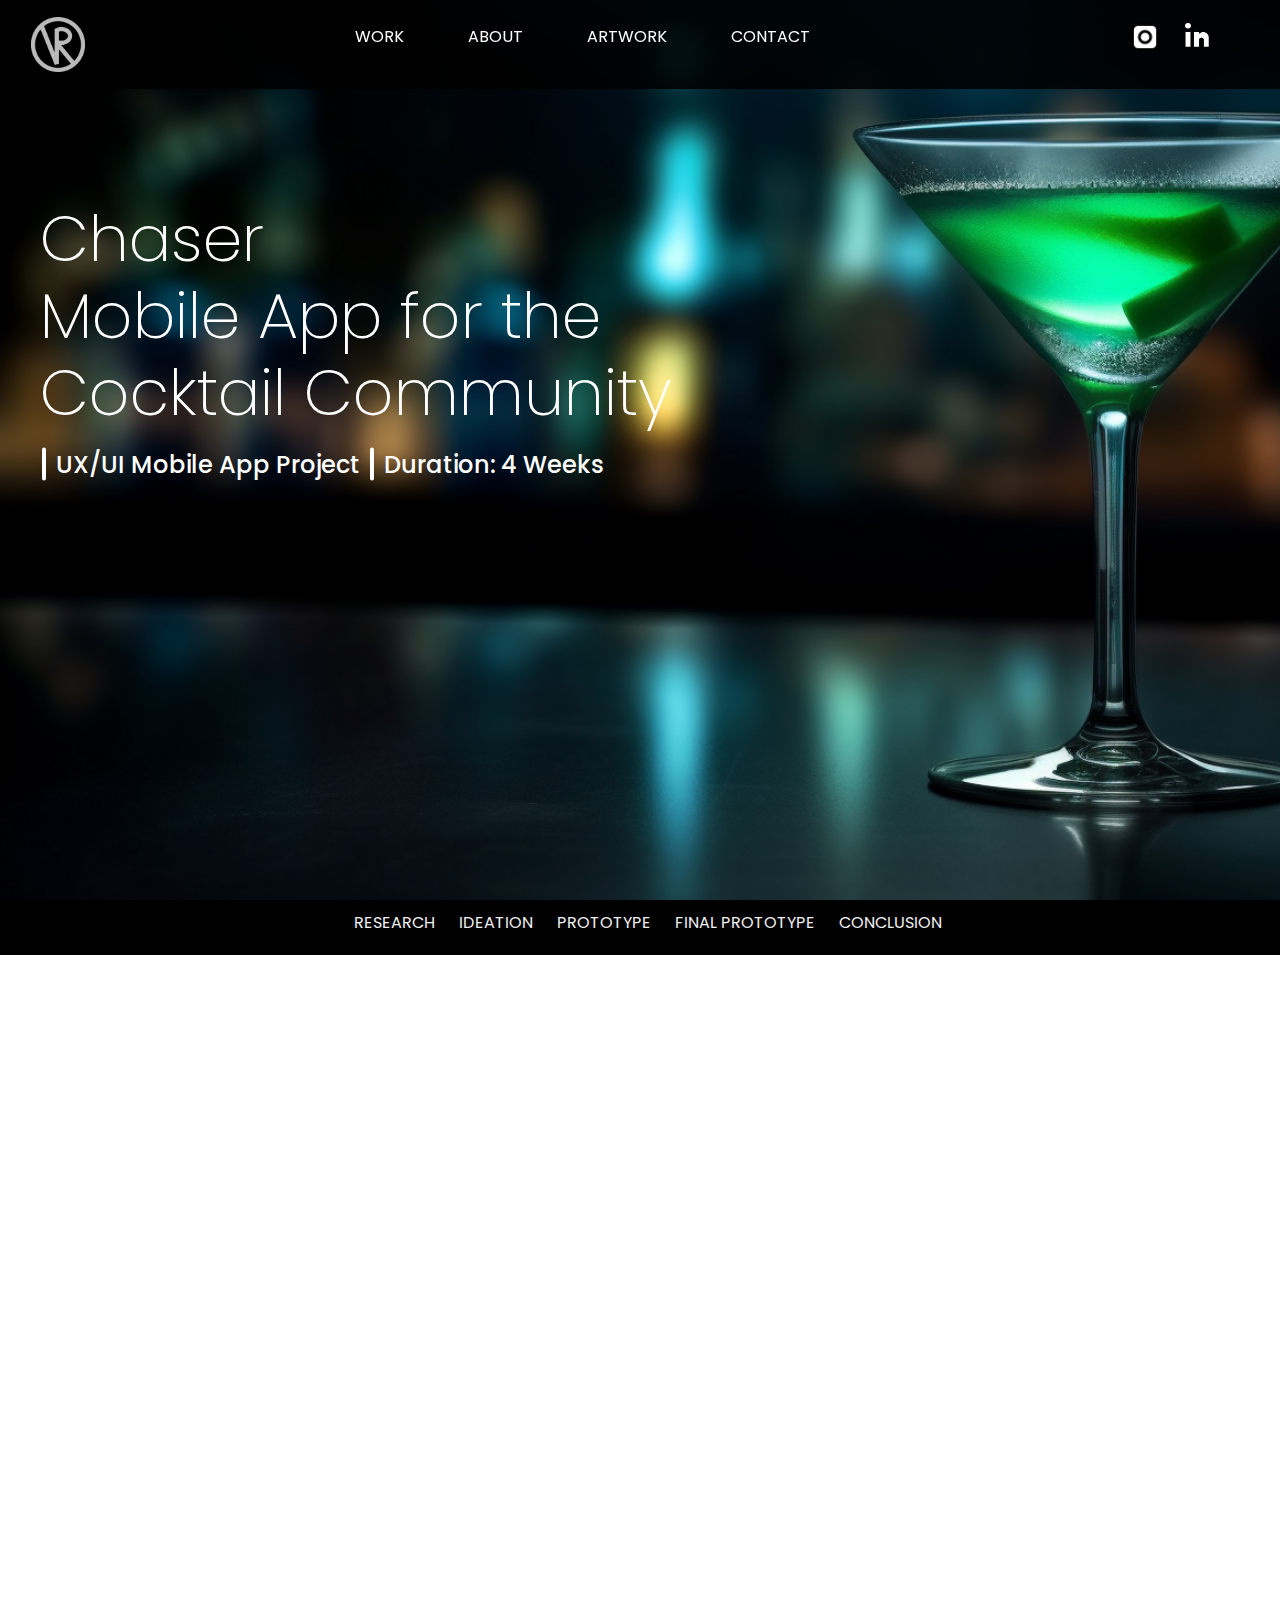
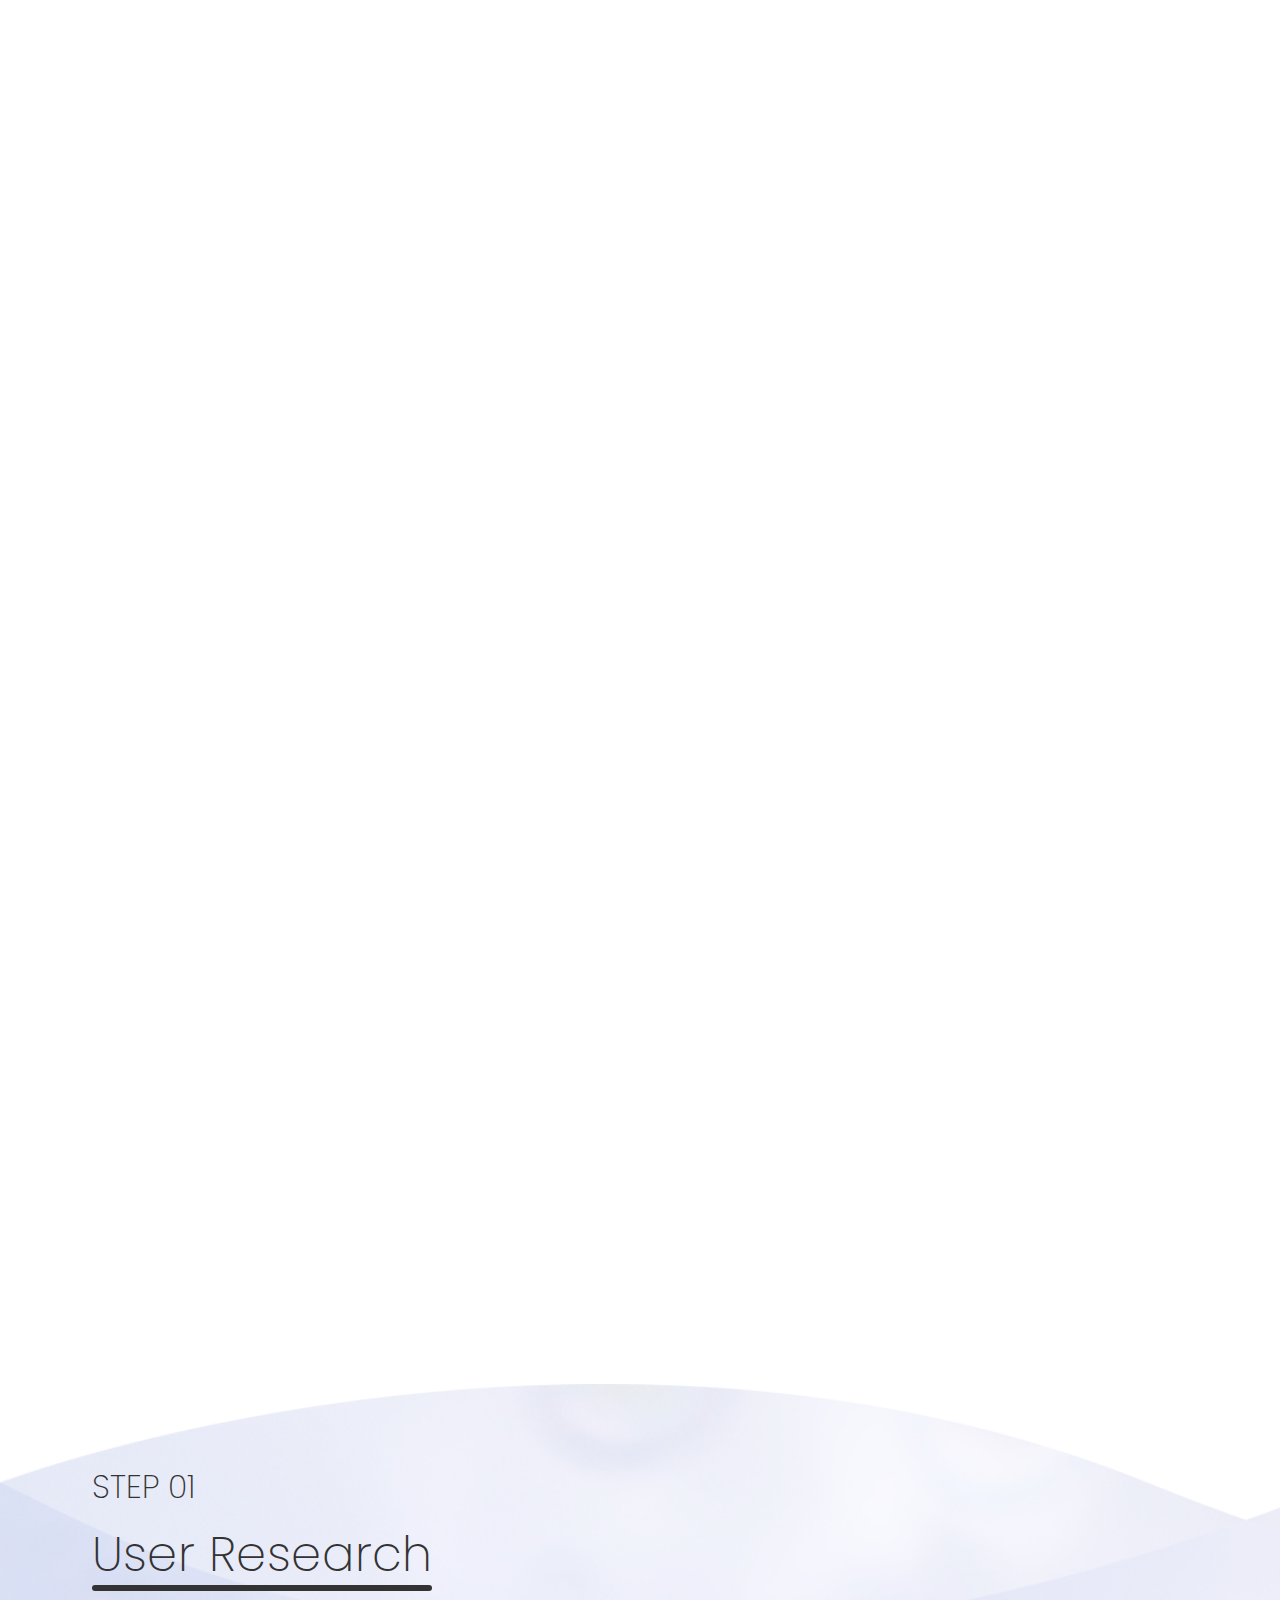
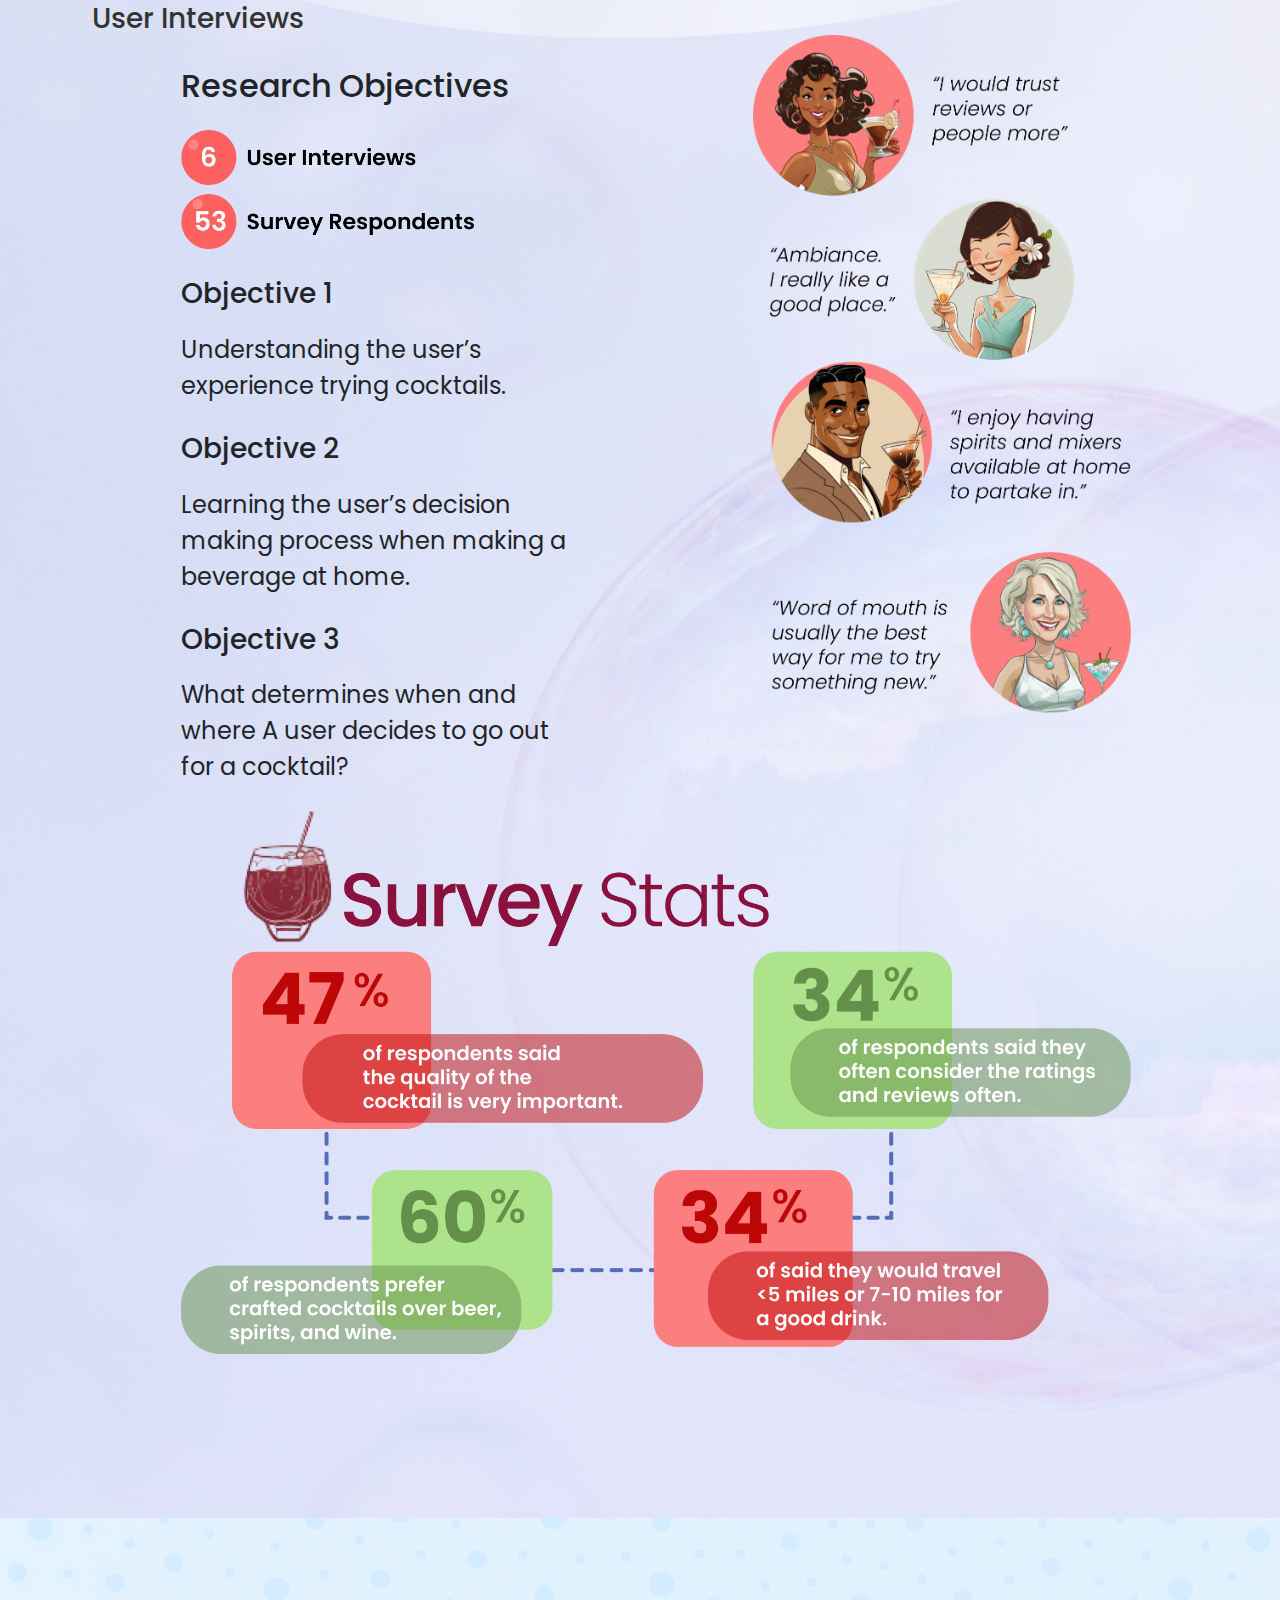
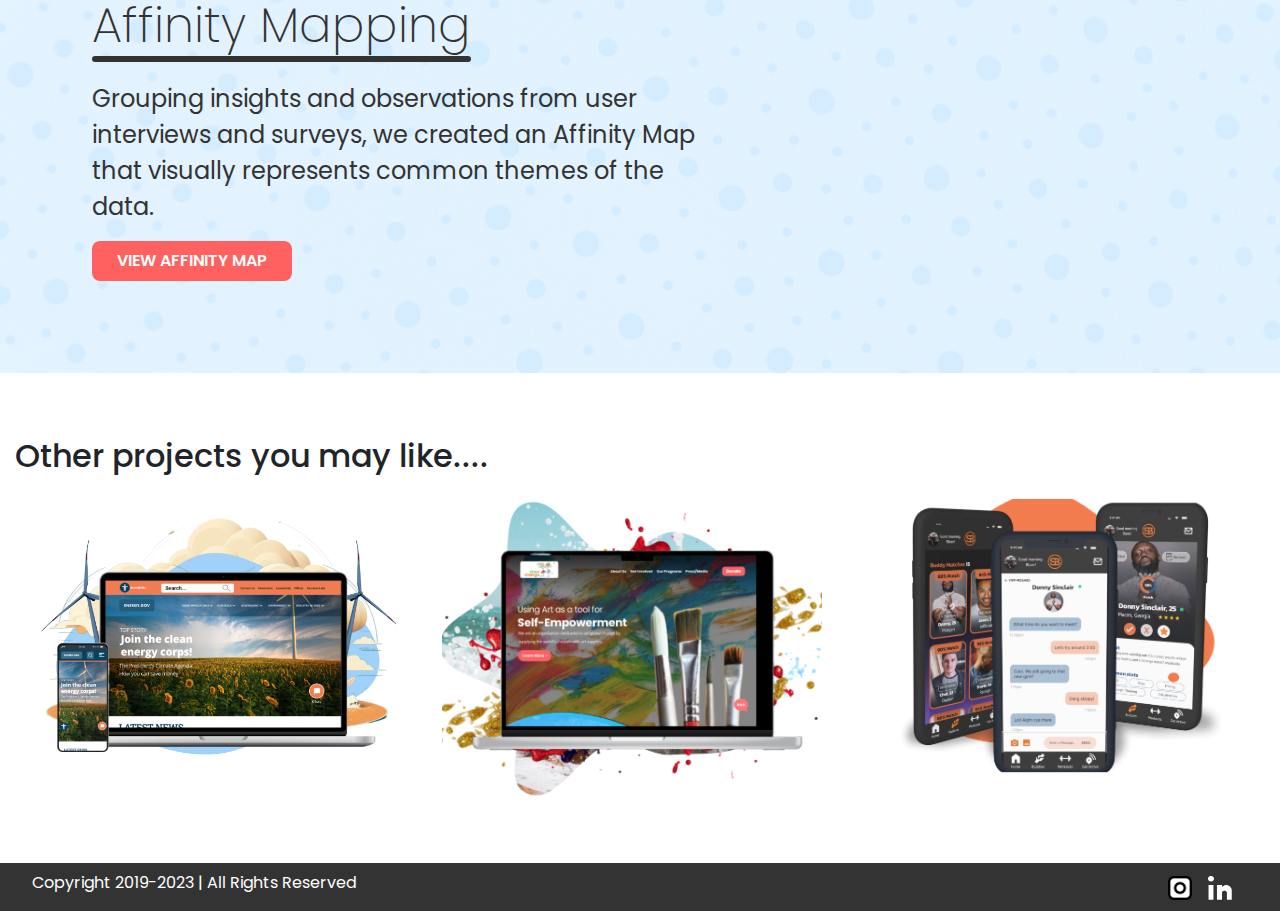
<file: sweatBuddy.html>
<!DOCTYPE html>
<html>
   <head>
      <!-- Google Tag Manager -->
      <script>(function(w,d,s,l,i){w[l]=w[l]||[];w[l].push({'gtm.start':
         new Date().getTime(),event:'gtm.js'});var f=d.getElementsByTagName(s)[0],
         j=d.createElement(s),dl=l!='dataLayer'?'&l='+l:'';j.async=true;j.src=
         'https://www.googletagmanager.com/gtm.js?id='+i+dl;f.parentNode.insertBefore(j,f);
         })(window,document,'script','dataLayer','GTM-WSRSCG4');
      </script>
      <!-- End Google Tag Manager -->
      <meta name="viewport" content="width=device-width, initial-scale=1" />
      <link rel="stylesheet" href="https://stackpath.bootstrapcdn.com/bootstrap/4.3.1/css/bootstrap.min.css" integrity="sha384-ggOyR0iXCbMQv3Xipma34MD+dH/1fQ784/j6cY/iJTQUOhcWr7x9JvoRxT2MZw1T" crossorigin="anonymous">
      <link href="https://fonts.googleapis.com/css?family=Poppins:100,200,300,400,500,600,700,800,900&display=swap" rel="stylesheet">
      <link href="assets/styles.css" rel="stylesheet" type="text/css">
      <link rel="stylesheet" href="https://unpkg.com/aos@next/dist/aos.css" />
      <script src="https://ajax.googleapis.com/ajax/libs/jquery/3.6.1/jquery.min.js"></script>
      <!-- Google tag (gtag.js) -->
      <script async src="https://www.googletagmanager.com/gtag/js?id=UA-257204025-1"></script>
      <script>
         window.dataLayer = window.dataLayer || [];
         function gtag(){dataLayer.push(arguments);}
         gtag('js', new Date());
         
         gtag('config', 'UA-257204025-1');
      </script>
      <title>Vincent Radford Portfolio-Sweat Buddy CASE STUDY</title>
      <link rel="icon" href="favicon.ico" />
   </head>
   <body class="case-study">
      <header class="case-study-mainHeader-CHA">
         <!--<nav id="mainNav">
            <div class="navList">
                <ul class="navListItems">
                    <li><a href="#work">Work</a></li>
                    <li><a href="#about">About</a></li>
                    <li><a href="#art">Artwork</a></li> 
                    <li><a href="#contact">Contact</a></li>
                    
                </ul>
            </div>
            <div class="logoBlock">
            <img class="logo" src="assets/images/LOGO.png">
            </div> 
                <ul class="socialMedia">
                </li> <img src="assets/images/instagram.png"></li>
                 </li> <img src="assets/images/linkedIn.png"></li>
                </ul>
            
            </nav>--> 
         <nav style="position:relative!important;" class="navbar navbar-expand-lg navbar-fixed-top navbar-dark bg-dark">
            <div class="container">
               <a class="navbar-brand" href="/index.html"><img class="logo" src="assets/images/LOGO.png"></a>
               <button class="navbar-toggler" type="button" data-toggle="collapse" data-target="#navbarSupportedContent" aria-controls="navbarSupportedContent" aria-expanded="false" aria-label="Toggle navigation">
               <span class="navbar-toggler-icon"></span>
               </button>
               <div class="collapse navbar-collapse" id="navbarSupportedContent">
                  <ul class="navbar-nav mr-auto">
                     <li class="nav-item active">
                        <a class="nav-link" href="https://vincentradford.com/index.html#work">Work <span class="sr-only">(current)</span></a>
                     </li>
                     <li class="nav-item">
                        <a class="nav-link" href="https://vincentradford.com/index.html#about">About</a>
                     </li>
                     <li class="nav-item">
                        <a class="nav-link" href="https://vincentradford.com/index.html#art">Artwork</a>
                     </li>
                     <li class="nav-item">
                        <a class="nav-link" href="https://vincentradford.com/index.html#contact">Contact</a>
                     </li>
                  </ul>
                  <ul class="socialMedia">
                     <li class="nav-item"> 
                        <a style="padding-right:10px!important;" href="https://www.instagram.com/" class="nav-link"><img style="width:28px;" src="assets/images/instagram.png"></a>
                     </li>
                     <li> 
                        <a class="nav-link" href="https://www.linkedin.com/in/vincent-radford-29b92314/"><img src="assets/images/linkedIn.png"></a>
                     </li>
                  </ul>
               </div>
            </div>
         </nav>
         <section class="case-study-innerHeader">
            <div class="case-study-heroBlurb">
               <h1 class="case-study-headerBody">
                  Chaser <br>
                  Mobile App for the Cocktail Community 
               </h1>
               <ul class="case-study-projectDetails">
                  <li>UX/UI Mobile App Project</li>
                  <li>Duration: 4 Weeks</li>
               </ul>
            </div>
         </section>
      </header>
      <nav id="subMenu" class="navbar navbar-expand-lg navbar-dark sticky-top ">
         <div class="max-width">
            <!--<a class="navbar-brand" href="#">Case Study Menu</a>-->
            <button class="navbar-toggler collapsed" type="button" data-toggle="collapse" data-target="#sub-navbarNav" aria-controls="sub-navbarNav" aria-expanded="false" aria-label="Toggle navigation">
            <span class="navbar-toggler-icon"></span>
            </button>
            <div class="collapse navbar-collapse" id="sub-navbarNav">
               <ul class="sub-navbar-nav nav-right">
                  <li class="nav-item active">
                     <a class="nav-link" href="#research">research<span class="sr-only">(current)</span></a>
                  </li>
                  <li class="nav-item">
                     <a class="nav-link" href="#ideation">Ideation</a>
                  </li>
                  <li class="nav-item">
                     <a class="nav-link" href="#prototype">Prototype</a>
                  </li>
                  <li class="nav-item">
                     <a class="nav-link" href="#hiFiprototype">Final Prototype</a>
                  </li>
                  <li class="nav-item">
                     <a class="nav-link" href="#conclusion">Conclusion</a>
                  </li>
               </ul>
            </div>
         </div>
      </nav>
      
      <a name="work"></a>
      <div class="pageWrapper" style="margin: 3em 0 0 0;">
      <section class="myWork-dc" data-aos="fade-right">
         <div class="case-study-myWorkPic1">
            <img class="dc-problem" src="assets/images/CH-SHOTS11zz.png">
            <img class="CS-logo-dc" src="assets/images/CHA-CHASER LOGO2.png">
            <h2 class="case-study-header2">Project Description</h2>
            <p> Discover most reviewed cocktails near you and cocktail recipes in
               a way you’ve never experienced before. Our app provides
               you with an encyclopedia of the hottest cocktails
               of the season from bars and restaurants in your
               neighborhood. Don’t want to go out? 
               No problem, Chaser app also offers a
               cocktail recipes with step by step
               instructions on how to make it at home!
            </p>
         </div>
         <div class="case-study-intro">
            <div class="problem" data-aos="fade-right">
               <img class="dc-problem" src="assets/images/CHA-PROB-SOLUTION.png">
            </div>
         </div>
         <div class="container case-study-dc">
            <div class="row">
               <div class="col-md-4">
                  <h3>My Role</h3>
                  <p>User Research, wireframing,
                     Interaction Design,
                     Prototyping
                  </p>
               </div>
               <div class="col-md-4">
                  <h3>Team</h3>
                  <ul>
                     <li>Maxim Hull</li>
                     <li>Taylor Lamb</li>
                     <li>Nora Mehdikhani</li>
                     <li>Vincent Radford</li>
                     <li>Kenneth To</li>
                  </ul>
               </div>
               <div class="col-md-4">
                  <h3>Tools Used</h3>
                  <ul>
                     <li>Figma</li>
                     <li>Mirro</li>
                     <li>Adobe CC</li>
                  </ul>
               </div>
            </div>
         </div>
         
         <div class="researchBlock">
            <h2 class="case-study-header2">Research Methods</h2>
            <img class="interviewPic-CH" src="assets/images/CHA-DESIGN-METHODS.png"> 
         </div>
      </section>
      <a name="research"></a>
      <div class="jumbotron jumbotron-research">
         <div class="case-study-upperBlock">
            <div class="stepsBlock-CHA">
               <h4>Step 01</h4>
               <h2>User Research</h2>
               <h3>User Interviews</h3>
            </div>
            <div class="container case-study-dc container case-study-CH">
               <div class="row">
                  <div class="col-md-7">
                     <h2>Research Objectives</h2>
                     <img style="width:60%;" class="interviewPic-CH" src="/assets/images/CHA-INTERVIEWS-SURVEYS.png">
                     <h3>Objective 1</h3>
                     <p>Understanding the user’s experience trying cocktails.</p>
                     <h3>Objective 2</h3>
                     <p>Learning the user’s
                        decision making process when making a beverage at home.
                     </p>
                     <h3>Objective 3</h3>
                     <p>What determines when and
                        where A user decides to go out for a cocktail?
                     </p>
                  </div>
                  <div class="col-md-5">
                     <img class="interviewPic-CH" src="/assets/images/CHA-INTERVIEWEES.png">
                  </div>
                  <div style="margin-bottom:3em;" class="container case-study-dc container case-study-CH">
                    <div class="row">
                        <div style="margin:0;" class="col-md-12">
                          
                            <img style="width:100%;" class="interviewPic-CH" src="/assets/images/CHA-SURVEY-RESULTS.png">
                              
                        </div>
                    
                    </div> 
                    </div>
               </div>
            </div>
         </div>
      </div>
      <a name="art"></a>
      <div class="jumbotron jumbotron-affinity">
      <div class="case-study-upperBlock">
         <div class="stepsBlock stepsBlock-CHA">
            <h2>Affinity Mapping</h2>
            <p>Grouping
               insights and observations from user interviews
               and surveys, we created an Affinity Map
               that visually represents common themes of the data.
            </p>
            <button id="insights4"> VIEW AFFINITY MAP</button>
         </div>
      </div>
      <div style="margin:0;" class="col-md-12">
         <div id="keyInfo4">
            <img class="interviewPic-CH" src="/assets/images/CHA-AFFINITY-MAP3.png">
         </div>
      </div>
      </div>
 
<!--THE NEXT PROJECTS CONTAINER-->   
      <div class="jumbotron"> 
         <div class="container container-projects"> 
            <h2>
               Other projects you may like....
            </h2>
            <div class="row">  
          
               <div class="col-xs-12 col-sm-12 col-md-4 col-lg-4">
               <a href="/DOE">
                  <div class="col1"> 
                     <div class="hoverText">   
                        <h3> 
                           Department of Energy Redesign
                        </h3>

                     </div> 

                  </div>   
               </a> 
               </div> 
               <div class="col-xs-12 col-sm-12 col-md-4 col-lg-4">
                  <a href="/drawChange">
                     <div class="col2">
                       
                        <div class="hoverText">
                           <h3>
                              Drawchange site redesign  
                           </h3>
    
                        </div>
   
                     </div> 
                  </a>
                  </div> 
                  <div class="col-xs-12 col-sm-12 col-md-4 col-lg-4">
                     <a href="https://www.google.com/">
                        <div class="col3">
                           <div class="hoverText">
                              <h3>
                                 Sweat Buddy  
                              </h3>
      
                           </div>
      
                        </div>
                     </a>
                     </div> 
         </div>
         </div>
         </div>
      
 
         <footer class="footerContainer">
         <div class="footerInner">
         <div class="copyright">
            <p>Copyright 2019-2023   |   All Rights Reserved</p>
         </div>
         <ul class="socialMedia">
             </li> <a href="https://www.instagram.com/"> <img src="assets/images/instagram.png"></a></li>
             </li> <a href="https://www.linkedin.com/in/vincent-radford-29b92314/"> <img src="assets/images/linkedIn.png"></a></li>
         </ul>
         </div>
         </footer>
      <button onclick="topFunction()" id="myBtn" title="Go to top">Go to Top</button> 
      <!-- jQuery first, then Popper.js, then Bootstrap JS -->
      <script src="https://cdnjs.cloudflare.com/ajax/libs/jquery/3.5.1/jquery.min.js" integrity="sha512-bLT0Qm9VnAYZDflyKcBaQ2gg0hSYNQrJ8RilYldYQ1FxQYoCLtUjuuRuZo+fjqhx/qtq/1itJ0C2ejDxltZVFg==" crossorigin="anonymous"></script>
      <script src="https://cdnjs.cloudflare.com/ajax/libs/popper.js/1.14.7/umd/popper.min.js" integrity="sha384-UO2eT0CpHqdSJQ6hJty5KVphtPhzWj9WO1clHTMGa3JDZwrnQq4sF86dIHNDz0W1" crossorigin="anonymous"></script>
      <script src="https://stackpath.bootstrapcdn.com/bootstrap/4.3.1/js/bootstrap.min.js" integrity="sha384-JjSmVgyd0p3pXB1rRibZUAYoIIy6OrQ6VrjIEaFf/nJGzIxFDsf4x0xIM+B07jRM" crossorigin="anonymous"></script>
      <script src="assets/js/index.js"></script>  
      <script src="https://unpkg.com/aos@next/dist/aos.js"></script>
      <script>
         AOS.init();
      </script>
   </body>
   <!-- Google Tag Manager (noscript) -->
   <noscript><iframe src="https://www.googletagmanager.com/ns.html?id=GTM-WSRSCG4"
      height="0" width="0" style="display:none;visibility:hidden"></iframe></noscript>
   <!-- End Google Tag Manager (noscript) -->
</html>
</file>
<file: assets/styles.css>
body,html{
    margin:0;
   /* overflow-x: hidden;*/
}
 body, p {
    font-family: 'Poppins', sans-serif;
}
a:link, a:visited, a:hover, a:active{
    text-decoration:none;
}

ul.SB-list{
    color: #fff;
    list-style-type: disc;
}

ul.SB-list li{
    padding-bottom: 1em;
    font-size: 1.45em; 
}

div#sub-navbarNav {
    background: #000000;
}
 p {
     margin-top: 8px;  
}
 /*body.case-study{
    background:#f4f9f9;
    overflow-x: hidden;
}*/
 html {
     scroll-behavior: smooth;
}
 h1 {
     text-align: center;
     font-size: 64px;
     font-weight: 200;
    /* padding: 16px 0 0 0;
     */
     margin: 56px 0 40px 0;
}
 h4 {
     text-transform: uppercase;
     font-weight: 300;
     margin-top: 1em;
}

.h1, .h2, .h3, .h4, .h5, .h6, h1, h2, h3, h4, h5, h6{
    margin-top: 1em;
    margin-bottom: 0.76em;
}

a{
    color: #FF862F;
}
a:hover{
    color: #bb560d
}

a:visited{
    color: #FF862F;
    font-weight: 700;
}

 .navListItems a{
     color:#fff;
}
 .pageWrapper3 h1 {
     margin: 0;
     line-height: 56px;
}
 .pageWrapper3{
    background:#EEB4A2;
}
 .bg-dark {
     background-color: rgba(0,0,0,0.85)!important;
}
 .pageWrapper3 p {
     text-align: center;
     font-size: 24px;
     max-width: 800px;
     margin: 1em auto;
}
 li a.resumeLink
     {
        border: 1px solid #fff;
        padding: 0.56em 0.76em;
        border-radius: 0.99em;
        background: #fff;
        text-transform: uppercase;
        transition: all 350ms ease-in-out;
    }

   li a.resumeLink:hover{
    background: #FF862F;
    color: #fff;
    transition: all 350ms ease-in-out;
   }  
 


 h5 {
     font-size: 19px;
     margin: 0;
    /* display: inline-block;
     */
 }

 .md-3{
    margin-bottom: 1rem;
 }

ul.contactEmail{
    display: flex;
    justify-content: space-evenly;
    align-items: center;
    max-width: 900px;
    margin: auto;
} 

ul.contactEmail a {
    font-size: 1.65em;
    color:#333;
    transition: all 0.25s ease-in-out;
}


 a.embed_documentation_footer--documentationFooter--pnTqy {
    display: none!important;
}

ul.socialNavLinks a.nav-link img {

    width: 26px;
}
ul.socialNavLinks {
    display: flex;
}
ul.socialNavLinks li {
    padding:0;
}

#navbarSupportedContent ul li {
    margin-bottom: 1em;
}


 section.artWork {
     display: flex;
     justify-content: space-between;
     margin: auto;
     width: 95%;
     padding-bottom:2em;
}
 .artBlock1 img {
    scale: 1; 
    width: 95%;
     border-radius: 15px;
     margin: 1em 0;
     transition: all, ease-in-out .25s;
}
.artBlock1 img:hover{
    scale: 1.07;
    transition: all, ease-in-out .25s;
}
 .navbar {
     padding: .75rem 1rem!important;
}

nav#subMenu {
    padding: 0.15rem 1rem!important;
    box-sizing: border-box;
    margin: auto;
    display: block;
}

.case-study-upperBlock-block-stepsBlock img{
    margin: 3em 0 3em 0;
}

 a.nav-link{
     padding: 0 1.5em 0 0;
}
 a {
     text-decoration: none;
}
 a.nav-link {
     text-transform: uppercase;
     color: #f1f1f1;
     transition: all .25s ease-in;
}
 ul{
     list-style-type: none;
}
 .navbar-dark .navbar-nav .nav-link {
     color: #fff!important;
}
 button, button#insights {
     background: #FF6161;
     border: none;
     border-radius: 8px;
     padding: 8px 16px 8px 16px;
     min-width: 200px;
     color: #fff;
     font-weight: 600;
     font-family: 'Poppins';
     font-size: 16px;
     max-width: 300px;
}
 button:hover{
     background: #dd1e1e;
     transition: all, ease-in-out .25s;
}
 nav#mainNav {
     display: flex;
     justify-content: space-between;
     align-items: center;
     background: #333;
     padding: 16px 0 16px 0;
     box-sizing: border-box;
     position: fixed;
     width: 100%;
     z-index: 1000;
}
 ul.navListItems {
     display: flex;
     align-items: center;
     justify-content: space-around;
}
 ul.navListItems li {
     list-style-type: none;
     padding: 0 2.75em 0 0;
     text-transform: uppercase;
     color:#fff;
}
 img.logo {
     width: 18%;
     height: 100%;
}
 ul.socialMedia {
     display: flex;
     justify-content: space-evenly;
     margin-bottom: 0;
}
 .socialMedia img {
     width: 24px;
     margin: 0 16px 0 0;
}
 h1.headerBody {
     display: flex;
     justify-content: flex-start;
     margin: auto;
     align-items: center;
     font-weight: 600;
     font-size: 40px;
     color: #a32323;
}

.moreTools .grid-item img {
    max-width: 75%;
    padding: 1.34rem 0 .85rem 0;
}



 span.helloThere{
     color:#FF6161;
     font-weight: 600;
}
 nav.navbar.navbar-expand-lg.navbar-fixed-top.navbar-dark.bg-dark {
     position: fixed!important;
     width: 100%;
     position: relative;
     z-index: 10000;
}
 section.innerHeader{
     display: flex;
     justify-content: space-evenly;
     width: 50%;
     margin: auto;
     align-items: center;
     font-weight: normal;
     font-size: 40px;
     position: relative;
}
.heroBlurb {
    margin: 0;
    /* position: absolute; */
    /* top: 50%; */
    /*-ms-transform: translateY(-50%);*/
    /* transform: translateY(90%); */
}
 header.mainHeader {
     background: url(images/newLandingBg.png) 50% bottom no-repeat;
     background-size: cover;
     height: 100vh;
}
 .pageWrapper4 {
     background: url(images/contactBG2.png) 50% bottom no-repeat;
     display: block;
     margin: auto;
     box-shadow: rgba(250, 250, 250, .75);
    /* filter: drop-shadow(0 7px 0.95rem #ccc);
     */
     padding-bottom: 8em;
     background-size: cover;
}
.innerHeader p, .jumbotron.jumbotron-Index {
     font-size: 24px; 
     padding: 0 0 0 0;
     margin: 16px 0 0 0;
     text-align: left;
}





 .pageWrapper, .pageWrapper-SB {
     /*max-width: 1280px;*/
     width: 100%;
     margin: auto;
     margin-top: 0;
}

.pageWrapper-SB {
    /*max-width: 1280px;*/
   background: #333;
   color:#fff;
} 
 .myWorkPic1 {
     width: 50%;
     margin: auto;
     margin-bottom: 56px;
}
 .myWorkPic1 img {
     width: 75%;
     display: block;
     margin: auto;
}
 .myWork h3, .myWork-dc h3{
     text-align: center;
     font-size: 32px;
     font-weight: 500;
     margin: 0 0 0 0;
}

.myWork-SB h3{
color: #fe8637;
}


 .myWork p, .myWork-dc p, .myWork-SB p {
     text-align: left;
     font-size: 24px;
     margin: 8px 0 8px 0;
     padding: 0;
     line-height: 36px;
}
.myWork-dc h3, .myWork-dc p, .myWork-SB p{
    text-align: left;
}
 ul.projectDetails li {
     font-weight: 500;
     font-size: 16px;
     position: relative;
     color: #FF6161;
     margin-right: 1em;
}
 ul.projectDetails li::before,
 ul.homepageDetails li::before {
     content: "";
     height: 17px;
     width: 4px;
     background: #FF6161;
     position: absolute;
     left: -8px;
     top: 3px;
     bottom: 6px;
     border-radius: 16px;
}

ul.homepageDetails {
    display: flex;
    flex-wrap: wrap;
    padding: 0 0 0 0.65em;
}

ul.homepageDetails li {
    font-weight: 500;
    font-size: 16px;
    position: relative;
    color: #FF6161;
    margin-right: 1em;
}

 ul.projectDetails {
     display: flex;
     justify-content: center;
     align-items: center;
     flex-wrap: wrap;
}
 ul.projectDetails2 {
     display: block;
     padding: 0 0 20px 0;
}
 ul.projectDetails2 li::before {
     content: "";
     height: 37px;
     width: 4px;
     background: #fff;
     position: absolute;
     left: -8px;
     top: -2px;
     bottom: 6px;
     border-radius: 16px;
}
 ul.projectDetails2 li {
     font-weight: 500;
     font-size: 21px;
     position: relative;
     color: #fff;
     margin-right: 1em;
}
button.viewButton, button.viewButton a,
button.homeviewButton, button.homeviewButton a {
    display: block;
    margin: 0;
    background: none;
    color: #fff;
    border-radius: 8px;
    border: none;
    font-size: 1.15em;
    font-weight: 700;
    transition: all .5s ease;
}

.homeviewButton{padding:0;
}
.navbar-dark .navbar-nav .nav-link:hover, a.nav-link:hover, ul.contactEmail a:hover {
    color:#FF6161!important;
    transition: all .5s ease;
}


ul.contactEmail a:hover {
    background: #ae2f2f;
    color: #fff!important;
    transform: scaleX(1.05);
    padding: .25em 1em;
    border-radius: 16px;
    transition: all 0.25s ease-in-out;
}
 button.viewButton a {
     background: #FF6161;
     border: none;
     padding: 24px 40px 24px 34px;
     border: none;
     font-size: 1.15em;
     font-weight: 700;
}
 button.viewButton a:hover {
     background: #ae2f2f;
     transform: scaleX(1.05);
}
 button.viewButton a, .navListItems a {
     transition: all 0.25s ease-in-out;
}
 .navListItems a:hover {
     color: #FF6161;
}
 .aboutMeTxt {
     width: 50%;
}
 .mePic {
     width: 50%;
}
 .mePic img {
     width: 58%;
     height: 58%;  
}
 section.myWork{
     transition: ease all .25s;
}
 section.aboutMe {
     display: flex;
     justify-content: center;
     align-items: center;
     transition: ease all .25s;
}
 .aboutMeTxt {
     width: 80%;
     padding: 0 0 0 6em;
     box-sizing: border-box;
     font-size: 1.25em;
     transition: ease all .25s;
     line-height: 2em;
     font-weight: normal;
}
 section.aboutMe {
     display: flex;
     justify-content: space-evenly;
     align-items: center;
     margin: auto;
     width: 100%;
    /* margin-right: 2em;
     */
}
 .mePic {
     width: 100%;
     display: flex;
     justify-content: space-around;
     transition: ease all .5s;
}
 .aboutMeTxt {
     width: 100%;
     padding: 0 0 0 6em;
     box-sizing: border-box;
     transition: ease all .5s;
}
 section.case-study-innerHeader {
     transition: ease all .5s;
}
 .pageWrapper2 {
    background: linear-gradient(180deg, #2b083a 0%, #591558 71.87%, #9B0F5D 100%);
     color: #fff;
     transition: ease all .5s; 

    
}
 .pageWrapper2, .pageWrapper3 {
     padding-bottom: 4em;
     padding-top: 5.75em;
} 
 .pageWrapper2 {
     padding-top: 1.25em;
}
 .pageWrapper2 h1 {
     text-align: center;
     font-size: 64px;
     font-weight: 200;
    /* padding: 16px 0 0 0;
     */
     margin: 56px 0 16px 0;
}
 .pageWrapper3 {
    background: linear-gradient(180deg, #EDB4A4 0%, #AE4C31 84.9%);
     color: #333;
}


ul.aboutDetails li {
    font-weight: 500;
    font-size: 21px;
    position: relative;
    color: #fff;
    margin-right: 1em;
} 

ul.aboutDetails{
   margin: 0 0 4rem 0;
} 



 .moreInfo {
     padding: 0 0 0 4em;
     box-sizing: border-box;
     margin-top: 5em; 
    
}
 .moreInfo h3 {
     font-size: 32px;
     font-weight: 500;
     margin: 0;
}
 .moreTools {
     display: flex;
    /* flex-direction: column;
     */
     justify-content: center;
     align-items: center;
     flex-wrap: wrap;
}
 .tooBlock1 img {
     display: block;
     text-align: center;
    /* align-items: center;
     */
     margin: auto;
     width: 17%;
}
 .tooBlock1 h5 {
     text-align: center;
     color: #fff;
     font-size: 1.58em;
}
 .tooBlock1 {
     width: 33.33%;
}
 .tooBlock1 img {
     margin-bottom: 16px;
}
 .tooBlock1 ul {
     display: block;
     margin: 1em auto;
    /* text-align: center;
     */
     text-align: center;
     padding: 0;
}
 .contactBlock1 img {
     max-width: 500px;
     width: 100%;
     display: block;
     margin: 2em auto;
     box-shadow: rgba(250, 250, 250, .75);
     filter: drop-shadow(0 7px 0.95rem #ccc);
}
 .footerInner {
     color: #fff;
     width: 100%;
     display: flex;
     align-items: center;
     justify-content: space-between;
}
 .footerInner p {
     text-align: center;
     font-size: 16px;
}
 footer.footerContainer {
     background: #333;
     padding: 0 2em 0 2em;
}
 .pageWrapper4b {
     background: url(images/contactBG2.png) 50% bottom no-repeat;
     padding-bottom: 4em;
     padding: 5.75em 1em 4.75em 1em;
     background: linear-gradient(180deg, #F0D0A8 0%, #FFF8EB 100%);
     box-sizing: border-box;
     background: #ffffff;
}
 .case-study-pageWrapper3 h1 {
     margin: 0;
     line-height: 56px;
}
 .case-study-pageWrapper3{
    background:#EEB4A2;
}
 .case-study-pageWrapper3 p {
     text-align: left;
     font-size: 24px;
}
 .pageWrapper4b p {
     text-align: center;
}


.sticky-top {
    position: -webkit-sticky;
    position: sticky;
    top: 0;
    z-index: 1020;
    background: #000;
}

.grid-itme img {
    width: 33.33%; 
    display: block;
    margin: auto;
}

.grid-itme p {
   text-align: center;
}

.grid-item{
    padding: 1em 0;
}
.container-tot{
    text-align:center;
    padding: 3em 0 0 0
}


#myBtn {
    display: none; /* Hidden by default */
    position: fixed; /* Fixed/sticky position */
    bottom: 64px; /* Place the button at the bottom of the page */
    right: 30px; /* Place the button 30px from the right */
    z-index: 99; /* Make sure it does not overlap */
    border: none; /* Remove borders */
    outline: none; /* Remove outline */
    background-color: #d5cfcf; /* Set a background color */
    color: white; /* Text color */
    cursor: pointer; /* Add a mouse pointer on hover */
    padding: 15px; /* Some padding */
    border-radius: 10px; /* Rounded corners */
    font-size: 18px; /* Increase font size */
    min-width: 50px;
  }
  
  #myBtn:hover {
    background-color: #555; /* Add a dark-grey background on hover */
  }


  .testing-row img{
    box-shadow: 11px 9px 46px rgba(50, 19, 165, 0.25);
    border-radius: 16px;

  }




  .row, .homerow, .testing-row, .tool-row {
    display: -ms-flexbox;
    display: flex;
    -ms-flex-wrap: wrap;
    flex-wrap: wrap;
    margin-right: -15px;
    margin-left: -15px;
    align-items:flex-start;
}

.row.homerow{
    margin-bottom: 3em;
}



.row.tool-row {
    text-align: center;
}

/*.tool-row .col-md-3{
max-width: 20%;
}*/

.testing-row{
    margin-bottom: 3em;
    align-items: center;
}

.container.container-tool {
    max-width: 800px;
}

.grid-item img {
    max-width: 75%;
    padding: 2rem 0;
}
 
/*============= ANIMATION =========================*/
/*.mainHeader{
     animation: lefttoRight 1.55s forwards;
     animation-timing-function: ease-in-out;
}
 @keyframes lefttoRight {
     from {
         opacity: 0;
         transform: translaty(-5em);
    }
     to {
         opacity: 1;
         transform: translateY(0);
    }
}
 */
 nav.navbar.navbar-expand-lg.navbar-fixed-top.navbar-dark.bg-dark{
     animation: topBottom2 1s forwards;
     animation-timing-function: ease-in-out;
}
 @keyframes topBottom2 {
     from {
         opacity: 0;
         transform: translateY(-5em);
    }
     to {
         opacity: 1;
         transform: translateY(-1em);
    }
}
 .heroBlurb, .case-study-heroBlurb .jumbotron.jumbotron-Index{
     animation: toptoBottom 2s forwards;
}

.jumbotron.jumbotron-Index{
    animation: topBottom2 1s forwards;
    animation-timing-function: ease-in-out;}
 @keyframes toptoBottom{
     from {
         opacity: 0;
         transform: translateY(1em);
    }
     to {
         opacity: 1;
         transform: translatey(6em);
    }
}

.section.case-study-innerHeader{
    animation: topBottom2 1s forwards;
    animation-timing-function: ease-in-out;}
 @keyframes toptoBottom{
     from {
         opacity: 0;
         transform: translateY(1em);
    }
     to {
         opacity: 1;
         transform: translatey(8em);
    }
}


.case-study-innerHeader{
    animation: topBottom2 1s forwards;
    animation-timing-function: ease-in-out;}
 @keyframes toptoBottom{
     from {
         opacity: 0;
         transform: translateY(1em);
    }
     to {
         opacity: 1;
         transform: translatey(9em);
    }
}










 .rightBlock h2{
     animation: fadeIn 2s forwards;
}
 @keyframes fadeIn{
     from {
         opacity: 0;
         transform: translateX(-4em);
    }
     to {
         opacity: 1;
         transform: translateX(0);
    }
}
 .leftBlock img{
     animation: fadeIn 2s forwards;
}
 @keyframes fadeIn{
     from {
         opacity: 0;
         transform: translateX(-8em);
    }
     to {
         opacity: 1;
         transform: translateX(0);
    }
}
 .subtitle h1{
     animation: fadeIn 2s forwards;
}
 @keyframes fadeIn{
     from {
         opacity: 0;
         transform: translateX(-3em);
    }
     to {
         opacity: 1;
         transform: translateX(0);
    }
}
 .taskList ul{
     animation: fadeIn 2s forwards;
}
 @keyframes fadeIn{
     from {
         opacity: 0;
         transform: translateX(-2em);
    }
     to {
         opacity: 1;
         transform: translateX(0);
    }
}
 .myWorkPic1 img{
     scale: 1;
     transition: all, ease-in-out .25s;
     cursor: pointer;
}
 .myWorkPic1 img:hover{
     scale: 1.12;
     transition: all, ease-in-out .25s;
}
 button.navbar-toggler.collapsed {
     background: transparent;
}
 .navbar-toggler{
     border: none;
     background: transparent;
}
 button.navbar-toggler.collapsed:hover {
     background: transparent;
     transition: all, ease-in-out .25s;
}
 button.navbar-toggler:hover {
     background: transparent;
}
 button:focus {
     outline: none;
     outline: none -webkit-focus-ring-color;
}
/*============ CASE STUDY STYLES=================*/
 section.case-study-innerHeader {
     display: flex;
     justify-content: space-evenly;
     width: 60%;
     margin: 0 0 0 1em;
     align-items: center;
     font-weight: normal;
     font-size: 40px;
     position: relative; 
}
 header.case-study-mainHeader, header.case-study-mainHeader-dc,
 header.case-study-mainHeader-CHA,
 header.case-study-mainHeader-SB  {
     background: url(images/DOE-HERO-IMAGE.png) 50% bottom no-repeat;
     background-size: cover;
     height: 100vh;
}

header.case-study-mainHeader-CHA{
    background: url(images/CH-BIGCOCKTAILS.png) 0 0 no-repeat;
    background-size: cover;
}

header.case-study-mainHeader-SB{
    background: url(images/SB-HEROPIC.png) 50% bottom no-repeat;
    background-size:cover;
}

 
header.case-study-mainHeader-dc{
    background: url(images/DC-HERO-IMAGE.png) 50% bottom no-repeat;
    background-size:cover;
} 
/*header.case-study-mainHeader-CHA{
    background: url(images/CHA-HERO-IMAGE.png) 50% bottom no-repeat;
    background-size:cover;
} */

header.case-study-mainHeader-SB{
    background: url(images/SB-HEROPIC.png) 50% bottom no-repeat;
    background-size:cover;
} 
 h1.case-study-headerBody{
     color: #fff;
     text-align: left;
     margin-bottom: 0;
}
 h1.case-study-heroBlurb {
     text-align: left;
     font-size: 64px;
     font-weight: 200;
    /* padding: 16px 0 0 0;
     */
     margin: 56px 0 40px 0;
}
 .case-study-heroBlurb {
     margin: 0;
    /* position: absolute;
     */
     top: 50%;
     -ms-transform: translateY(-50%);
     transform: translateY(40%);
}
 ul.case-study-projectDetails li {
     font-weight: 500;
     font-size: 24px;
     position: relative;
     color: #fff;
     margin-right: 1em;
}
 ul.case-study-projectDetails li::before {
     content: "";
     height: 33px;
     width: 4px;
     background: #fff;
     position: absolute;
     left: -14px;
     top: 0px;
     bottom: 6px;
     border-radius: 16px;
}
 ul.case-study-projectDetails {
     display: flex;
     justify-content: flex-start;
     align-items: center;
     flex-wrap: wrap;
     padding: 16px 0 0 16px;
     margin: 0;
}
 .case-study-myWorkPic1, .case-study-myWorkPic2 {
     width: 75%;
     margin: auto;
     margin-bottom: 56px;
}
 .case-study-myWorkPic1 img, .case-study-myWorkPic2 img {
     width: 90%;
     display: block;
     margin: auto;
}

.case-study-myWorkPic2 img{
    width:auto;
}
 h2.case-study-header2 {
     text-align: center;
     font-size: 64px;
     font-weight: 200;
    /* padding: 16px 0 0 0;
     */
     margin: 16px 0 16px 0;
     line-height: 72px;
}
 img.CS-logo {
     width: 250px;
     display: block;
     margin: 2em auto;
}

img.CS-logo-dc {
    max-width: 500px;
    display: block;
    margin: 2em auto;
}
img.SB-logo-dc {
    max-width: 200px;
    display: block;
    margin: 2em auto;
}
 .case-study-intro{
     display:grid;
     grid-gap:32px;
     width: 90%;
     margin:auto;
     justify-content:center;
     align-content:center;
    /*grid-template-areas: "problem problem" "solution solution" "team tools"*/
}
img.dc-problem {

    display: block;
    margin: auto;
    width: 55%; 
}
 .problem{
     grid-column: span 2;
}
 .solution{
     grid-column: span 2;
}
 .team{
     grid-row: span 1;
}
 .tools{
     grid-row: span 1;
}
 .role{
     grid-column: span 2;
}
 .case-study-intro h3 {
     text-align: left;
     font-size: 24px;
     font-weight: 700;
     margin: 0 0 0 0;
     color:#666666;
}



.container.case-study-dc, .container.case-study-CH, .container.case-study-SB .container.container-prob-sol{
    
    margin: 3em auto;
    max-width: 980px;
}

.container.case-study-dc {
    font-size: 24px;
    margin-top: 2em;
}

.container.case-study-dc p {
    font-size: 24px;
    margin-top: .76em;
}
.container.container-prob-sol img {
    width: 100%;
    margin-top: 1em;
    display: block;
    margin: 1em auto;
    max-width: 380px;
}
.container.case-study-CH {
    
    margin: 0 auto;
    max-width: 980px;
}
 .case-study-intro ul, .case-study-dc ul, .case-study-SB ul {
     list-style-type: none;
     padding: 0;
     margin: 0;
}
 .case-study-intro li, .case-study-dc li, .case-study-SB li  {
     list-style-type: none;
     padding: 0 0 8px 0;
     font-size: 24px;
     color:#333;
}

.case-study-dc li, .case-study-SB li {
    list-style-type:disc;
    padding: 0 0 8px 0;
    margin-left: 3em;
    font-size: 16px;
    color: #333;
}

.case-study-SB li {
    color: #f1f1f1;
    margin-left: 2em;
}

 .role {
     width: 60%;
}
 .researchBlock {
     width: 100%;
     display: flex;
     flex-direction: column;
     align-items: center;
    /* padding: 0 2em 0 3.85em;
     */
}
 .researchBlock img {
     max-width: 700px;
     width: 100%;
}
 .stepsBlock {
     position: relative;
     width: 25%;
} 
 .stepsBlock h2, .stepsBlock-dc h2,
 .stepsBlock-CHA h2, .stepsBlock-SB h2 {
     font-weight: 200;
     font-size: 48px;
     margin: 0;
     padding: 0;
     line-height: 48px; 
     position: relative;
     display:inline-block;
}


 .stepsBlock h3, .stepsBlock-dc h3, .stepsBlock-CHA h2, h4, h3.stepsBlock-SB h2 {
     font-size: 32px;
     font-weight: 200;
     margin: 24px 0 0 0;
     padding: 0;
     position: relative;
     color:#333; 
}    

 .stepsBlock-SB h2, .stepsBlock-DC h2{
    font-size: 48px;
 
    color: #f1f1f1;
}
.stepsBlock-SB h3{
    color: #f1f1f1;
}

 .stepsBlock-DC h3{
    color: #333;
}

.stepsBlock-CHA h2{
    font-size: 48px;
    word-wrap: break-word;
}
 

.stepsBlock-SB h2{
    color:#f1f1f1; 
}

.stepsBlock-DC h2{
    color: #333;
}
 


.stepsBlock-SB h4, 
.stepsBlock-SB h3{
    color: #f1f1f1;
} 

.stepsBlock-CHA h3{
    margin: 0 0 0 0;
    font-weight: 500; 
}

.stepsBlock-CHA h2{
    margin-bottom: .48em;
}

.stepsBlock-dc h3 {
    margin: 32px 0 0 0;
 
}

.stepsBlock-dc h2, .stepsBlock-dc h3{
    font-size: 32px;
}
.stepsBlock-dc h3 {
    font-size: 18px;
    font-weight: 500;
}
 .stepsBlock h2::after, .stepsBlock-dc h2::after, 
 .stepsBlock-CHA h2::after  {
     content: "";
     width: 100%;
     position: absolute;
     bottom: -12px;
     height: 6px;
     border-radius: 10px;
     background: #333;
     left: 0;
    /* top: 0;
     */
}

.stepsBlock.stepsBlock-DC {
    width: 75%;
}

.stepsBlock.stepsBlock-DC2 {
    width: 100%;
} 

.stepsBlock-CHA p, .inner-container p{
font-size: 24px;
margin-top: 8px;
} 

 .stepsBlock h4, .stepsBlock-long h4 {
     text-transform: uppercase;
     font-weight: 300;
     margin: 0;
}
 ul.projectDetails2 li::before {
     content: "";
     height: 37px;
     width: 4px;
     background: #fff;
     position: absolute;
     left: -8px;
     top: -2px;
     bottom: 6px;
     border-radius: 16px;
}
 .case-study-pageWrapper2, .case-study-pageWrapper-dc {
     background: url(images/USER-RESEARCH-BG.png);
     color: #fff;
     transition: ease all .5s;
     background-size: cover;
     background-repeat: no-repeat;
     background-position: 50%,50%;
}
 .case-study-pageWrapper2, .case-study-pageWrapper-dc  {
     padding-bottom: 4em;
     padding-top: 5.75em;
}
 .case-study-pageWrapper2, .case-study-pageWrapper-dc  {
     padding-top: 5.25em;
}
 .case-study-pageWrapper2, .case-study-pageWrapper-dc  {
     color: #333;
     font-size: 24px;
}
.case-study-pageWrapper-dc, .case-study-pageWrapper-CHA {
    background: url(images/DC-SWOOSH\ BG.png);
    background-size: 100%;
    /* background-position: top; */
    background-repeat: no-repeat;
}

.case-study-pageWrapper-CHA {
    background: url(images/CHA-RESEARCH-BLOB-BG1.png);
    background-size: cover;
    background-position: 0 0;
    background-repeat: no-repeat;
    background-position: center;
    /*background-attachment: fixed;*/
}
 .pageWrapper2 h1 {
     text-align: center;
     font-size: 64px;
     font-weight: 200;
    /* padding: 16px 0 0 0;
     */
     margin: 56px 0 16px 0;
}
 .stepsBlock, .stepsBlock-dc, 
 .stepsBlock-CHA {
     position: relative;
     width: 33.33%;
     justify-content: space-around;
     flex-direction: column;
     align-content: center;
     flex-grow: 3;
     flex-wrap: wrap;
    /*margin-left: 2.75em;
    */
     color: #333;
} 

.stepsBlock-SB p {
    color: #f1f1f1;
    font-size: 24px;
}

.stepsBlock-CHA, .stepsBlock-SB {
    width: 75%;
    /*margin-left: 2.72em;*/
    
}

.stepsBlock-dc{
    width: 100%;
}
 .case-study-upperBlock, .case-study-upperBlock-dc {
     display: grid;
     /*padding-left: 2.75em;*/
     padding-bottom: 2em;
     padding-left: 2em;
}

.col-md-4-CH-PERSONA p{
    font-size: 24px;
}

/*.case-study-upperBlock-dc{
    background: red;
}*/
 .stepsBlock{
     grid-column: span 2;
}
 .case-study-upperBlock p {
     grid-row: span 2;
     width: 75%;
}
 .case-study-upperBlock-block {
     display: block;
     margin-left: 2.75em;
     padding-bottom: 2em;
}
 .case-study-upperBlock-block p {
     grid-row: span 2;
     width: 75%;
}
 .case-study-upperBlock-block h2 {
     font-weight: 200;
     font-size: 48px;
     margin: 0;
     padding: 0;
     line-height: 48px;
     position: relative;
     display: inline-block;
}

.case-study-upperBlock-block p {
    margin-top: 1em;
}
 
 .case-study-upperBlock-block.case-study-white h2::after {
     content: "";
     width: 100%;
     position: absolute;
     bottom: -12px;
     height: 6px;
     border-radius: 10px;
     background: #333;
     left: 0;
    /* top: 0;
     */
}

.case-study-upperBlock-block.case-study-white h2::after {
    content: "";
    background:#fff;
}


 img.blockImage, img.blockImage-persona{
     max-width: 1100px;
     width: 75%;
     display:block;
     margin: 3em auto;
}
img.blockImage-persona{
    width: 100%;
    margin: 1em auto;

}




 #cef7e7 .H-chart {
     display: block;
     margin-left: 2.65em;
}
 .H-chart img{
     max-width:900px;
     width: 100%;
     display: block;
     margin: auto;
}
 .case-study-pageWrapper3 h1 {
     margin: 0;
     line-height: 56px;
}
 .case-study-pageWrapper3 {
     background: #fff;
     padding: 3em 0 0 0;
     box-sizing: border-box;
}
 img.interviewPic {
     width: 75%;
}

img.interviewPic-CH {
    width: 100%;
}

img.interviewPic-SB {
    width: 100%;
}
 img.interviewProfile, img.interviewProfile-dc {
     width: 70%;
     display: block;
     margin-top: 24px;
}

img.interviewProfile-dc{
    width:100%;
}
 .case-study-pageWrapper2bb, .case-study-pageWrapper2cc {
     background: url(images/DC-SWOOSH-DARKBLUE.png);
     color: #fff;
     transition: ease all .5s;
     background-size: cover;
     background-repeat: no-repeat;
     background-position: 0 0%;
}
 .case-study-pageWrapper2cc, .case-study-pageWrapper2cc-doe  {
    background: linear-gradient(180deg, #9292DB 0%, #6F6FC4 100%);
     background-size: cover;
     background-position: 50% 50%;
}

.case-study-pageWrapper2cc-doe  {
    background: url(images/AFFINITYMAP-BG.png);
    background-size: cover;
    background-position: 50% 50%;
}

.case-study-pageWrapper3cc-doe  {
    background: url(images/WIREFRAME-BG.png);
    background-size: cover;
    background-position: 50% 50%;
}
 .case-study-pageWrapper2bb, .case-study-pageWrapper2cc, .case-study-pageWrapper2zz {
     padding-bottom: 2em;
     padding-top: 1.75em;
}
 .case-study-pageWrapper2bb, .case-study-pageWrapper2cc {
     padding-top: 1.25em;
}
 .case-study-pageWrapper2bb, .case-study-pageWrapper2cc {
     color: #fff;
     font-size: 24px;
     
}
 .case-study-pageWrapper2zz {
     background: url(images/HI-FIBG-DOE.png);
     color: #fff;
     transition: ease all .5s;
     background-size: cover;
     background-repeat: no-repeat;
     background-position: 50%,50%;
}
/* .case-study-pageWrapper2cc {
     background: url(images/WIREFRAME-BG.png);
     background-size: cover;
     background-position: 50% 50%;
}
 */
 .case-study-pageWrapper2zz {
     padding-bottom: 4em;
     /*padding-top: 5.75em;*/
}
.case-study-pageWrapper2zz {
    padding-top: 4.25em;
    padding: 4.25em 1em 0 1em;
}
 .case-study-pageWrapper2zz {
     color: #fff;
     font-size: 24px;
}
 .stepsBlock-long, .stepsBlock-long2, .stepsBlock-long-dc {
     justify-content: space-around;
     flex-direction: column;
     align-content: center;
     flex-grow: 3;
     flex-wrap: wrap;
     color:#fff;
}

.stepsBlock-long-dc{
    color:#333;
}
 .stepsBlock-long h2, .stepsBlock-long2 h2, .stepsBlock-long-dc h2 {
     font-weight: 200;
     font-size: 48px;
     margin: 0;
     padding: 0;
     line-height: 48px;
     position: relative;
     display: inline-block;
}
 .stepsBlock-long h3, .stepsBlock-long2 h3, .stepsBlock-long-dc h3 {
     font-size: 32px;
     font-weight: 200;
     margin: 16px 0 16px 0;
     padding: 0;
     position: relative;
}
 .stepsBlock-long h2::after, .stepsBlock-long-dc h2::after {
     content: "";
     width: 100%;
     position: absolute;
     bottom: -12px;
     height: 6px;
     border-radius: 10px;
     background: #fff;
     left: 0;
}

.stepsBlock-long-dc h2::after{
    background: #333;
}
 .stepsBlock-long2 h2::after {
     content: "";
     width: 100%;
     position: absolute;
     bottom: -12px;
     height: 6px;
     border-radius: 10px;
     background: #333;
     left: 0;
}
 .stepsBlock-long2 h4 {
     text-transform: uppercase;
     font-weight: 300;
     margin: 0;
}
 #key {
    padding:3em;
     display:flex;
     justify-content: center;
}
 #keyInfo, #keyInfo2, #keyInfo3 ,#keyInfo4 {
    display:none;
     padding: 2em;
}
.centerPiece{
    display: flex;
    justify-content: center;
    margin-top: 2em;
}
.centerInner{
    display:block;
}
.stick-top{
    position: sticky;
} 

#subMenu .sub-navbar-nav {
    position: relative;
    margin: 0;
    height: 50px;
    width: 100%;
    display: flex;
    align-items: center;
    flex-direction: row;
    list-style: none;
    justify-content: center;
}

.figmaEmbed{
    display: flex;
    justify-content: center;
    
    margin-top: 0;
    align-items: center; 
}

.jumbotron, .jumbotron-affinity, .jumbotron-compete,
.jumbotron-priority, .jumbotron-persona, .jumbotron.jumbotron-personal-CH, .jumbotron.jumbotron-CHembed, .jumbotron.jumbotron-SBtesting {
    /*padding: 2rem 1rem;*/
    padding: 2rem 0 2rem 0;
    margin-bottom: 0;
    background-color: transparent;
    border-radius: 0.3rem;
  
}

.col-md-4.col-md-4-Persona{
    font-size: 24px;
}


.jumbotron.jumbotron-SBtesting{
background:#235577;
}

.jumbotron.jumbotron-CHembed{
    background-color: #010808;
}

.jumbotron.jumbotron-persona-CH{
background: linear-gradient(180deg, #4CAD9C 0%, #8CD5B3 100%);

}

.jumbotron-affinity{
    padding: 3.75rem;
    background: url(images/CHA-AFFINITY-MAP-BG.png);
    background-repeat: no-repeat;
    background-size: cover;

}

.jumbotron-affinity-SB{
    padding: 3.75rem;
    background: #333;
    

}

.jumbotron-affinity-DC{
    padding: 3.75rem;
    /*background: #333;*/
    

}

.jumbotron-compete {
    padding: 3.75rem;
    background-color:#dbf5fd;
    background-repeat: no-repeat;
    background-size: cover;
    margin-bottom: 0;
}

.jumbotron-compete-SB {
    padding: 3.75rem;
    background: linear-gradient(180deg, #333333 85.13%, #4D5531 94.18%, #6C7E2D 100%);

    background-repeat: no-repeat;
    background-size: cover;
    margin-bottom: 0;
}

.jumbotron-compete-SB p {
    color: #f1f1f1;
    line-height: 2em;
}
.jumbotron-priority{
    padding: 3.75rem;
    background-color:#dbf5fd;
    background-repeat: no-repeat;
    background-size: cover;
    margin-bottom: 0;
}

.jumbotron-persona .jumbotron-persona-SB{
    padding: 3.75rem;
    background: linear-gradient(180deg, #76CCBD 0%, #8FD6B4 100%);
    background-repeat: no-repeat;
    background-size: cover;
    margin-bottom: 0;
   
}

.jumbotron-persona-SB {
    background: #333;
    padding: 1rem;
}

.jumbotron-research, .jumbotron-research-SB{
    background: url(images/CHA-RESEARCH-BLOB-BG1.png);
    background-repeat: no-repeat;
    background-size: cover;
    padding: 3.75rem;
}

.jumbotron-research-SB, .jumbotron-research-SB2{
    background:#235577;
   /* background: linear-gradient(180deg, #282727 17.71%, #412646 76.12%, #86279A 100%);*/
    background-image: none;
    color: #f1f1f1;
  

}



.jumbotron{
    border-radius: 0;
}

.stepsBlock h2::after, .stepsBlock-dc h2::after, .stepsBlock-CHA h2::after, .stepsBlock-SB h2::after {
    content: "";
    width: 100%;
    position: absolute;
    bottom: -12px;
    height: 6px;
    border-radius: 10px;
    background: #333;
    left: 0;
    /* top: 0; */
}


.stepsBlock-SB h2::after {
    background: #f1f1f1;
}

 
.jumbotron-affinity img.interviewPic-CH,
.jumbotron-compete img.interviewPic-CH,
.jumbotron-persona img.interviewPic-CH,
.jumbotron-priority img.interviewPic-CH,
.jumbotron-priority img.wireframePic-CH{
width: 100%;
display: block;
margin: auto;
padding: .75em 0 1em 0;
} 

.jumbotron-priority img.wireframePic-CH{
    margin: 0 
}
  
.XXcontainer {
    display: flex;
    max-width: 86%;
    justify-content: center;
    align-items: start;
    margin: auto; 
}

.inner-container {
  
    padding: 1em;
}

.moneyShot.moneyShot-SB {
    display: flex;
    margin: 0 auto;
    width: 100%;
   
    /* align-items: start; */
}

.moneyShot-SB{
    background:url(images/SB-GYM.png);
    background-size: cover;
    background-repeat: no-repeat;
    padding: 5rem 0 0 0;
}
 
.moneyShot img.moneyShot-SB img {
   
    height: auto;
    width: 100%;
}

/*======= THE NEXT PROJECTS CONTAINER=========*/


    /* Image Columns */
        
    .col1 {
        background-image: url(images/GREENGLOBE.png);
        background-repeat: no-repeat;
        background-size: cover;
        border-radius: 16px;
        background-repeat: no-repeat;
        background-position: 0 -24px;
       
    } 
        .col2 { 
            background-image: url(images/DC-TN.png);
            background-repeat:no-repeat;
            background-size:cover;
            border-radius: 16px;
        background-repeat: no-repeat;
        background-position: center;
        }
        .col3 {
            background-image: url(images/SB-TN.png);
            background-repeat:no-repeat;
            background-size:85%;
            border-radius: 16px;
        background-repeat: no-repeat;
        background-position: center;
        }


        .col4 { 
            background-image: url(images/CH-TN.png);
            background-repeat:no-repeat;
            background-size:75%;
            border-radius: 16px;
        background-repeat: no-repeat;
        background-position: center;
        }


        .col1, .col2, .col3, .col4 {
          
            margin: 0 1em 2em 0;
        }



        .col1.p-0.m-3, .col2.p-0.m-3, .col3.p-0.m-3, .col4.p-0.m-4 {
            border-radius: 16px;
        }
         
        /* Image To Text On Hover */
        
        .hoverText {
            background: #00000080;
            opacity: 0;
            transition-duration: 300ms;
            transition-timing-function: ease-in-out;
            height: 300px;
            display: flex;
            align-items: center;
            align-content: center;
            text-align: center;
            justify-content: center;
            border-radius:16px;
        }

        


       .hoverText h3 {
            color: #fff;
            font-family: poppins;
            font-weight: 200;
        }
        
         .hoverText:hover {
            opacity:1;
        }

        .container.container-projects {
            max-width: 100%;
        }


        /*.case-study-myWorkPic1 img{
            width: 100%;
        }*/
        
        .col-md-7-Research.col-md-7-Research img{
            width: 60%;
        }

        .emailTag{
            font-weight: 600;
            background:#ae2f2f;
            color: #ffffff;
            width: 40%;
            border-radius: 16px;
            padding: .35rem;
        }

/*============ MEDIA QUERIES=================*/
 @media (max-width: 1273px) {
     section.innerHeader {
         width: 60%;
    }
}
 @media (max-width: 1294px) {
     .case-study-heroBlurb {
         top: 50%;
         -ms-transform: translateY(14%);
         transform: translateY(14%);
    }
}

@media (min-width: 1200px){
.container {
    max-width: 100%;
}
}

@media (min-width: 1200px){
.container .container-projects{
    max-width: 100%;
}
}

 @media (max-width: 1066px) {
     section.innerHeader {
         width: 70%;
    }
     section.aboutMe {
         flex-direction: column;
    }
}
 @media (max-width: 1020px) {
     .moreInfo {
         padding: 0;
         box-sizing: border-box;
         margin: auto;
         display: flex;
         flex-direction: column;
    }
     .moreInfo h3{
         text-align:center;
         line-height: 40px;
    }
     .tooBlock1 img {
         width: 37%;
    }
     .mePic img {
         width: 50%;
         margin-bottom: 2em;
    }
     .aboutMeTxt {
         padding: 0 0 0 2em;
    }
     section.aboutMe {
         width: 85%;
    }
}
 @media (min-width: 992px){
     .navbar-expand-lg .navbar-nav .nav-link {
         padding-right: 3.5rem!important;
    }
     li.nav-item {
         margin-bottom: 8px;
    }

  
}   

@media (max-width:991px){
    ul.socialNavLinks {
     
        padding: 0;
     
    }

    .XXcontainer {
       
        max-width: 100%;
       
        align-items: start;
       
        flex-direction: column;
    }

    #subMenu .sub-navbar-nav {
       
        height: auto;
        flex-direction: column;
        
  
    }
    li.nav-item {
        margin-bottom: 1em;
    }
 
}

@media (max-width: 961px){
    p.emailTag {
        font-size: 24px;
        width: 100%;
    }
} 

 @media (max-width: 920px) {
     section.innerHeader {
         width: 90%;
    }
     img.logo {
         width: 50px;
         height: 100%;
    }
     section.case-study-innerHeader {
         width: 100%;
    }
}
 @media (max-width: 800px) {
     section.innerHeader {
         width: 90%;
         padding: 0 2em 0 2em;
    }
     .myWorkPic1 img {
         width: 100%;
    }
     .heroBlurb {
         margin: 0;
         position: static;
         top: 48%;
         -ms-transform: translateY(-48%);
         transform: translateY(40%);
        /* padding: 0 2em 0 2em;
         */
         line-height: 48px;
         text-align: center;
    }
     .moreTools {
         display: flex;
        /* flex-direction: column;
         */
         justify-content: center;
         align-items: center;
         flex-wrap: wrap;
        /* flex-direction: column;
         */
    }
     .aboutMeTxt {
         width: 90%;
         padding: 0 0 0 2em;
    }
     section.artWork {
         width: 100%;
         flex-direction: column;
         align-items: center;
         padding: 8px 0 6em 8px;
    }
}


@media (max-width: 768px){
    .col1, .col2, .col4 {
    
        background-size: cover;
    }
    .col3{
        background-size:cover;
    }
  

}

@media (max-width: 640px){
    ul.contactEmail {
    
        font-size: 14px;
    }
}

 @media (max-width: 599px){
     .tooBlock1 {
         width: 90%;
         margin-bottom: 2em;
    }
     .tooBlock1 img {
         width: 70px;
    }
     ul.projectDetails2 {
         display: block;
         padding: 0 0 20px 0;
         text-align: center;
    }
     section.case-study-innerHeader {
         margin: 2em 1em 0 1em;
    }
     section.myWork {
         padding: 0 2em 0 2em;
         box-sizing: border-box;
    }
     .myWorkPic1 {
         width: 100%;
    }
     .moreInfo{
         width: 83%;
    }

    ul.contactEmail {
    
       flex-direction: column;
    }

   
        p.emailTag {
            font-size: 16px;
            width: 100%;
        }
    
    
}

    



 @media (max-width: 500px){
     ul.projectDetails2 li::before {
         content: "";
         left: 28px;
    }
     .heroBlurb {
         -ms-transform: translateY(-48%);
         transform: translateY(25%);
    }
     ul.projectDetails2 li::before {
         display:none;
    }
     ul.projectDetails2 li{
         margin:0;
    }
}
 @media (max-width: 400px){
     .mePic img {
         width: 100%;
         margin-bottom: 2em;
    }
     h1 {
         margin: 0;
    }
     .aboutMeTxt {
         width: 100%;
         padding: 0;
    }

    ul.contactEmail{
      
        flex-direction: column;
        margin-bottom: 24px;
    }
}
 

/*============TEST CSS ====================*/

.jumbotron.jumbotron-CH1{
    background: none;
    background-size: cover;
    height: 100vh;
    transition: all 2s ease-in;
}

.jumbotron.jumbotron-SB1{
    background: none;
    background-size: cover;

}
 


@media (max-width: 768px){
    h1.case-study-headerBody {
    color: #fff;
    text-align: left;
    margin-bottom: 0;
    font-size: 1em;
}

h2.case-study-header2{
    font-size: 3em;
    line-height: 1em;
}
h2{
    font-size: 1.76em;
}



.case-study-myWorkPic1 img{
    width: 100%;
}

.case-study-upperBlock, .case-study-upperBlock-dc {
    display: grid;
    padding-left: 0;
    padding-bottom: 2em;
}

.stepsBlock-CHA {
    width: 100%;
    margin-left: 0;
}

img.dc-problem {
    display: block;
    margin: auto;
    width: 100%;
}
img.interviewPic-CH{
    width:100%;
    margin-bottom: 1em;
}



.case-study-upperBlock p {

    width: 100%;
}

.case-study-upperBlock-block {
    
    margin-left: 1.45em;
   
}

.myWorkPic1 {

    margin-bottom: 24px;
}


 

.stepsBlock-CHA h2 {
    font-size: 32px;
    line-height: 40px;
}

.stepsBlock h3, .stepsBlock-dc h3, .stepsBlock-CHA h2, h4, h3.stepsBlock-SB h2 {
    font-size: 24px;
    line-height: 32px;
}

.case-study-upperBlock-block h2 {
  
    font-size: 32px;
  
    line-height: 40px;
  
}

.stepsBlock-long h2, .stepsBlock-long2 h2, .stepsBlock-long-dc h2 {
    font-weight: 200;
    font-size: 32px;
    margin: 0;
    padding: 0;
    line-height: 40px;
    position: relative;
    display: inline-block;
}

.myWork p, .myWork-dc p, .myWork-SB p {
   
    font-size: 16px;
  
    line-height: 36px;
}

.stepsBlock h3, .stepsBlock-dc h3, .stepsBlock-CHA h2, h4, h3.stepsBlock-SB h2 {
    font-size: 32px;
  
}

.stepsBlock h3, .stepsBlock-dc h3{
    font-size: 24px;
}



.jumbotron-priority {
    padding: 3.75rem 1em 3.75rem 1em;
    margin-top: 2em;
 
}



.stepsBlock-long, .stepsBlock-long2, .stepsBlock-long-dc {
 
    padding: 0 1em 0 1em;
}

.container.container-prob-sol img {
    width: 100%;
 
}



.case-study-upperBlock-block h2 {
    margin: 0 0 .54em 0;
}

.jumbotron-affinity-DC {
    padding: 0.75rem;
    /* background: #333; */
}
img.interviewPic-SB {
    width: 100%;
}

}

@media (max-width: 599px){

    .col-md-4.col-md-4-Personas-SB{
        font-size: 16px;
    }
    .case-study-upperBlock p, .case-study-pageWrapper3 p, .container.case-study-dc p {
        padding: 0.75rem;
        /* background: #333; */
    
    
        font-size: 16px;
    }
    
    .stepsBlock-SB h2, .stepsBlock-DC h2 {
        font-size: 32px;
       
    }

    ul.case-study-projectDetails li {
   
        font-size: 16px;
    
    }

    .case-study-pageWrapper2zz {
        color: #fff;
        font-size: 16px;
        padding: 1em;
    }

    .stepsBlock-long2 p, .col-md-4-CH-PERSONA p {
       
    
        font-size: 16px;
    }

    .stepsBlock-CHA p, .inner-container p {
        font-size: 16px;
        margin-top: 8px;
    }

    img.blockImage, img.blockImage-persona {
        
        width: 100%;
       
    }

    img.interviewPic {
        width: 100%;
        margin-top: 1em;
    }

    .stepsBlock h2, .stepsBlock-dc h2, .stepsBlock-CHA h2, .stepsBlock-SB h2 {
     
        line-height: 34px;
      
    }

    .stepsBlock h2, .stepsBlock-dc h2, .stepsBlock-CHA h2, .stepsBlock-SB h2 {
    
        font-size: 32px;
 
    }

    h2.painPoint{
        font-size: 1.26em;
    }

    .heroBlurb {
       
        line-height: 30px;
        text-align: left;
    }

    .aboutMeTxt {
       
        font-size: 1em;
       
        line-height: 1.98em;
    }

    .case-study-upperBlock-block p {
        margin-top: 0;
    }

    .case-study-upperBlock-block h2 {
        margin: 0;
    }

    img.blockImage, img.blockImage-persona {
        width: 75%;
        margin: 1em auto;
    }
    .case-study-pageWrapper2bb, .case-study-pageWrapper2cc {
     
        background-size: 100%;
 
    }

    .moneyShot img {
        height: auto;
        width: 100%;
    }


    .jumbotron-research-SB2{
        margin:0 0 0 0;
        padding: 0 0 2em 0;
    }

    .jumbotron-research-SB2 h2{
        
        margin: 0 0 0 1em; 
    }
    





}



bodY {
  margin: 0;
  padding: 0;
  box-sizing: border-box;
}
.center {
  height: 100vh;
  display: flex;
  justify-content: center;
  align-items: center;
  background: #000;
}
.wave {
  width: 5px;
  height: 100px;
  background: linear-gradient(45deg, cyan, #fff);
  margin: 10px;
  animation: wave 1s linear infinite;
  border-radius: 20px;
}
.wave:nth-child(2) {
  animation-delay: 0.1s;
}
.wave:nth-child(3) {
  animation-delay: 0.2s;
}
.wave:nth-child(4) {
  animation-delay: 0.3s;
}
.wave:nth-child(5) {
  animation-delay: 0.4s;
}
.wave:nth-child(6) {
  animation-delay: 0.5s;
}
.wave:nth-child(7) {
  animation-delay: 0.6s;
}
.wave:nth-child(8) {
  animation-delay: 0.7s;
}
.wave:nth-child(9) {
  animation-delay: 0.8s;
}
.wave:nth-child(10) {
  animation-delay: 0.9s;
}

@keyframes wave {
  0% {
    transform: scale(0);
  }
  50% {
    transform: scale(1);
  }
  100% {
    transform: scale(0);
  }
}

/*.loadWrapper{
    height:100%;
    width:100%;
    position: absolute;
    top: 0;
    left: 0;
    background-color: red;
}*/
</file>
